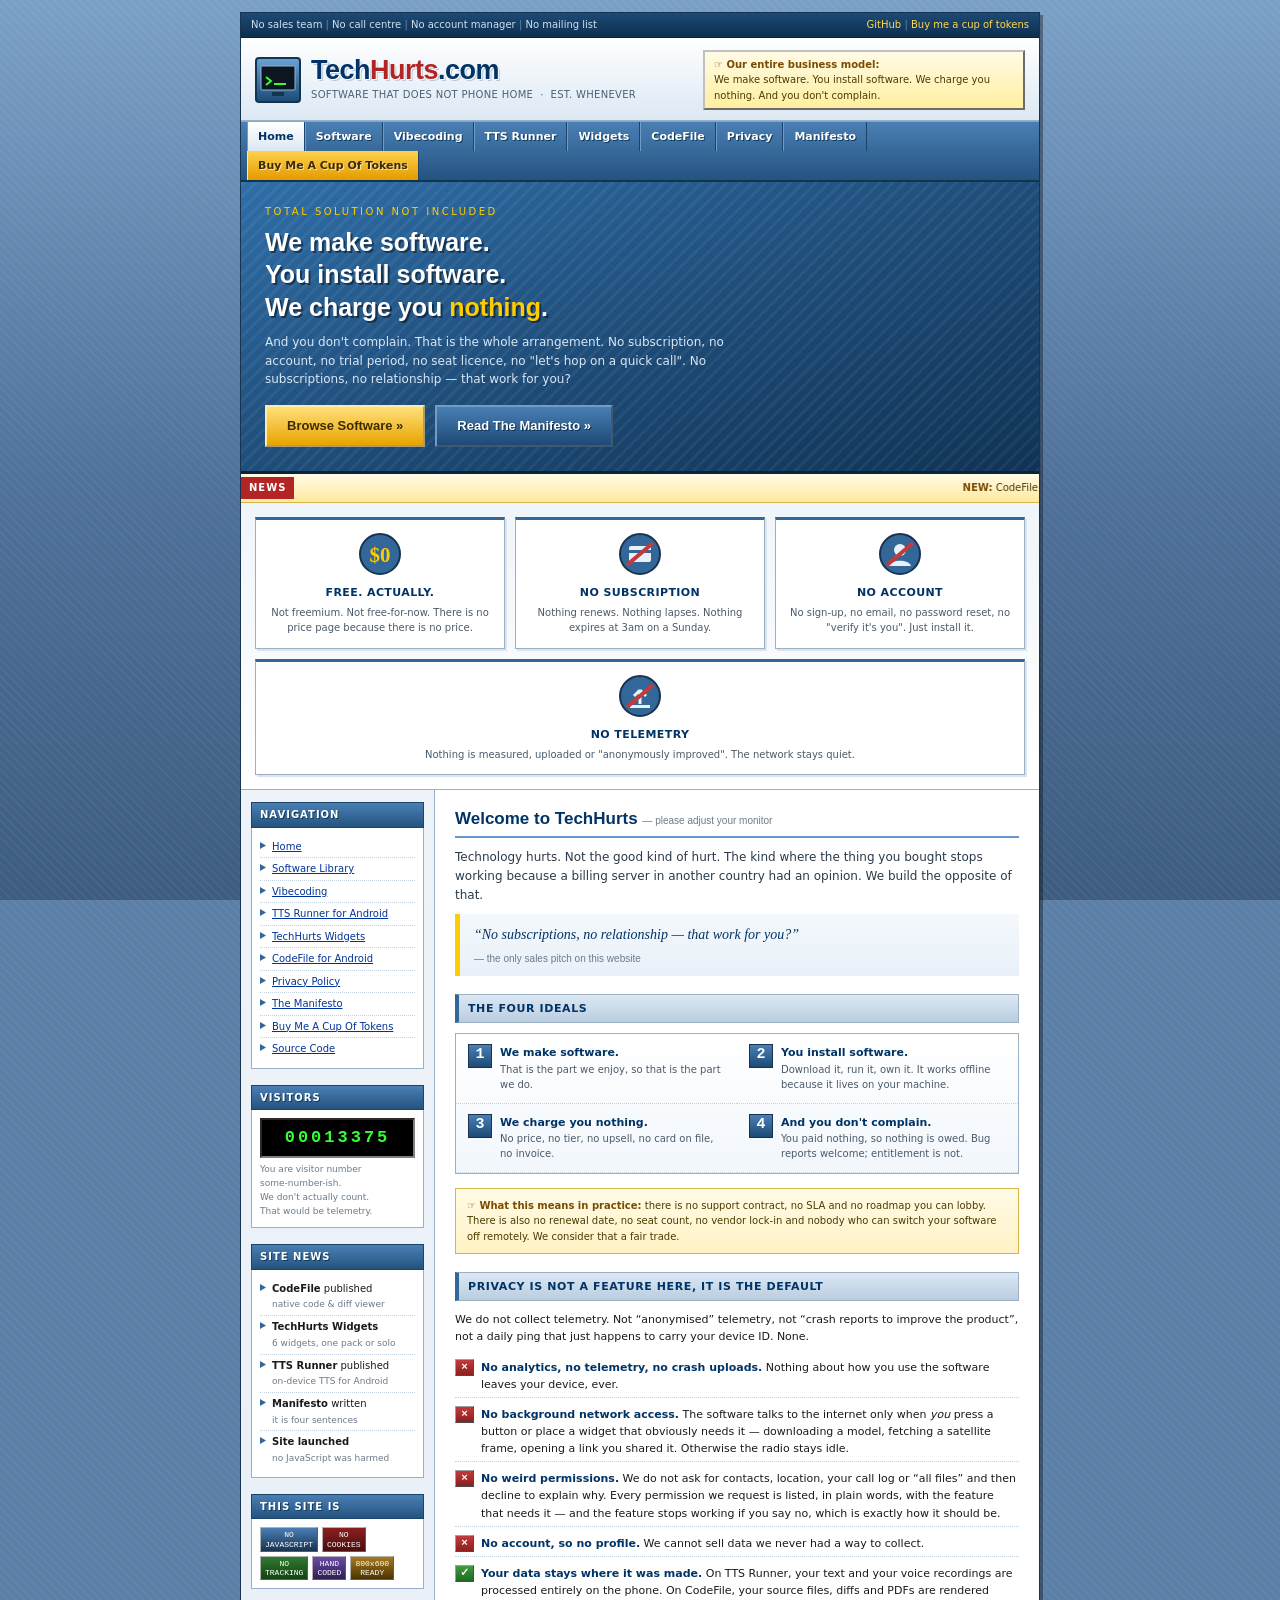
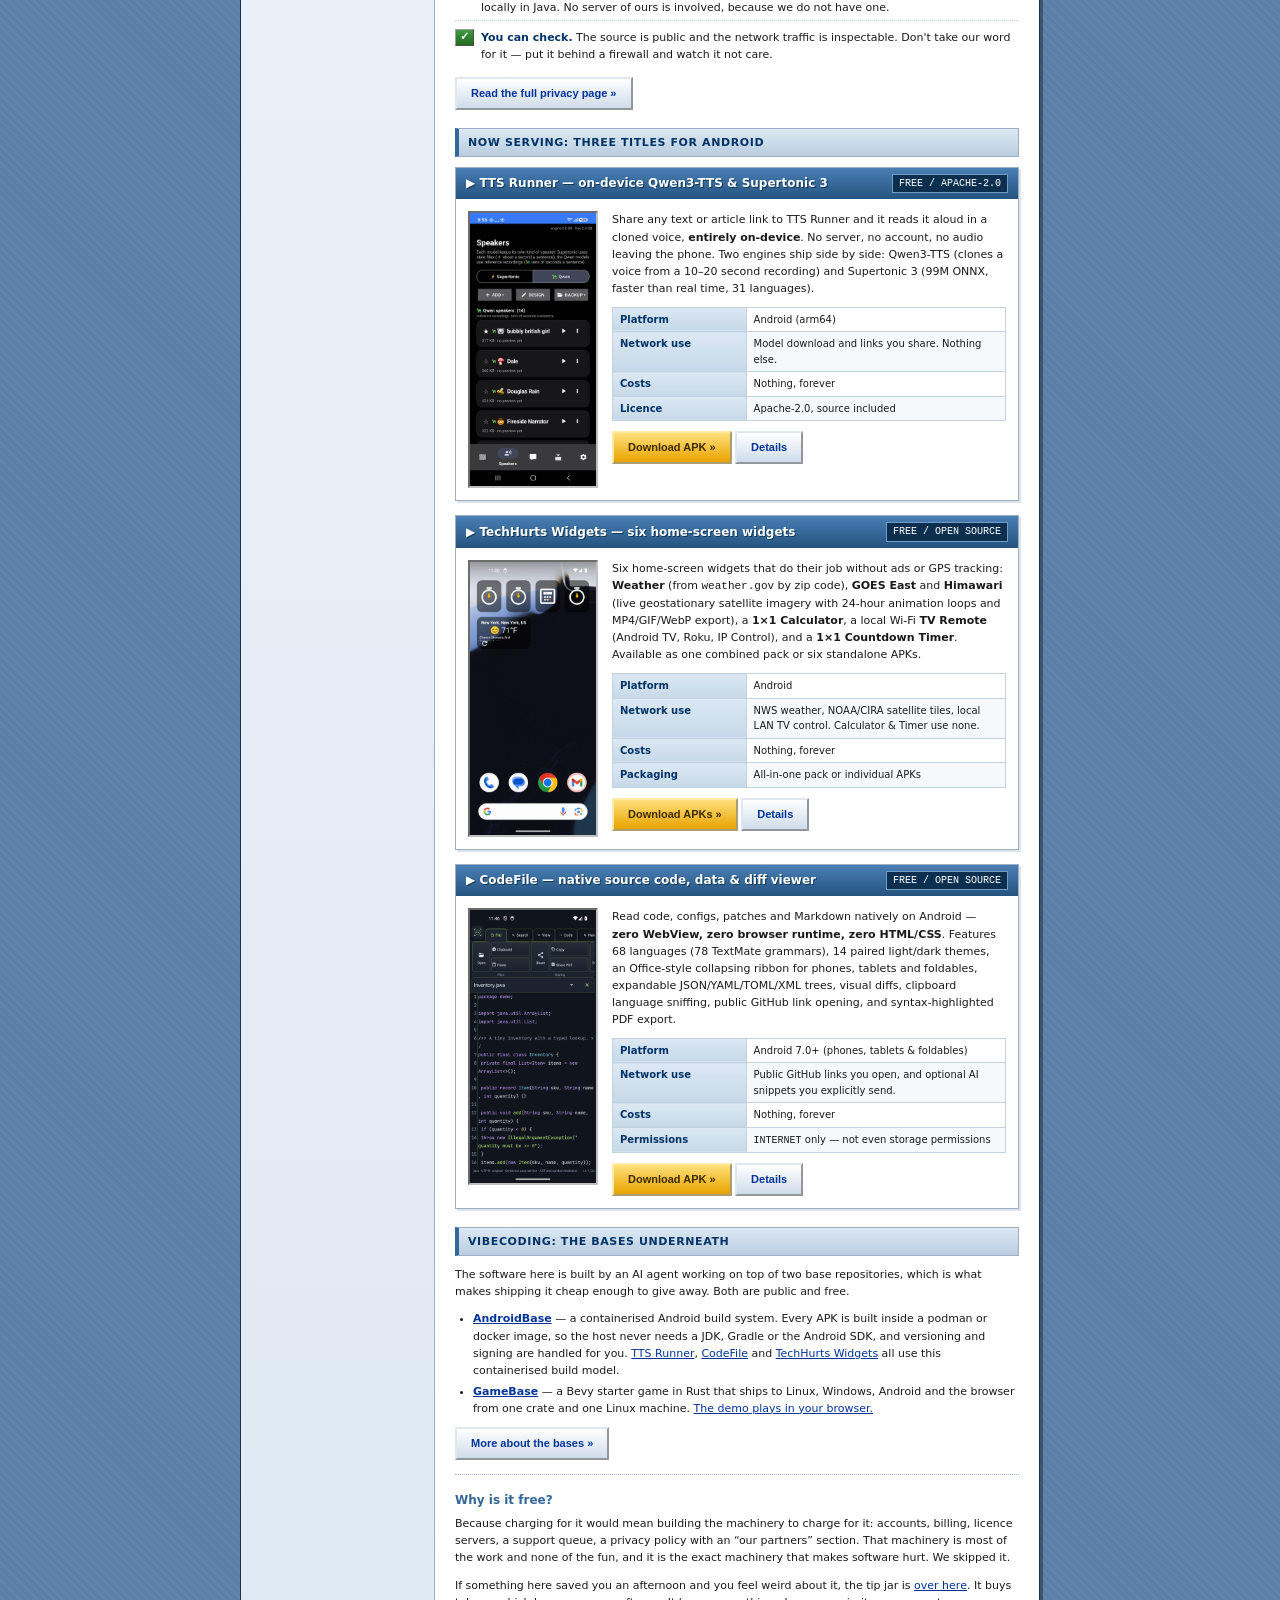
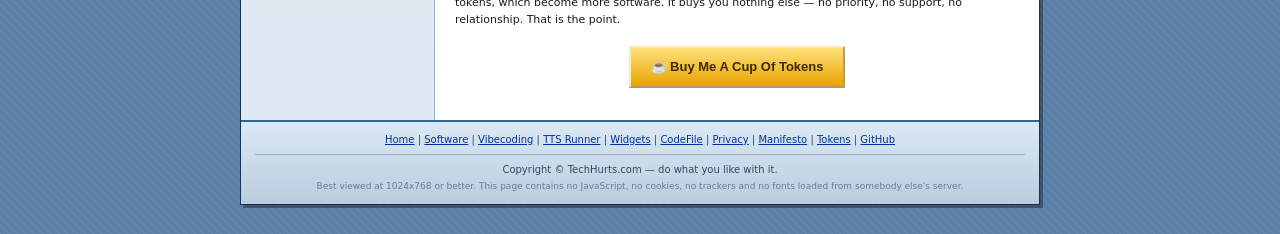
<file: index.html>
<!DOCTYPE html>
<html lang="en">
<head>
<meta charset="utf-8">
<meta name="viewport" content="width=device-width, initial-scale=1">
<title>TechHurts.com &mdash; We make software. You install software.</title>
<meta name="description" content="Free software with no subscription, no account, no telemetry and no relationship. TTS Runner, TechHurts Widgets, and CodeFile for Android.">
<meta name="keywords" content="free software, no subscription, no telemetry, privacy, android, tts, widgets, code viewer, open source">
<meta name="author" content="TechHurts">
<link rel="stylesheet" href="style.css">
<link rel="icon" href="data:image/svg+xml,%3Csvg xmlns='http://www.w3.org/2000/svg' viewBox='0 0 16 16'%3E%3Crect width='16' height='16' fill='%23003366'/%3E%3Ctext x='8' y='12' font-family='Verdana' font-size='10' font-weight='bold' text-anchor='middle' fill='%23ffcc00'%3ET%3C/text%3E%3C/svg%3E">
</head>
<body>
<div class="page">

  <div class="topbar">
    <span>
      No sales team
      <span class="sep">|</span> No call centre
      <span class="sep">|</span> No account manager
      <span class="sep">|</span> No mailing list
    </span>
    <span>
      <a href="https://github.com/maxfridbe">GitHub</a>
      <span class="sep">|</span>
      <a href="tokens.html">Buy me a cup of tokens</a>
    </span>
  </div>

  <div class="masthead">
    <div class="brand">
      <svg width="46" height="46" viewBox="0 0 46 46" role="img" aria-label="TechHurts logo">
        <defs>
          <linearGradient id="lg" x1="0" y1="0" x2="0" y2="1">
            <stop offset="0" stop-color="#6ba3d6"/><stop offset="1" stop-color="#1d4a75"/>
          </linearGradient>
        </defs>
        <rect x="1" y="1" width="44" height="44" rx="3" fill="url(#lg)" stroke="#12354f" stroke-width="2"/>
        <rect x="6" y="9" width="34" height="24" rx="1" fill="#0d1520" stroke="#8fb6d8"/>
        <path d="M11 20l5 4-5 4" fill="none" stroke="#33ff33" stroke-width="2"/>
        <rect x="19" y="26" width="12" height="2" fill="#33ff33"/>
        <rect x="17" y="35" width="12" height="4" fill="#12354f"/>
      </svg>
      <div>
        <div class="wordmark">Tech<span class="hurts">Hurts</span>.com</div>
        <div class="tag">SOFTWARE THAT DOES NOT PHONE HOME &nbsp;&#183;&nbsp; EST. WHENEVER</div>
      </div>
    </div>
    <div class="quotebox">
      <b>&#9758; Our entire business model:</b><br>
      We make software. You install software. We charge you nothing.
      And you don't complain.
    </div>
  </div>

  <div class="nav">
    <a href="index.html" class="here">Home</a>
    <a href="software.html">Software</a>
    <a href="vibecoding.html">Vibecoding</a>
    <a href="ttsrunner.html">TTS Runner</a>
    <a href="widgets.html">Widgets</a>
    <a href="codefile.html">CodeFile</a>
    <a href="privacy.html">Privacy</a>
    <a href="manifesto.html">Manifesto</a>
    <span class="grow"></span>
    <a href="tokens.html" class="cta">Buy Me A Cup Of Tokens</a>
  </div>

  <div class="hero">
    <div class="kicker">Total Solution Not Included</div>
    <h1>We make software.<br>You install software.<br>We charge you <em>nothing</em>.</h1>
    <p class="sub">
      And you don't complain. That is the whole arrangement. No subscription,
      no account, no trial period, no seat licence, no &quot;let's hop on a
      quick call&quot;. No subscriptions, no relationship &mdash; that work for you?
    </p>
    <div class="btnrow">
      <a class="btn gold big" href="software.html">Browse Software &raquo;</a>
      <a class="btn dark big" href="manifesto.html">Read The Manifesto &raquo;</a>
    </div>
  </div>

  <div class="newsbar">
    <span class="label">NEWS</span>
    <marquee scrollamount="3" behavior="scroll">
      <b>NEW:</b> CodeFile for Android &mdash; native code, diff, Markdown &amp; tree viewer with PDF export, zero WebView &nbsp;&#9679;&nbsp;
      <b>NEW:</b> TechHurts Widgets &mdash; six home-screen widgets (NWS Weather, GOES East, Himawari, Calc, TV Remote, Timer) &nbsp;&#9679;&nbsp;
      <b>ALSO SERVING:</b> TTS Runner for Android &mdash; on-device Qwen3-TTS and Supertonic 3, no server, no account &nbsp;&#9679;&nbsp;
      <b>REMINDER:</b> Still free. Still no telemetry. Still not tracking you &nbsp;&#9679;&nbsp;
      This site contains zero JavaScript, zero cookies and zero analytics &nbsp;&#9679;&nbsp;
    </marquee>
  </div>

  <div class="features">
    <div class="feature">
      <svg class="icon" viewBox="0 0 44 44" role="img" aria-label="Free">
        <circle cx="22" cy="22" r="20" fill="#336699" stroke="#17334f" stroke-width="2"/>
        <text x="22" y="30" font-family="Verdana" font-size="21" font-weight="bold" text-anchor="middle" fill="#ffcc00">$0</text>
      </svg>
      <h3>Free. Actually.</h3>
      <p>Not freemium. Not free-for-now. There is no price page because there is no price.</p>
    </div>
    <div class="feature">
      <svg class="icon" viewBox="0 0 44 44" role="img" aria-label="No subscription">
        <circle cx="22" cy="22" r="20" fill="#336699" stroke="#17334f" stroke-width="2"/>
        <rect x="11" y="14" width="22" height="16" rx="2" fill="#e8f0f8"/>
        <rect x="11" y="18" width="22" height="3" fill="#336699"/>
        <path d="M9 33L35 11" stroke="#c23b3b" stroke-width="4"/>
      </svg>
      <h3>No Subscription</h3>
      <p>Nothing renews. Nothing lapses. Nothing expires at 3am on a Sunday.</p>
    </div>
    <div class="feature">
      <svg class="icon" viewBox="0 0 44 44" role="img" aria-label="No account">
        <circle cx="22" cy="22" r="20" fill="#336699" stroke="#17334f" stroke-width="2"/>
        <circle cx="22" cy="18" r="6" fill="#e8f0f8"/>
        <path d="M11 34c2-7 20-7 22 0z" fill="#e8f0f8"/>
        <path d="M9 33L35 11" stroke="#c23b3b" stroke-width="4"/>
      </svg>
      <h3>No Account</h3>
      <p>No sign-up, no email, no password reset, no &quot;verify it's you&quot;. Just install it.</p>
    </div>
    <div class="feature">
      <svg class="icon" viewBox="0 0 44 44" role="img" aria-label="No telemetry">
        <circle cx="22" cy="22" r="20" fill="#336699" stroke="#17334f" stroke-width="2"/>
        <path d="M22 30V16M22 16l-6 6M22 16l6 6" stroke="#e8f0f8" stroke-width="3" fill="none"/>
        <rect x="12" y="31" width="20" height="3" fill="#e8f0f8"/>
        <path d="M9 33L35 11" stroke="#c23b3b" stroke-width="4"/>
      </svg>
      <h3>No Telemetry</h3>
      <p>Nothing is measured, uploaded or &quot;anonymously improved&quot;. The network stays quiet.</p>
    </div>
  </div>

  <div class="body">

    <div class="sidebar">
      <div class="widget">
        <div class="head">Navigation</div>
        <div class="inner">
          <ul>
            <li><a href="index.html">Home</a></li>
            <li><a href="software.html">Software Library</a></li>
            <li><a href="vibecoding.html">Vibecoding</a></li>
            <li><a href="ttsrunner.html">TTS Runner for Android</a></li>
            <li><a href="widgets.html">TechHurts Widgets</a></li>
            <li><a href="codefile.html">CodeFile for Android</a></li>
            <li><a href="privacy.html">Privacy Policy</a></li>
            <li><a href="manifesto.html">The Manifesto</a></li>
            <li><a href="tokens.html">Buy Me A Cup Of Tokens</a></li>
            <li><a href="https://github.com/maxfridbe">Source Code</a></li>
          </ul>
        </div>
      </div>

      <div class="widget">
        <div class="head">Visitors</div>
        <div class="inner">
          <div class="counter">00013375</div>
          <div class="stamp">You are visitor number<br>some-number-ish.<br>
          We don't actually count.<br>That would be telemetry.</div>
        </div>
      </div>

      <div class="widget">
        <div class="head">Site News</div>
        <div class="inner">
          <ul>
            <li><b>CodeFile</b> published<br><span class="stamp">native code &amp; diff viewer</span></li>
            <li><b>TechHurts Widgets</b><br><span class="stamp">6 widgets, one pack or solo</span></li>
            <li><b>TTS Runner</b> published<br><span class="stamp">on-device TTS for Android</span></li>
            <li><b>Manifesto</b> written<br><span class="stamp">it is four sentences</span></li>
            <li><b>Site launched</b><br><span class="stamp">no JavaScript was harmed</span></li>
          </ul>
        </div>
      </div>

      <div class="widget">
        <div class="head">This Site Is</div>
        <div class="inner">
          <div class="badges">
            <span class="badge b1">NO<br>JAVASCRIPT</span>
            <span class="badge b2">NO<br>COOKIES</span>
            <span class="badge b3">NO<br>TRACKING</span>
            <span class="badge b4">HAND<br>CODED</span>
            <span class="badge b5">800x600<br>READY</span>
          </div>
        </div>
      </div>
    </div>

    <div class="content">

      <h2>Welcome to TechHurts <span class="small">&mdash; please adjust your monitor</span></h2>

      <p class="lead">
        Technology hurts. Not the good kind of hurt. The kind where the thing you
        bought stops working because a billing server in another country had an
        opinion. We build the opposite of that.
      </p>

      <blockquote class="slogan">
        &ldquo;No subscriptions, no relationship &mdash; that work for you?&rdquo;
        <cite>&mdash; the only sales pitch on this website</cite>
      </blockquote>

      <div class="barhead">The Four Ideals</div>

      <div class="ideals">
        <div class="ideal">
          <span class="num">1</span>
          <span><b>We make software.</b>
          <span>That is the part we enjoy, so that is the part we do.</span></span>
        </div>
        <div class="ideal">
          <span class="num">2</span>
          <span><b>You install software.</b>
          <span>Download it, run it, own it. It works offline because it lives on your machine.</span></span>
        </div>
        <div class="ideal">
          <span class="num">3</span>
          <span><b>We charge you nothing.</b>
          <span>No price, no tier, no upsell, no card on file, no invoice.</span></span>
        </div>
        <div class="ideal">
          <span class="num">4</span>
          <span><b>And you don't complain.</b>
          <span>You paid nothing, so nothing is owed. Bug reports welcome; entitlement is not.</span></span>
        </div>
      </div>

      <div class="notice">
        <b>&#9758; What this means in practice:</b> there is no support contract,
        no SLA and no roadmap you can lobby. There is also no renewal date, no
        seat count, no vendor lock-in and nobody who can switch your software off
        remotely. We consider that a fair trade.
      </div>

      <div class="barhead">Privacy is not a feature here, it is the default</div>

      <p>
        We do not collect telemetry. Not &ldquo;anonymised&rdquo; telemetry, not
        &ldquo;crash reports to improve the product&rdquo;, not a daily ping that
        just happens to carry your device ID. None.
      </p>

      <ul class="plist">
        <li><span class="mark no">&#215;</span><b>No analytics, no telemetry, no crash uploads.</b>
            Nothing about how you use the software leaves your device, ever.</li>
        <li><span class="mark no">&#215;</span><b>No background network access.</b>
            The software talks to the internet only when <em>you</em> press a
            button or place a widget that obviously needs it &mdash; downloading a
            model, fetching a satellite frame, opening a link you shared it.
            Otherwise the radio stays idle.</li>
        <li><span class="mark no">&#215;</span><b>No weird permissions.</b>
            We do not ask for contacts, location, your call log or
            &ldquo;all files&rdquo; and then decline to explain why. Every
            permission we request is listed, in plain words, with the feature
            that needs it &mdash; and the feature stops working if you say no,
            which is exactly how it should be.</li>
        <li><span class="mark no">&#215;</span><b>No account, so no profile.</b>
            We cannot sell data we never had a way to collect.</li>
        <li><span class="mark yes">&#10003;</span><b>Your data stays where it was made.</b>
            On TTS Runner, your text and your voice recordings are processed
            entirely on the phone. On CodeFile, your source files, diffs and PDFs
            are rendered locally in Java. No server of ours is involved, because
            we do not have one.</li>
        <li><span class="mark yes">&#10003;</span><b>You can check.</b>
            The source is public and the network traffic is inspectable. Don't
            take our word for it &mdash; put it behind a firewall and watch it
            not care.</li>
      </ul>

      <p><a class="btn" href="privacy.html">Read the full privacy page &raquo;</a></p>

      <div class="barhead">Now Serving: Three Titles for Android</div>

      <div class="product">
        <div class="phead">
          <span>&#9654; TTS Runner &mdash; on-device Qwen3-TTS &amp; Supertonic 3</span>
          <span class="ver">FREE / APACHE-2.0</span>
        </div>
        <div class="pbody">
          <div class="shot">
            <img src="img/ttsrunner-speakers.png" width="360" height="780"
                 alt="TTS Runner Speakers tab on an Android phone, listing cloned Qwen voices">
          </div>
          <div class="ptext">
            <p>
              Share any text or article link to TTS Runner and it reads it aloud in a
              cloned voice, <b>entirely on-device</b>. No server, no account, no audio
              leaving the phone. Two engines ship side by side: Qwen3-TTS (clones a
              voice from a 10&ndash;20 second recording) and Supertonic 3 (99M ONNX,
              faster than real time, 31 languages).
            </p>
            <table class="spec">
              <tr><th>Platform</th><td>Android (arm64)</td></tr>
              <tr><th>Network use</th><td>Model download and links you share. Nothing else.</td></tr>
              <tr><th>Costs</th><td>Nothing, forever</td></tr>
              <tr><th>Licence</th><td>Apache-2.0, source included</td></tr>
            </table>
            <a class="btn gold" href="https://github.com/maxfridbe/vibe_android_tts_runner/releases">Download APK &raquo;</a>
            <a class="btn" href="ttsrunner.html">Details</a>
          </div>
        </div>
      </div>

      <div class="product">
        <div class="phead">
          <span>&#9654; TechHurts Widgets &mdash; six home-screen widgets</span>
          <span class="ver">FREE / OPEN SOURCE</span>
        </div>
        <div class="pbody">
          <div class="shot">
            <img src="img/widgets-home.png" width="360" height="780"
                 alt="Weather, calculator and timer widgets on the Android home screen">
          </div>
          <div class="ptext">
            <p>
              Six home-screen widgets that do their job without ads or GPS tracking:
              <b>Weather</b> (from <code>weather.gov</code> by zip code), <b>GOES East</b>
              and <b>Himawari</b> (live geostationary satellite imagery with 24-hour
              animation loops and MP4/GIF/WebP export), a <b>1&times;1 Calculator</b>,
              a local Wi-Fi <b>TV Remote</b> (Android TV, Roku, IP Control), and a
              <b>1&times;1 Countdown Timer</b>. Available as one combined pack or six
              standalone APKs.
            </p>
            <table class="spec">
              <tr><th>Platform</th><td>Android</td></tr>
              <tr><th>Network use</th><td>NWS weather, NOAA/CIRA satellite tiles, local LAN TV control. Calculator &amp; Timer use none.</td></tr>
              <tr><th>Costs</th><td>Nothing, forever</td></tr>
              <tr><th>Packaging</th><td>All-in-one pack or individual APKs</td></tr>
            </table>
            <a class="btn gold" href="https://github.com/maxfridbe/techhurts_widgets/releases">Download APKs &raquo;</a>
            <a class="btn" href="widgets.html">Details</a>
          </div>
        </div>
      </div>

      <div class="product">
        <div class="phead">
          <span>&#9654; CodeFile &mdash; native source code, data &amp; diff viewer</span>
          <span class="ver">FREE / OPEN SOURCE</span>
        </div>
        <div class="pbody">
          <div class="shot">
            <img src="img/codefile-code.png" width="360" height="780"
                 alt="CodeFile showing syntax-highlighted Java source code with the Office-style ribbon">
          </div>
          <div class="ptext">
            <p>
              Read code, configs, patches and Markdown natively on Android &mdash;
              <b>zero WebView, zero browser runtime, zero HTML/CSS</b>. Features 68
              languages (78 TextMate grammars), 14 paired light/dark themes, an
              Office-style collapsing ribbon for phones, tablets and foldables,
              expandable JSON/YAML/TOML/XML trees, visual diffs, clipboard language
              sniffing, public GitHub link opening, and syntax-highlighted PDF export.
            </p>
            <table class="spec">
              <tr><th>Platform</th><td>Android 7.0+ (phones, tablets &amp; foldables)</td></tr>
              <tr><th>Network use</th><td>Public GitHub links you open, and optional AI snippets you explicitly send.</td></tr>
              <tr><th>Costs</th><td>Nothing, forever</td></tr>
              <tr><th>Permissions</th><td><code>INTERNET</code> only &mdash; not even storage permissions</td></tr>
            </table>
            <a class="btn gold" href="https://github.com/maxfridbe/android_codefile/releases">Download APK &raquo;</a>
            <a class="btn" href="codefile.html">Details</a>
          </div>
        </div>
      </div>

      <div class="barhead">Vibecoding: the bases underneath</div>

      <p>
        The software here is built by an AI agent working on top of two base
        repositories, which is what makes shipping it cheap enough to give away.
        Both are public and free.
      </p>

      <ul>
        <li><b><a href="https://github.com/maxfridbe/AndroidBase">AndroidBase</a></b>
        &mdash; a containerised Android build system. Every APK is built inside a
        podman or docker image, so the host never needs a JDK, Gradle or the
        Android SDK, and versioning and signing are handled for you.
        <a href="ttsrunner.html">TTS Runner</a>, <a href="codefile.html">CodeFile</a>
        and <a href="widgets.html">TechHurts Widgets</a> all use this containerised
        build model.</li>
        <li><b><a href="https://github.com/maxfridbe/GameBase">GameBase</a></b>
        &mdash; a Bevy starter game in Rust that ships to Linux, Windows, Android
        and the browser from one crate and one Linux machine.
        <a href="https://maxfridbe.github.io/GameBase/">The demo plays in your browser.</a></li>
      </ul>

      <p><a class="btn" href="vibecoding.html">More about the bases &raquo;</a></p>

      <hr class="dots">

      <h3>Why is it free?</h3>
      <p>
        Because charging for it would mean building the machinery to charge for
        it: accounts, billing, licence servers, a support queue, a privacy policy
        with an &ldquo;our partners&rdquo; section. That machinery is most of the
        work and none of the fun, and it is the exact machinery that makes
        software hurt. We skipped it.
      </p>
      <p>
        If something here saved you an afternoon and you feel weird about it,
        the tip jar is <a href="tokens.html">over here</a>. It buys tokens, which
        become more software. It buys you nothing else &mdash; no priority, no
        support, no relationship. That is the point.
      </p>

      <p style="text-align:center; margin-top:18px;">
        <a class="btn gold big" href="tokens.html">&#9749; Buy Me A Cup Of Tokens</a>
      </p>

    </div>
  </div>

  <div class="footer">
    <a href="index.html">Home</a> |
    <a href="software.html">Software</a> |
    <a href="vibecoding.html">Vibecoding</a> |
    <a href="ttsrunner.html">TTS Runner</a> |
    <a href="widgets.html">Widgets</a> |
    <a href="codefile.html">CodeFile</a> |
    <a href="privacy.html">Privacy</a> |
    <a href="manifesto.html">Manifesto</a> |
    <a href="tokens.html">Tokens</a> |
    <a href="https://github.com/maxfridbe">GitHub</a>
    <div class="rule"></div>
    Copyright &copy; TechHurts.com &mdash; do what you like with it.<br>
    <span class="fine">
      Best viewed at 1024x768 or better. This page contains no JavaScript, no
      cookies, no trackers and no fonts loaded from somebody else's server.
    </span>
  </div>

</div>
</body>
</html>
</file>
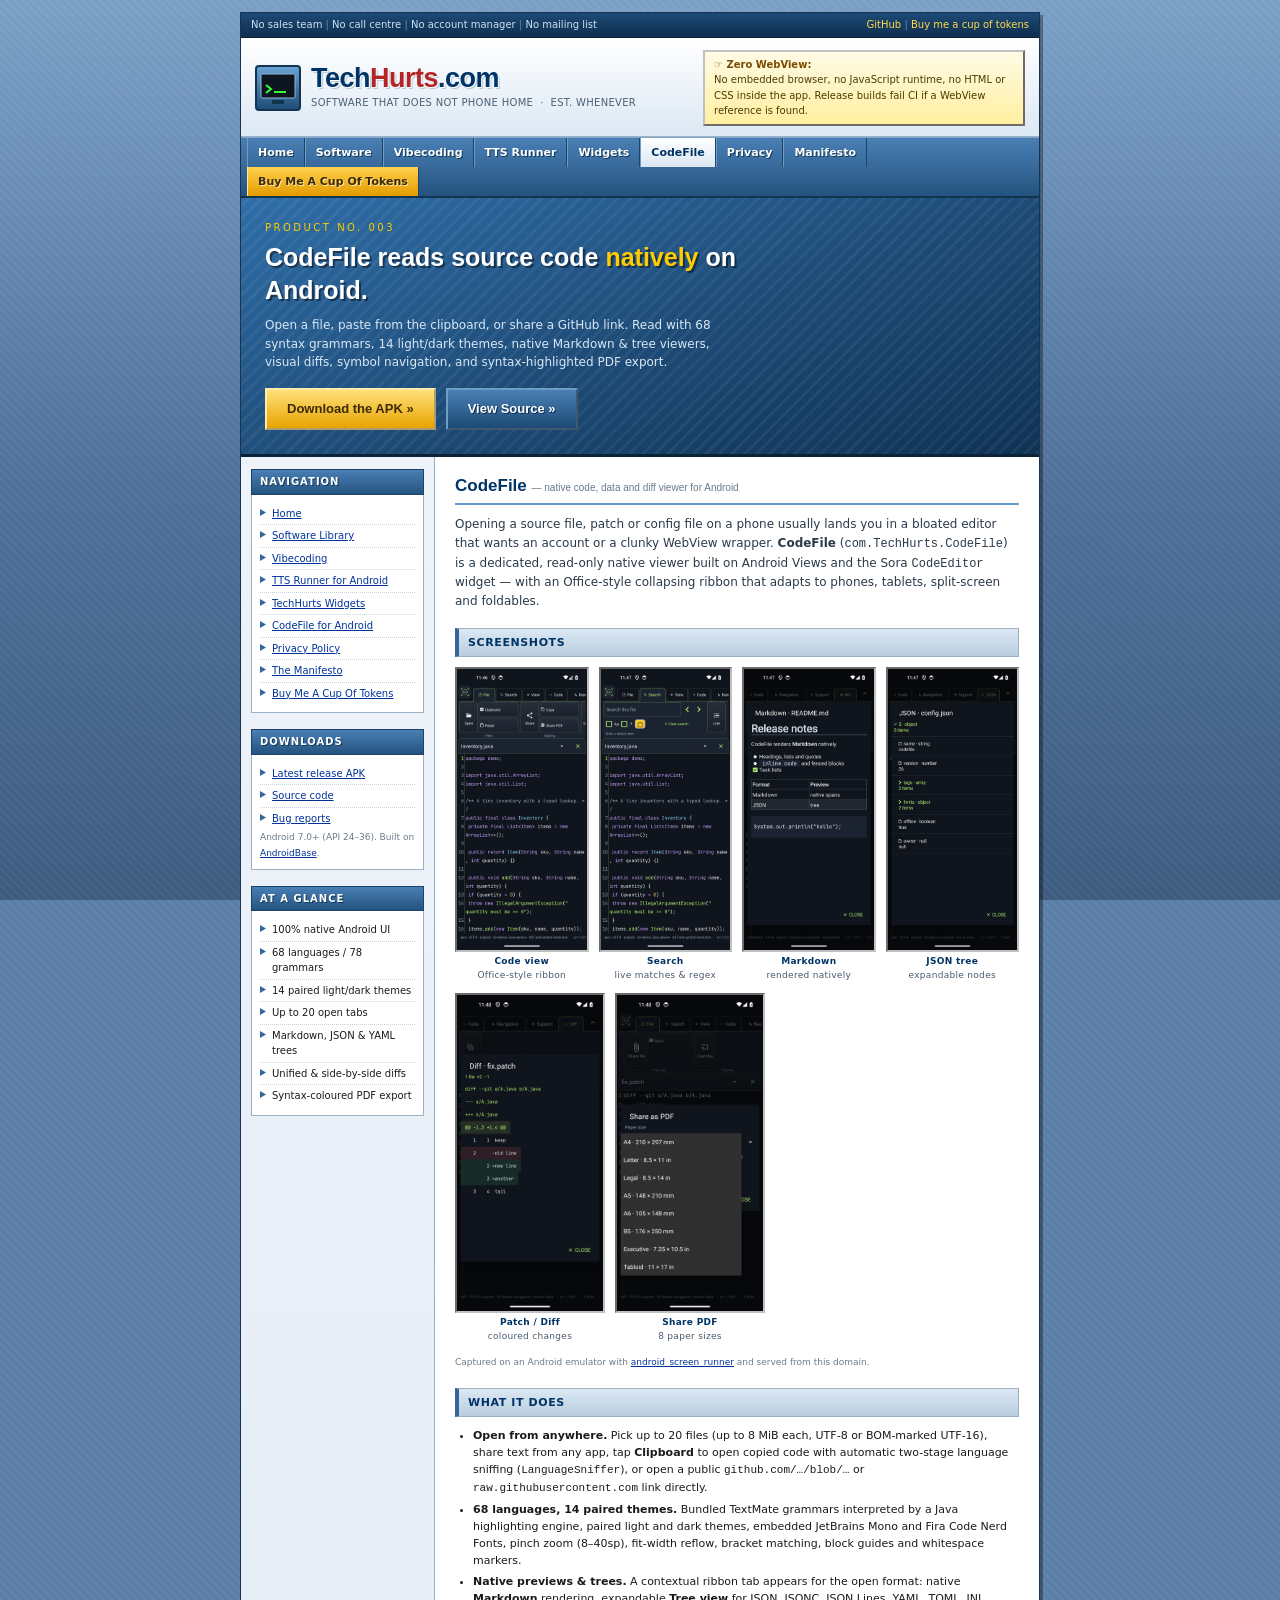
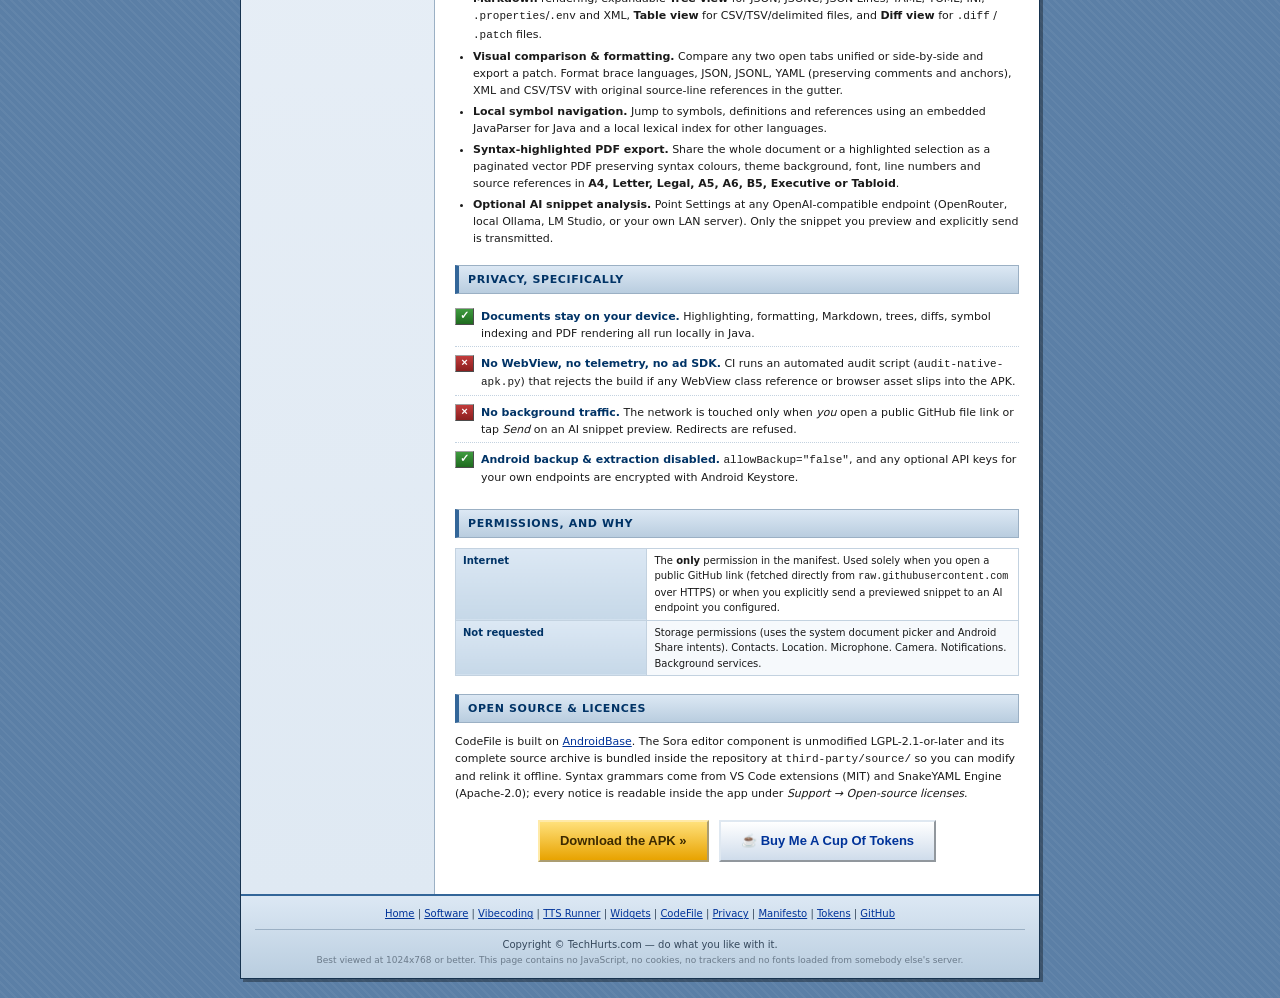
<file: codefile.html>
<!DOCTYPE html>
<html lang="en">
<head>
<meta charset="utf-8">
<meta name="viewport" content="width=device-width, initial-scale=1">
<title>CodeFile for Android &mdash; TechHurts.com</title>
<meta name="description" content="Native Android source code and text viewer. 68 languages, Office-style ribbon, Markdown preview, JSON/YAML/TOML trees, diffs, and syntax-highlighted PDF export. No WebView, no telemetry.">
<link rel="stylesheet" href="style.css">
<link rel="icon" href="data:image/svg+xml,%3Csvg xmlns='http://www.w3.org/2000/svg' viewBox='0 0 16 16'%3E%3Crect width='16' height='16' fill='%23003366'/%3E%3Ctext x='8' y='12' font-family='Verdana' font-size='10' font-weight='bold' text-anchor='middle' fill='%23ffcc00'%3ET%3C/text%3E%3C/svg%3E">
</head>
<body>
<div class="page">

  <div class="topbar">
    <span>
      No sales team
      <span class="sep">|</span> No call centre
      <span class="sep">|</span> No account manager
      <span class="sep">|</span> No mailing list
    </span>
    <span>
      <a href="https://github.com/maxfridbe">GitHub</a>
      <span class="sep">|</span>
      <a href="tokens.html">Buy me a cup of tokens</a>
    </span>
  </div>

  <div class="masthead">
    <div class="brand">
      <svg width="46" height="46" viewBox="0 0 46 46" role="img" aria-label="TechHurts logo">
        <defs><linearGradient id="lg" x1="0" y1="0" x2="0" y2="1">
          <stop offset="0" stop-color="#6ba3d6"/><stop offset="1" stop-color="#1d4a75"/>
        </linearGradient></defs>
        <rect x="1" y="1" width="44" height="44" rx="3" fill="url(#lg)" stroke="#12354f" stroke-width="2"/>
        <rect x="6" y="9" width="34" height="24" rx="1" fill="#0d1520" stroke="#8fb6d8"/>
        <path d="M11 20l5 4-5 4" fill="none" stroke="#33ff33" stroke-width="2"/>
        <rect x="19" y="26" width="12" height="2" fill="#33ff33"/>
        <rect x="17" y="35" width="12" height="4" fill="#12354f"/>
      </svg>
      <div>
        <div class="wordmark">Tech<span class="hurts">Hurts</span>.com</div>
        <div class="tag">SOFTWARE THAT DOES NOT PHONE HOME &nbsp;&#183;&nbsp; EST. WHENEVER</div>
      </div>
    </div>
    <div class="quotebox">
      <b>&#9758; Zero WebView:</b><br>
      No embedded browser, no JavaScript runtime, no HTML or CSS inside the
      app. Release builds fail CI if a WebView reference is found.
    </div>
  </div>

  <div class="nav">
    <a href="index.html">Home</a>
    <a href="software.html">Software</a>
    <a href="vibecoding.html">Vibecoding</a>
    <a href="ttsrunner.html">TTS Runner</a>
    <a href="widgets.html">Widgets</a>
    <a href="codefile.html" class="here">CodeFile</a>
    <a href="privacy.html">Privacy</a>
    <a href="manifesto.html">Manifesto</a>
    <span class="grow"></span>
    <a href="tokens.html" class="cta">Buy Me A Cup Of Tokens</a>
  </div>

  <div class="hero">
    <div class="kicker">Product No. 003</div>
    <h1>CodeFile reads source code <em>natively</em> on Android.</h1>
    <p class="sub">
      Open a file, paste from the clipboard, or share a GitHub link. Read with
      68 syntax grammars, 14 light/dark themes, native Markdown &amp; tree
      viewers, visual diffs, symbol navigation, and syntax-highlighted PDF
      export.
    </p>
    <div class="btnrow">
      <a class="btn gold big" href="https://github.com/maxfridbe/android_codefile/releases">Download the APK &raquo;</a>
      <a class="btn dark big" href="https://github.com/maxfridbe/android_codefile">View Source &raquo;</a>
    </div>
  </div>

  <div class="body">

    <div class="sidebar">
      <div class="widget">
        <div class="head">Navigation</div>
        <div class="inner">
          <ul>
            <li><a href="index.html">Home</a></li>
            <li><a href="software.html">Software Library</a></li>
            <li><a href="vibecoding.html">Vibecoding</a></li>
            <li><a href="ttsrunner.html">TTS Runner for Android</a></li>
            <li><a href="widgets.html">TechHurts Widgets</a></li>
            <li><a href="codefile.html">CodeFile for Android</a></li>
            <li><a href="privacy.html">Privacy Policy</a></li>
            <li><a href="manifesto.html">The Manifesto</a></li>
            <li><a href="tokens.html">Buy Me A Cup Of Tokens</a></li>
          </ul>
        </div>
      </div>
      <div class="widget">
        <div class="head">Downloads</div>
        <div class="inner">
          <ul>
            <li><a href="https://github.com/maxfridbe/android_codefile/releases">Latest release APK</a></li>
            <li><a href="https://github.com/maxfridbe/android_codefile">Source code</a></li>
            <li><a href="https://github.com/maxfridbe/android_codefile/issues">Bug reports</a></li>
          </ul>
          <span class="stamp">Android 7.0+ (API 24&ndash;36). Built on
          <a href="vibecoding.html">AndroidBase</a>.</span>
        </div>
      </div>
      <div class="widget">
        <div class="head">At A Glance</div>
        <div class="inner">
          <ul>
            <li>100% native Android UI</li>
            <li>68 languages / 78 grammars</li>
            <li>14 paired light/dark themes</li>
            <li>Up to 20 open tabs</li>
            <li>Markdown, JSON &amp; YAML trees</li>
            <li>Unified &amp; side-by-side diffs</li>
            <li>Syntax-coloured PDF export</li>
          </ul>
        </div>
      </div>
    </div>

    <div class="content">

      <h2>CodeFile <span class="small">&mdash; native code, data and diff viewer for Android</span></h2>

      <p class="lead">
        Opening a source file, patch or config file on a phone usually lands you
        in a bloated editor that wants an account or a clunky WebView wrapper.
        <b>CodeFile</b> (<code>com.TechHurts.CodeFile</code>) is a dedicated,
        read-only native viewer built on Android Views and the Sora
        <code>CodeEditor</code> widget &mdash; with an Office-style collapsing
        ribbon that adapts to phones, tablets, split-screen and foldables.
      </p>

      <div class="barhead">Screenshots</div>

      <div class="shots">
        <figure>
          <img src="img/codefile-code.png" width="360" height="780"
               alt="CodeFile showing syntax-highlighted Java source code with the File ribbon">
          <figcaption><b>Code view</b><br>Office-style ribbon</figcaption>
        </figure>
        <figure>
          <img src="img/codefile-search.png" width="360" height="780"
               alt="Search ribbon with live match highlighting and regex toggles">
          <figcaption><b>Search</b><br>live matches &amp; regex</figcaption>
        </figure>
        <figure>
          <img src="img/codefile-markdown.png" width="360" height="780"
               alt="Native Markdown preview rendering headings, lists and tables">
          <figcaption><b>Markdown</b><br>rendered natively</figcaption>
        </figure>
        <figure>
          <img src="img/codefile-json.png" width="360" height="780"
               alt="Expandable JSON tree viewer">
          <figcaption><b>JSON tree</b><br>expandable nodes</figcaption>
        </figure>
        <figure>
          <img src="img/codefile-diff.png" width="360" height="780"
               alt="Patch view with line numbers and coloured additions and removals">
          <figcaption><b>Patch / Diff</b><br>coloured changes</figcaption>
        </figure>
        <figure>
          <img src="img/codefile-pdf.png" width="360" height="780"
               alt="Choosing a paper size for syntax-highlighted PDF export">
          <figcaption><b>Share PDF</b><br>8 paper sizes</figcaption>
        </figure>
      </div>

      <p class="capnote">
        Captured on an Android emulator with
        <a href="https://github.com/maxfridbe/android_screen_runner">android_screen_runner</a>
        and served from this domain.
      </p>

      <div class="barhead">What it does</div>

      <ul>
        <li><b>Open from anywhere.</b> Pick up to 20 files (up to 8&nbsp;MiB each,
        UTF-8 or BOM-marked UTF-16), share text from any app, tap
        <b>Clipboard</b> to open copied code with automatic two-stage language
        sniffing (<code>LanguageSniffer</code>), or open a public
        <code>github.com/…/blob/…</code> or <code>raw.githubusercontent.com</code>
        link directly.</li>
        <li><b>68 languages, 14 paired themes.</b> Bundled TextMate grammars
        interpreted by a Java highlighting engine, paired light and dark themes,
        embedded JetBrains Mono and Fira Code Nerd Fonts, pinch zoom (8&ndash;40sp),
        fit-width reflow, bracket matching, block guides and whitespace markers.</li>
        <li><b>Native previews &amp; trees.</b> A contextual ribbon tab appears
        for the open format: native <b>Markdown</b> rendering, expandable
        <b>Tree view</b> for JSON, JSONC, JSON Lines, YAML, TOML, INI,
        <code>.properties</code>/<code>.env</code> and XML, <b>Table view</b> for
        CSV/TSV/delimited files, and <b>Diff view</b> for <code>.diff</code> /
        <code>.patch</code> files.</li>
        <li><b>Visual comparison &amp; formatting.</b> Compare any two open tabs
        unified or side-by-side and export a patch. Format brace languages, JSON,
        JSONL, YAML (preserving comments and anchors), XML and CSV/TSV with
        original source-line references in the gutter.</li>
        <li><b>Local symbol navigation.</b> Jump to symbols, definitions and
        references using an embedded JavaParser for Java and a local lexical
        index for other languages.</li>
        <li><b>Syntax-highlighted PDF export.</b> Share the whole document or a
        highlighted selection as a paginated vector PDF preserving syntax colours,
        theme background, font, line numbers and source references in <b>A4,
        Letter, Legal, A5, A6, B5, Executive or Tabloid</b>.</li>
        <li><b>Optional AI snippet analysis.</b> Point Settings at any
        OpenAI-compatible endpoint (OpenRouter, local Ollama, LM Studio, or your
        own LAN server). Only the snippet you preview and explicitly send is
        transmitted.</li>
      </ul>

      <div class="barhead">Privacy, specifically</div>

      <ul class="plist">
        <li><span class="mark yes">&#10003;</span><b>Documents stay on your device.</b>
            Highlighting, formatting, Markdown, trees, diffs, symbol indexing and PDF
            rendering all run locally in Java.</li>
        <li><span class="mark no">&#215;</span><b>No WebView, no telemetry, no ad SDK.</b>
            CI runs an automated audit script (<code>audit-native-apk.py</code>) that
            rejects the build if any WebView class reference or browser asset slips into
            the APK.</li>
        <li><span class="mark no">&#215;</span><b>No background traffic.</b>
            The network is touched only when <em>you</em> open a public GitHub file link
            or tap <em>Send</em> on an AI snippet preview. Redirects are refused.</li>
        <li><span class="mark yes">&#10003;</span><b>Android backup &amp; extraction disabled.</b>
            <code>allowBackup="false"</code>, and any optional API keys for your own
            endpoints are encrypted with Android Keystore.</li>
      </ul>

      <div class="barhead">Permissions, and why</div>

      <table class="spec">
        <tr><th>Internet</th>
            <td>The <b>only</b> permission in the manifest. Used solely when you open a
            public GitHub link (fetched directly from <code>raw.githubusercontent.com</code>
            over HTTPS) or when you explicitly send a previewed snippet to an AI endpoint
            you configured.</td></tr>
        <tr><th>Not requested</th>
            <td>Storage permissions (uses the system document picker and Android Share
            intents). Contacts. Location. Microphone. Camera. Notifications. Background
            services.</td></tr>
      </table>

      <div class="barhead">Open source &amp; licences</div>

      <p>
        CodeFile is built on <a href="vibecoding.html">AndroidBase</a>. The Sora
        editor component is unmodified LGPL-2.1-or-later and its complete source
        archive is bundled inside the repository at
        <code>third-party/source/</code> so you can modify and relink it offline.
        Syntax grammars come from VS Code extensions (MIT) and SnakeYAML Engine
        (Apache-2.0); every notice is readable inside the app under
        <em>Support &rarr; Open-source licenses</em>.
      </p>

      <p style="text-align:center; margin-top:18px;">
        <a class="btn gold big" href="https://github.com/maxfridbe/android_codefile/releases">Download the APK &raquo;</a>
        &nbsp;
        <a class="btn big" href="tokens.html">&#9749; Buy Me A Cup Of Tokens</a>
      </p>

    </div>
  </div>

  <div class="footer">
    <a href="index.html">Home</a> |
    <a href="software.html">Software</a> |
    <a href="vibecoding.html">Vibecoding</a> |
    <a href="ttsrunner.html">TTS Runner</a> |
    <a href="widgets.html">Widgets</a> |
    <a href="codefile.html">CodeFile</a> |
    <a href="privacy.html">Privacy</a> |
    <a href="manifesto.html">Manifesto</a> |
    <a href="tokens.html">Tokens</a> |
    <a href="https://github.com/maxfridbe">GitHub</a>
    <div class="rule"></div>
    Copyright &copy; TechHurts.com &mdash; do what you like with it.<br>
    <span class="fine">
      Best viewed at 1024x768 or better. This page contains no JavaScript, no
      cookies, no trackers and no fonts loaded from somebody else's server.
    </span>
  </div>

</div>
</body>
</html>
</file>
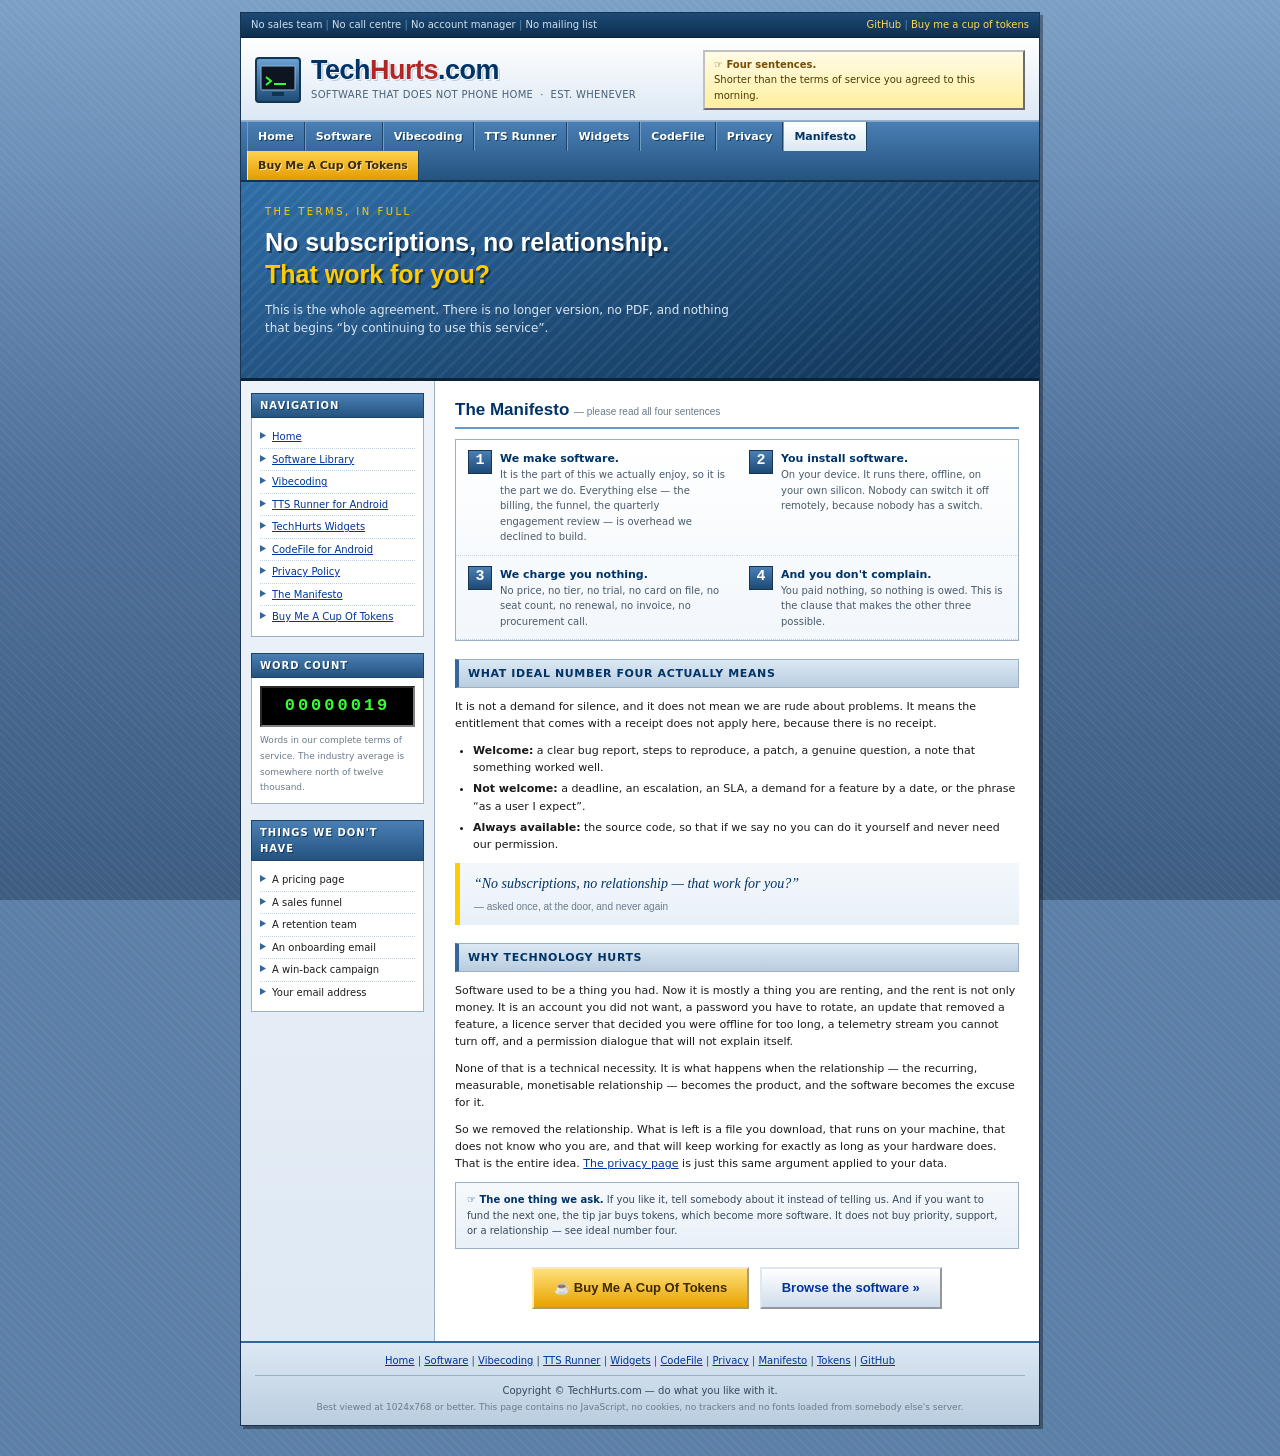
<file: manifesto.html>
<!DOCTYPE html>
<html lang="en">
<head>
<meta charset="utf-8">
<meta name="viewport" content="width=device-width, initial-scale=1">
<title>The Manifesto &mdash; TechHurts.com</title>
<meta name="description" content="We make software. You install software. We charge you nothing. And you don't complain.">
<link rel="stylesheet" href="style.css">
<link rel="icon" href="data:image/svg+xml,%3Csvg xmlns='http://www.w3.org/2000/svg' viewBox='0 0 16 16'%3E%3Crect width='16' height='16' fill='%23003366'/%3E%3Ctext x='8' y='12' font-family='Verdana' font-size='10' font-weight='bold' text-anchor='middle' fill='%23ffcc00'%3ET%3C/text%3E%3C/svg%3E">
</head>
<body>
<div class="page">

  <div class="topbar">
    <span>
      No sales team
      <span class="sep">|</span> No call centre
      <span class="sep">|</span> No account manager
      <span class="sep">|</span> No mailing list
    </span>
    <span>
      <a href="https://github.com/maxfridbe">GitHub</a>
      <span class="sep">|</span>
      <a href="tokens.html">Buy me a cup of tokens</a>
    </span>
  </div>

  <div class="masthead">
    <div class="brand">
      <svg width="46" height="46" viewBox="0 0 46 46" role="img" aria-label="TechHurts logo">
        <defs><linearGradient id="lg" x1="0" y1="0" x2="0" y2="1">
          <stop offset="0" stop-color="#6ba3d6"/><stop offset="1" stop-color="#1d4a75"/>
        </linearGradient></defs>
        <rect x="1" y="1" width="44" height="44" rx="3" fill="url(#lg)" stroke="#12354f" stroke-width="2"/>
        <rect x="6" y="9" width="34" height="24" rx="1" fill="#0d1520" stroke="#8fb6d8"/>
        <path d="M11 20l5 4-5 4" fill="none" stroke="#33ff33" stroke-width="2"/>
        <rect x="19" y="26" width="12" height="2" fill="#33ff33"/>
        <rect x="17" y="35" width="12" height="4" fill="#12354f"/>
      </svg>
      <div>
        <div class="wordmark">Tech<span class="hurts">Hurts</span>.com</div>
        <div class="tag">SOFTWARE THAT DOES NOT PHONE HOME &nbsp;&#183;&nbsp; EST. WHENEVER</div>
      </div>
    </div>
    <div class="quotebox">
      <b>&#9758; Four sentences.</b><br>
      Shorter than the terms of service you agreed to this morning.
    </div>
  </div>

  <div class="nav">
    <a href="index.html">Home</a>
    <a href="software.html">Software</a>
    <a href="vibecoding.html">Vibecoding</a>
    <a href="ttsrunner.html">TTS Runner</a>
    <a href="widgets.html">Widgets</a>
    <a href="codefile.html">CodeFile</a>
    <a href="privacy.html">Privacy</a>
    <a href="manifesto.html" class="here">Manifesto</a>
    <span class="grow"></span>
    <a href="tokens.html" class="cta">Buy Me A Cup Of Tokens</a>
  </div>

  <div class="hero">
    <div class="kicker">The Terms, In Full</div>
    <h1>No subscriptions, no relationship.<br><em>That work for you?</em></h1>
    <p class="sub">
      This is the whole agreement. There is no longer version, no PDF, and nothing
      that begins &ldquo;by continuing to use this service&rdquo;.
    </p>
  </div>

  <div class="body">

    <div class="sidebar">
      <div class="widget">
        <div class="head">Navigation</div>
        <div class="inner">
          <ul>
            <li><a href="index.html">Home</a></li>
            <li><a href="software.html">Software Library</a></li>
            <li><a href="vibecoding.html">Vibecoding</a></li>
            <li><a href="ttsrunner.html">TTS Runner for Android</a></li>
            <li><a href="widgets.html">TechHurts Widgets</a></li>
            <li><a href="codefile.html">CodeFile for Android</a></li>
            <li><a href="privacy.html">Privacy Policy</a></li>
            <li><a href="manifesto.html">The Manifesto</a></li>
            <li><a href="tokens.html">Buy Me A Cup Of Tokens</a></li>
          </ul>
        </div>
      </div>
      <div class="widget">
        <div class="head">Word Count</div>
        <div class="inner">
          <div class="counter">00000019</div>
          <span class="stamp">Words in our complete terms of service.
          The industry average is somewhere north of twelve thousand.</span>
        </div>
      </div>
      <div class="widget">
        <div class="head">Things We Don't Have</div>
        <div class="inner">
          <ul>
            <li>A pricing page</li>
            <li>A sales funnel</li>
            <li>A retention team</li>
            <li>An onboarding email</li>
            <li>A win-back campaign</li>
            <li>Your email address</li>
          </ul>
        </div>
      </div>
    </div>

    <div class="content">

      <h2>The Manifesto <span class="small">&mdash; please read all four sentences</span></h2>

      <div class="ideals">
        <div class="ideal">
          <span class="num">1</span>
          <span><b>We make software.</b>
          <span>It is the part of this we actually enjoy, so it is the part we do.
          Everything else &mdash; the billing, the funnel, the quarterly
          engagement review &mdash; is overhead we declined to build.</span></span>
        </div>
        <div class="ideal">
          <span class="num">2</span>
          <span><b>You install software.</b>
          <span>On your device. It runs there, offline, on your own silicon.
          Nobody can switch it off remotely, because nobody has a switch.</span></span>
        </div>
        <div class="ideal">
          <span class="num">3</span>
          <span><b>We charge you nothing.</b>
          <span>No price, no tier, no trial, no card on file, no seat count,
          no renewal, no invoice, no procurement call.</span></span>
        </div>
        <div class="ideal">
          <span class="num">4</span>
          <span><b>And you don't complain.</b>
          <span>You paid nothing, so nothing is owed. This is the clause that
          makes the other three possible.</span></span>
        </div>
      </div>

      <div class="barhead">What ideal number four actually means</div>

      <p>
        It is not a demand for silence, and it does not mean we are rude about
        problems. It means the entitlement that comes with a receipt does not
        apply here, because there is no receipt.
      </p>

      <ul>
        <li><b>Welcome:</b> a clear bug report, steps to reproduce, a patch, a
        genuine question, a note that something worked well.</li>
        <li><b>Not welcome:</b> a deadline, an escalation, an SLA, a demand for a
        feature by a date, or the phrase &ldquo;as a user I expect&rdquo;.</li>
        <li><b>Always available:</b> the source code, so that if we say no you can
        do it yourself and never need our permission.</li>
      </ul>

      <blockquote class="slogan">
        &ldquo;No subscriptions, no relationship &mdash; that work for you?&rdquo;
        <cite>&mdash; asked once, at the door, and never again</cite>
      </blockquote>

      <div class="barhead">Why technology hurts</div>

      <p>
        Software used to be a thing you had. Now it is mostly a thing you are
        renting, and the rent is not only money. It is an account you did not want,
        a password you have to rotate, an update that removed a feature, a licence
        server that decided you were offline for too long, a telemetry stream you
        cannot turn off, and a permission dialogue that will not explain itself.
      </p>
      <p>
        None of that is a technical necessity. It is what happens when the
        relationship &mdash; the recurring, measurable, monetisable relationship
        &mdash; becomes the product, and the software becomes the excuse for it.
      </p>
      <p>
        So we removed the relationship. What is left is a file you download, that
        runs on your machine, that does not know who you are, and that will keep
        working for exactly as long as your hardware does. That is the entire
        idea. <a href="privacy.html">The privacy page</a> is just this same
        argument applied to your data.
      </p>

      <div class="notice grey">
        <b>&#9758; The one thing we ask.</b> If you like it, tell somebody about it
        instead of telling us. And if you want to fund the next one, the tip jar
        buys tokens, which become more software. It does not buy priority, support,
        or a relationship &mdash; see ideal number four.
      </div>

      <p style="text-align:center; margin-top:18px;">
        <a class="btn gold big" href="tokens.html">&#9749; Buy Me A Cup Of Tokens</a>
        &nbsp;
        <a class="btn big" href="software.html">Browse the software &raquo;</a>
      </p>

    </div>
  </div>

  <div class="footer">
    <a href="index.html">Home</a> |
    <a href="software.html">Software</a> |
    <a href="vibecoding.html">Vibecoding</a> |
    <a href="ttsrunner.html">TTS Runner</a> |
    <a href="widgets.html">Widgets</a> |
    <a href="codefile.html">CodeFile</a> |
    <a href="privacy.html">Privacy</a> |
    <a href="manifesto.html">Manifesto</a> |
    <a href="tokens.html">Tokens</a> |
    <a href="https://github.com/maxfridbe">GitHub</a>
    <div class="rule"></div>
    Copyright &copy; TechHurts.com &mdash; do what you like with it.<br>
    <span class="fine">
      Best viewed at 1024x768 or better. This page contains no JavaScript, no
      cookies, no trackers and no fonts loaded from somebody else's server.
    </span>
  </div>

</div>
</body>
</html>
</file>
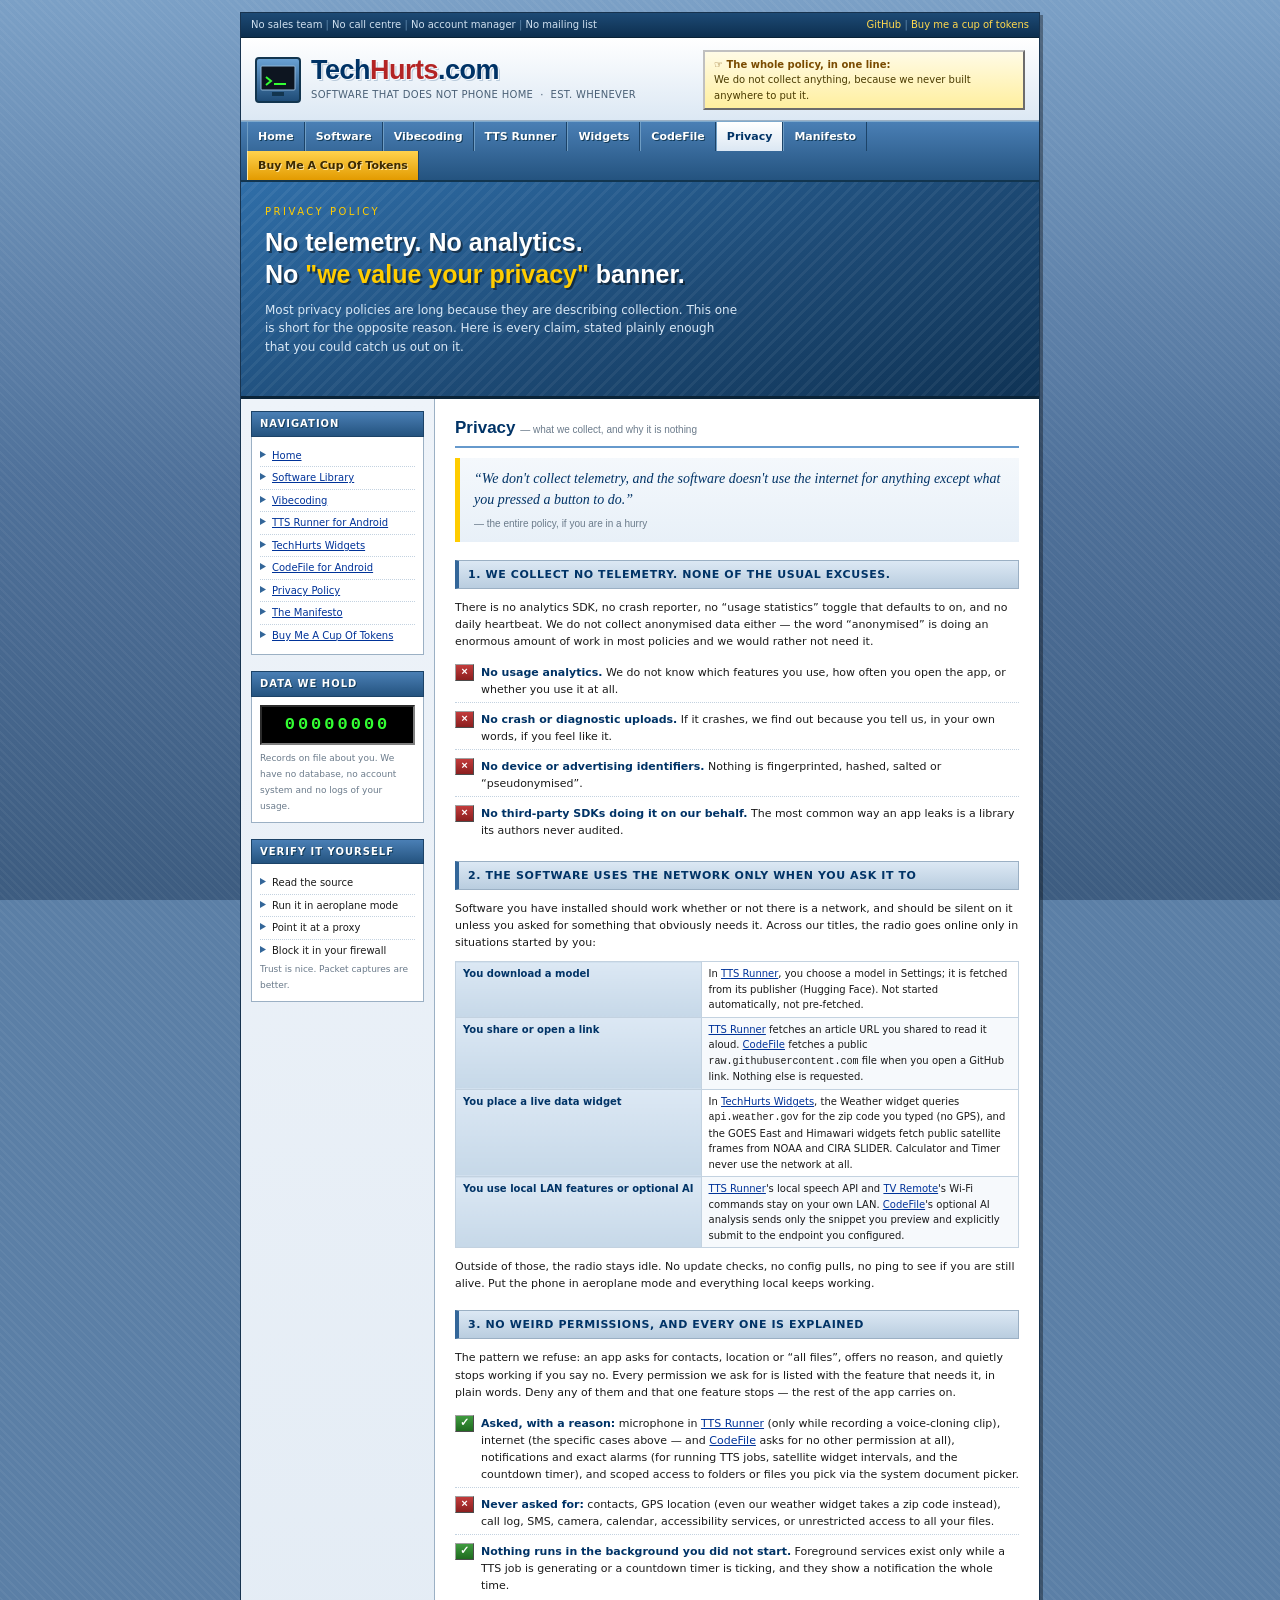
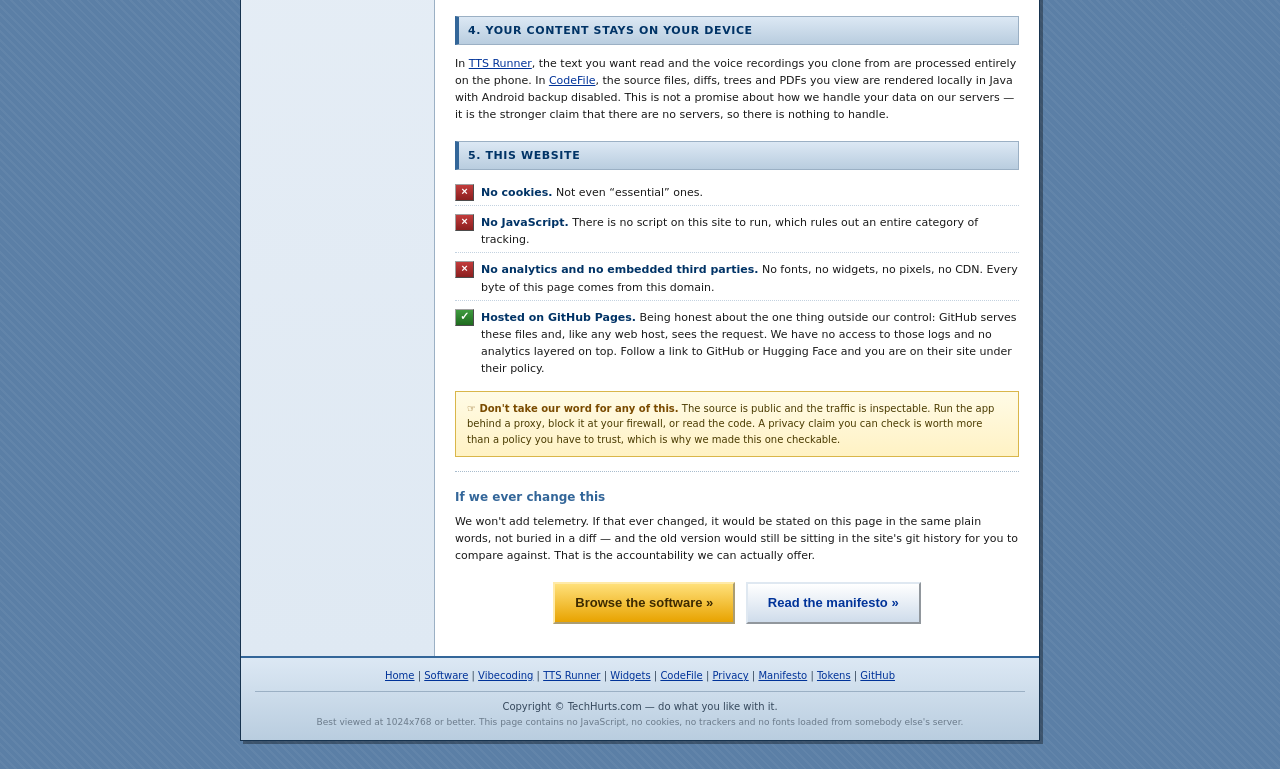
<file: privacy.html>
<!DOCTYPE html>
<html lang="en">
<head>
<meta charset="utf-8">
<meta name="viewport" content="width=device-width, initial-scale=1">
<title>Privacy &mdash; TechHurts.com</title>
<meta name="description" content="No telemetry, no analytics, no account, no background network access, and no unexplained permissions.">
<link rel="stylesheet" href="style.css">
<link rel="icon" href="data:image/svg+xml,%3Csvg xmlns='http://www.w3.org/2000/svg' viewBox='0 0 16 16'%3E%3Crect width='16' height='16' fill='%23003366'/%3E%3Ctext x='8' y='12' font-family='Verdana' font-size='10' font-weight='bold' text-anchor='middle' fill='%23ffcc00'%3ET%3C/text%3E%3C/svg%3E">
</head>
<body>
<div class="page">

  <div class="topbar">
    <span>
      No sales team
      <span class="sep">|</span> No call centre
      <span class="sep">|</span> No account manager
      <span class="sep">|</span> No mailing list
    </span>
    <span>
      <a href="https://github.com/maxfridbe">GitHub</a>
      <span class="sep">|</span>
      <a href="tokens.html">Buy me a cup of tokens</a>
    </span>
  </div>

  <div class="masthead">
    <div class="brand">
      <svg width="46" height="46" viewBox="0 0 46 46" role="img" aria-label="TechHurts logo">
        <defs><linearGradient id="lg" x1="0" y1="0" x2="0" y2="1">
          <stop offset="0" stop-color="#6ba3d6"/><stop offset="1" stop-color="#1d4a75"/>
        </linearGradient></defs>
        <rect x="1" y="1" width="44" height="44" rx="3" fill="url(#lg)" stroke="#12354f" stroke-width="2"/>
        <rect x="6" y="9" width="34" height="24" rx="1" fill="#0d1520" stroke="#8fb6d8"/>
        <path d="M11 20l5 4-5 4" fill="none" stroke="#33ff33" stroke-width="2"/>
        <rect x="19" y="26" width="12" height="2" fill="#33ff33"/>
        <rect x="17" y="35" width="12" height="4" fill="#12354f"/>
      </svg>
      <div>
        <div class="wordmark">Tech<span class="hurts">Hurts</span>.com</div>
        <div class="tag">SOFTWARE THAT DOES NOT PHONE HOME &nbsp;&#183;&nbsp; EST. WHENEVER</div>
      </div>
    </div>
    <div class="quotebox">
      <b>&#9758; The whole policy, in one line:</b><br>
      We do not collect anything, because we never built anywhere to put it.
    </div>
  </div>

  <div class="nav">
    <a href="index.html">Home</a>
    <a href="software.html">Software</a>
    <a href="vibecoding.html">Vibecoding</a>
    <a href="ttsrunner.html">TTS Runner</a>
    <a href="widgets.html">Widgets</a>
    <a href="codefile.html">CodeFile</a>
    <a href="privacy.html" class="here">Privacy</a>
    <a href="manifesto.html">Manifesto</a>
    <span class="grow"></span>
    <a href="tokens.html" class="cta">Buy Me A Cup Of Tokens</a>
  </div>

  <div class="hero">
    <div class="kicker">Privacy Policy</div>
    <h1>No telemetry. No analytics.<br>No <em>&quot;we value your privacy&quot;</em> banner.</h1>
    <p class="sub">
      Most privacy policies are long because they are describing collection. This
      one is short for the opposite reason. Here is every claim, stated plainly
      enough that you could catch us out on it.
    </p>
  </div>

  <div class="body">

    <div class="sidebar">
      <div class="widget">
        <div class="head">Navigation</div>
        <div class="inner">
          <ul>
            <li><a href="index.html">Home</a></li>
            <li><a href="software.html">Software Library</a></li>
            <li><a href="vibecoding.html">Vibecoding</a></li>
            <li><a href="ttsrunner.html">TTS Runner for Android</a></li>
            <li><a href="widgets.html">TechHurts Widgets</a></li>
            <li><a href="codefile.html">CodeFile for Android</a></li>
            <li><a href="privacy.html">Privacy Policy</a></li>
            <li><a href="manifesto.html">The Manifesto</a></li>
            <li><a href="tokens.html">Buy Me A Cup Of Tokens</a></li>
          </ul>
        </div>
      </div>
      <div class="widget">
        <div class="head">Data We Hold</div>
        <div class="inner">
          <div class="counter">00000000</div>
          <span class="stamp">Records on file about you. We have no database,
          no account system and no logs of your usage.</span>
        </div>
      </div>
      <div class="widget">
        <div class="head">Verify It Yourself</div>
        <div class="inner">
          <ul>
            <li>Read the source</li>
            <li>Run it in aeroplane mode</li>
            <li>Point it at a proxy</li>
            <li>Block it in your firewall</li>
          </ul>
          <span class="stamp">Trust is nice. Packet captures are better.</span>
        </div>
      </div>
    </div>

    <div class="content">

      <h2>Privacy <span class="small">&mdash; what we collect, and why it is nothing</span></h2>

      <blockquote class="slogan">
        &ldquo;We don't collect telemetry, and the software doesn't use the
        internet for anything except what you pressed a button to do.&rdquo;
        <cite>&mdash; the entire policy, if you are in a hurry</cite>
      </blockquote>

      <div class="barhead">1. We collect no telemetry. None of the usual excuses.</div>

      <p>
        There is no analytics SDK, no crash reporter, no &ldquo;usage statistics&rdquo;
        toggle that defaults to on, and no daily heartbeat. We do not collect
        anonymised data either &mdash; the word &ldquo;anonymised&rdquo; is doing an
        enormous amount of work in most policies and we would rather not need it.
      </p>

      <ul class="plist">
        <li><span class="mark no">&#215;</span><b>No usage analytics.</b> We do not know which
            features you use, how often you open the app, or whether you use it at all.</li>
        <li><span class="mark no">&#215;</span><b>No crash or diagnostic uploads.</b> If it
            crashes, we find out because you tell us, in your own words, if you feel like it.</li>
        <li><span class="mark no">&#215;</span><b>No device or advertising identifiers.</b>
            Nothing is fingerprinted, hashed, salted or &ldquo;pseudonymised&rdquo;.</li>
        <li><span class="mark no">&#215;</span><b>No third-party SDKs doing it on our behalf.</b>
            The most common way an app leaks is a library its authors never audited.</li>
      </ul>

      <div class="barhead">2. The software uses the network only when you ask it to</div>

      <p>
        Software you have installed should work whether or not there is a network,
        and should be silent on it unless you asked for something that obviously
        needs it. Across our titles, the radio goes online only in situations started
        by you:
      </p>

      <table class="spec">
        <tr><th>You download a model</th>
            <td>In <a href="ttsrunner.html">TTS Runner</a>, you choose a model in Settings;
            it is fetched from its publisher (Hugging Face). Not started automatically,
            not pre-fetched.</td></tr>
        <tr><th>You share or open a link</th>
            <td><a href="ttsrunner.html">TTS Runner</a> fetches an article URL you shared to
            read it aloud. <a href="codefile.html">CodeFile</a> fetches a public
            <code>raw.githubusercontent.com</code> file when you open a GitHub link. Nothing
            else is requested.</td></tr>
        <tr><th>You place a live data widget</th>
            <td>In <a href="widgets.html">TechHurts Widgets</a>, the Weather widget queries
            <code>api.weather.gov</code> for the zip code you typed (no GPS), and the GOES East
            and Himawari widgets fetch public satellite frames from NOAA and CIRA SLIDER.
            Calculator and Timer never use the network at all.</td></tr>
        <tr><th>You use local LAN features or optional AI</th>
            <td><a href="ttsrunner.html">TTS Runner</a>'s local speech API and
            <a href="widgets.html">TV Remote</a>'s Wi-Fi commands stay on your own LAN.
            <a href="codefile.html">CodeFile</a>'s optional AI analysis sends only the snippet
            you preview and explicitly submit to the endpoint you configured.</td></tr>
      </table>

      <p>
        Outside of those, the radio stays idle. No update checks, no config pulls,
        no ping to see if you are still alive. Put the phone in aeroplane mode and
        everything local keeps working.
      </p>

      <div class="barhead">3. No weird permissions, and every one is explained</div>

      <p>
        The pattern we refuse: an app asks for contacts, location or
        &ldquo;all files&rdquo;, offers no reason, and quietly stops working if you
        say no. Every permission we ask for is listed with the feature that needs
        it, in plain words. Deny any of them and that one feature stops &mdash; the
        rest of the app carries on.
      </p>

      <ul class="plist">
        <li><span class="mark yes">&#10003;</span><b>Asked, with a reason:</b> microphone
            in <a href="ttsrunner.html">TTS Runner</a> (only while recording a voice-cloning
            clip), internet (the specific cases above &mdash; and <a href="codefile.html">CodeFile</a>
            asks for no other permission at all), notifications and exact alarms (for running
            TTS jobs, satellite widget intervals, and the countdown timer), and scoped access
            to folders or files you pick via the system document picker.</li>
        <li><span class="mark no">&#215;</span><b>Never asked for:</b> contacts, GPS location
            (even our weather widget takes a zip code instead), call log, SMS, camera,
            calendar, accessibility services, or unrestricted access to all your files.</li>
        <li><span class="mark yes">&#10003;</span><b>Nothing runs in the background you did not start.</b>
            Foreground services exist only while a TTS job is generating or a countdown timer
            is ticking, and they show a notification the whole time.</li>
      </ul>

      <div class="barhead">4. Your content stays on your device</div>

      <p>
        In <a href="ttsrunner.html">TTS Runner</a>, the text you want read and the voice
        recordings you clone from are processed entirely on the phone. In
        <a href="codefile.html">CodeFile</a>, the source files, diffs, trees and PDFs you
        view are rendered locally in Java with Android backup disabled. This is not a
        promise about how we handle your data on our servers &mdash; it is the stronger
        claim that there are no servers, so there is nothing to handle.
      </p>

      <div class="barhead">5. This website</div>

      <ul class="plist">
        <li><span class="mark no">&#215;</span><b>No cookies.</b> Not even &ldquo;essential&rdquo; ones.</li>
        <li><span class="mark no">&#215;</span><b>No JavaScript.</b> There is no script on this
            site to run, which rules out an entire category of tracking.</li>
        <li><span class="mark no">&#215;</span><b>No analytics and no embedded third parties.</b>
            No fonts, no widgets, no pixels, no CDN. Every byte of this page comes
            from this domain.</li>
        <li><span class="mark yes">&#10003;</span><b>Hosted on GitHub Pages.</b> Being honest about
            the one thing outside our control: GitHub serves these files and, like any
            web host, sees the request. We have no access to those logs and no analytics
            layered on top. Follow a link to GitHub or Hugging Face and you are on their
            site under their policy.</li>
      </ul>

      <div class="notice">
        <b>&#9758; Don't take our word for any of this.</b> The source is public and
        the traffic is inspectable. Run the app behind a proxy, block it at your
        firewall, or read the code. A privacy claim you can check is worth more than
        a policy you have to trust, which is why we made this one checkable.
      </div>

      <hr class="dots">

      <h3>If we ever change this</h3>
      <p>
        We won't add telemetry. If that ever changed, it would be stated on this
        page in the same plain words, not buried in a diff &mdash; and the old
        version would still be sitting in the site's git history for you to compare
        against. That is the accountability we can actually offer.
      </p>

      <p style="text-align:center; margin-top:18px;">
        <a class="btn gold big" href="software.html">Browse the software &raquo;</a>
        &nbsp;
        <a class="btn big" href="manifesto.html">Read the manifesto &raquo;</a>
      </p>

    </div>
  </div>

  <div class="footer">
    <a href="index.html">Home</a> |
    <a href="software.html">Software</a> |
    <a href="vibecoding.html">Vibecoding</a> |
    <a href="ttsrunner.html">TTS Runner</a> |
    <a href="widgets.html">Widgets</a> |
    <a href="codefile.html">CodeFile</a> |
    <a href="privacy.html">Privacy</a> |
    <a href="manifesto.html">Manifesto</a> |
    <a href="tokens.html">Tokens</a> |
    <a href="https://github.com/maxfridbe">GitHub</a>
    <div class="rule"></div>
    Copyright &copy; TechHurts.com &mdash; do what you like with it.<br>
    <span class="fine">
      Best viewed at 1024x768 or better. This page contains no JavaScript, no
      cookies, no trackers and no fonts loaded from somebody else's server.
    </span>
  </div>

</div>
</body>
</html>
</file>
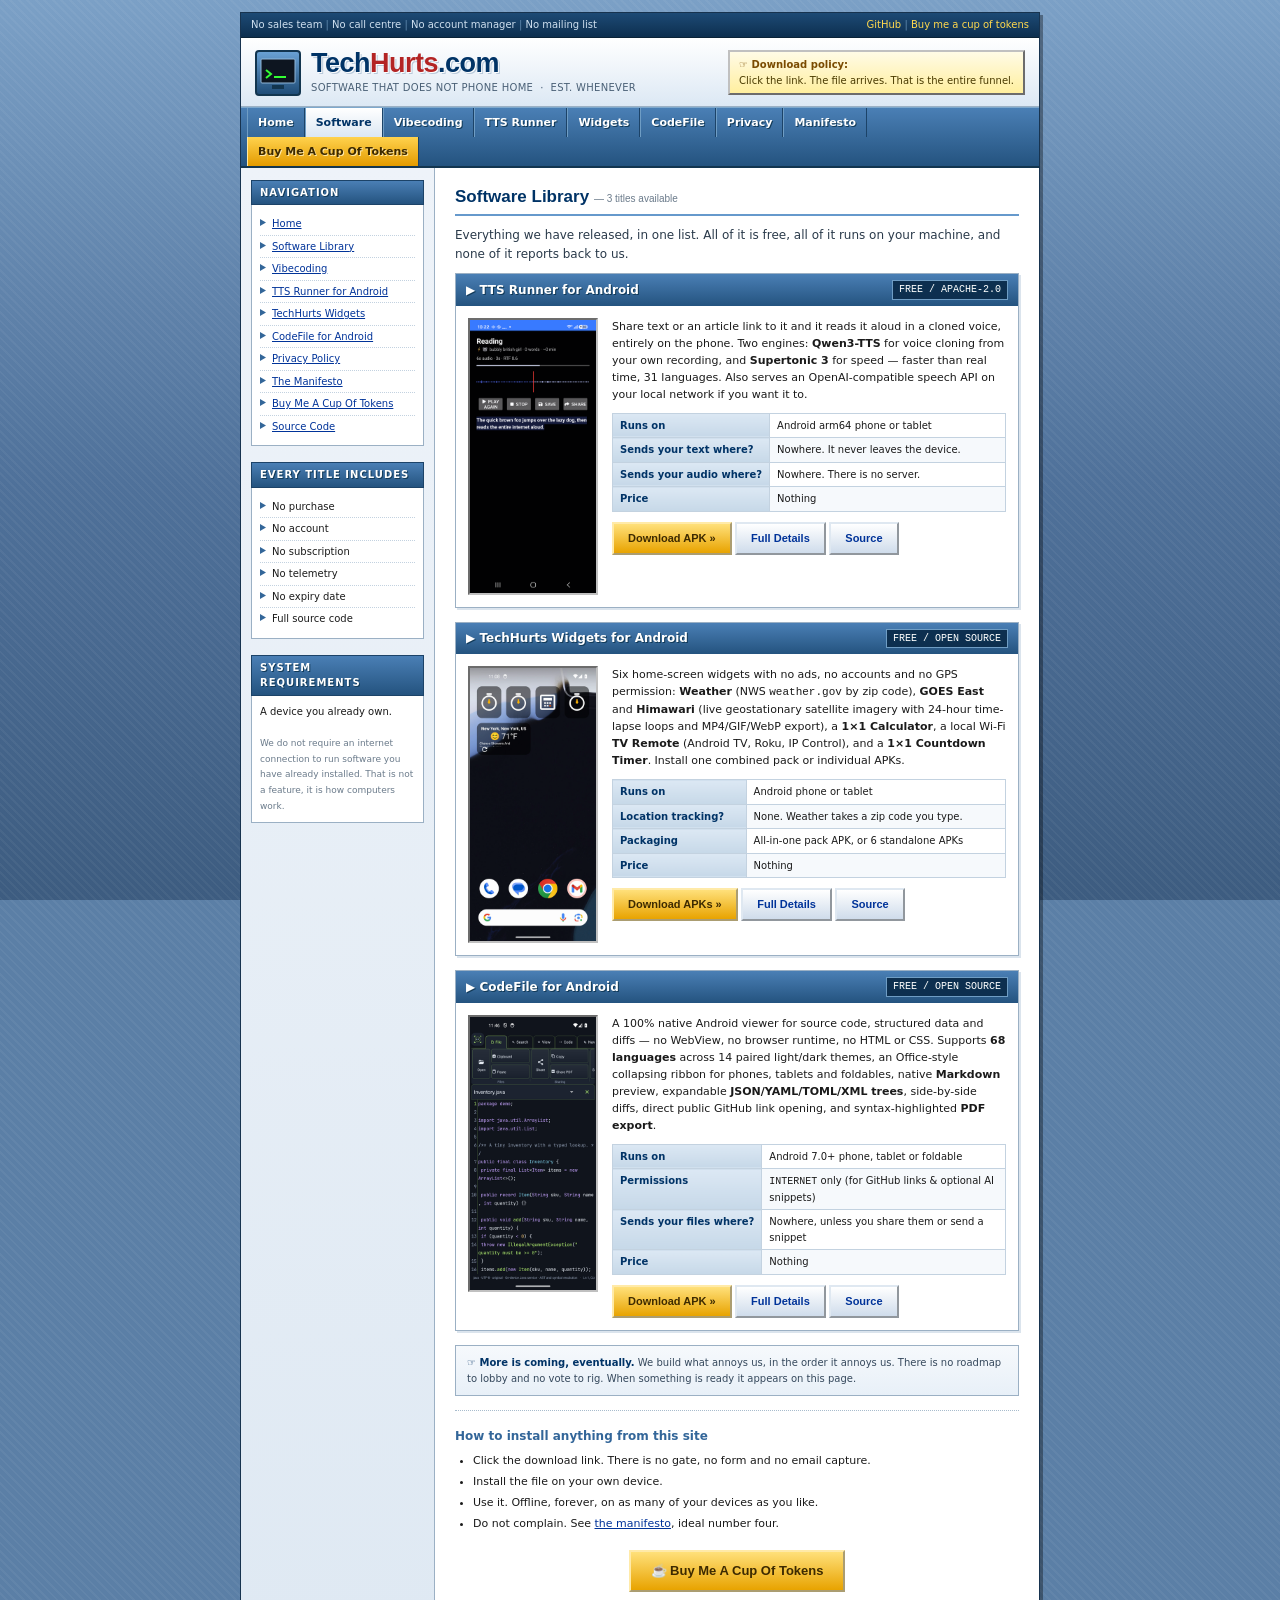
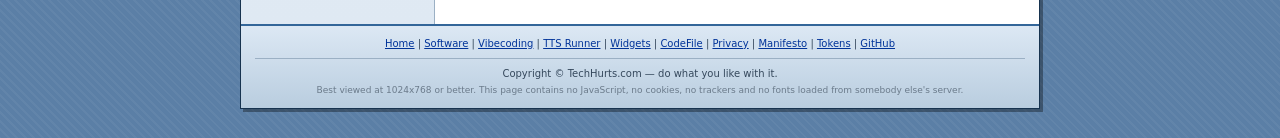
<file: software.html>
<!DOCTYPE html>
<html lang="en">
<head>
<meta charset="utf-8">
<meta name="viewport" content="width=device-width, initial-scale=1">
<title>Software Library &mdash; TechHurts.com</title>
<meta name="description" content="Everything TechHurts has released. Free, no account, no subscription, no telemetry.">
<link rel="stylesheet" href="style.css">
<link rel="icon" href="data:image/svg+xml,%3Csvg xmlns='http://www.w3.org/2000/svg' viewBox='0 0 16 16'%3E%3Crect width='16' height='16' fill='%23003366'/%3E%3Ctext x='8' y='12' font-family='Verdana' font-size='10' font-weight='bold' text-anchor='middle' fill='%23ffcc00'%3ET%3C/text%3E%3C/svg%3E">
</head>
<body>
<div class="page">

  <div class="topbar">
    <span>
      No sales team
      <span class="sep">|</span> No call centre
      <span class="sep">|</span> No account manager
      <span class="sep">|</span> No mailing list
    </span>
    <span>
      <a href="https://github.com/maxfridbe">GitHub</a>
      <span class="sep">|</span>
      <a href="tokens.html">Buy me a cup of tokens</a>
    </span>
  </div>

  <div class="masthead">
    <div class="brand">
      <svg width="46" height="46" viewBox="0 0 46 46" role="img" aria-label="TechHurts logo">
        <defs><linearGradient id="lg" x1="0" y1="0" x2="0" y2="1">
          <stop offset="0" stop-color="#6ba3d6"/><stop offset="1" stop-color="#1d4a75"/>
        </linearGradient></defs>
        <rect x="1" y="1" width="44" height="44" rx="3" fill="url(#lg)" stroke="#12354f" stroke-width="2"/>
        <rect x="6" y="9" width="34" height="24" rx="1" fill="#0d1520" stroke="#8fb6d8"/>
        <path d="M11 20l5 4-5 4" fill="none" stroke="#33ff33" stroke-width="2"/>
        <rect x="19" y="26" width="12" height="2" fill="#33ff33"/>
        <rect x="17" y="35" width="12" height="4" fill="#12354f"/>
      </svg>
      <div>
        <div class="wordmark">Tech<span class="hurts">Hurts</span>.com</div>
        <div class="tag">SOFTWARE THAT DOES NOT PHONE HOME &nbsp;&#183;&nbsp; EST. WHENEVER</div>
      </div>
    </div>
    <div class="quotebox">
      <b>&#9758; Download policy:</b><br>
      Click the link. The file arrives. That is the entire funnel.
    </div>
  </div>

  <div class="nav">
    <a href="index.html">Home</a>
    <a href="software.html" class="here">Software</a>
    <a href="vibecoding.html">Vibecoding</a>
    <a href="ttsrunner.html">TTS Runner</a>
    <a href="widgets.html">Widgets</a>
    <a href="codefile.html">CodeFile</a>
    <a href="privacy.html">Privacy</a>
    <a href="manifesto.html">Manifesto</a>
    <span class="grow"></span>
    <a href="tokens.html" class="cta">Buy Me A Cup Of Tokens</a>
  </div>

  <div class="body">

    <div class="sidebar">
      <div class="widget">
        <div class="head">Navigation</div>
        <div class="inner">
          <ul>
            <li><a href="index.html">Home</a></li>
            <li><a href="software.html">Software Library</a></li>
            <li><a href="vibecoding.html">Vibecoding</a></li>
            <li><a href="ttsrunner.html">TTS Runner for Android</a></li>
            <li><a href="widgets.html">TechHurts Widgets</a></li>
            <li><a href="codefile.html">CodeFile for Android</a></li>
            <li><a href="privacy.html">Privacy Policy</a></li>
            <li><a href="manifesto.html">The Manifesto</a></li>
            <li><a href="tokens.html">Buy Me A Cup Of Tokens</a></li>
            <li><a href="https://github.com/maxfridbe">Source Code</a></li>
          </ul>
        </div>
      </div>
      <div class="widget">
        <div class="head">Every Title Includes</div>
        <div class="inner">
          <ul>
            <li>No purchase</li>
            <li>No account</li>
            <li>No subscription</li>
            <li>No telemetry</li>
            <li>No expiry date</li>
            <li>Full source code</li>
          </ul>
        </div>
      </div>
      <div class="widget">
        <div class="head">System Requirements</div>
        <div class="inner">
          A device you already own.<br><br>
          <span class="stamp">We do not require an internet connection to run
          software you have already installed. That is not a feature, it is how
          computers work.</span>
        </div>
      </div>
    </div>

    <div class="content">

      <h2>Software Library <span class="small">&mdash; 3 titles available</span></h2>

      <p class="lead">
        Everything we have released, in one list. All of it is free, all of it
        runs on your machine, and none of it reports back to us.
      </p>

      <div class="product">
        <div class="phead">
          <span>&#9654; TTS Runner for Android</span>
          <span class="ver">FREE / APACHE-2.0</span>
        </div>
        <div class="pbody">
          <div class="shot">
            <img src="img/ttsrunner-player.png" width="360" height="780"
                 alt="TTS Runner player showing a live waveform while reading an article">
          </div>
          <div class="ptext">
            <p>
              Share text or an article link to it and it reads it aloud in a cloned
              voice, entirely on the phone. Two engines: <b>Qwen3-TTS</b> for voice
              cloning from your own recording, and <b>Supertonic 3</b> for speed
              &mdash; faster than real time, 31 languages. Also serves an
              OpenAI-compatible speech API on your local network if you want it to.
            </p>
            <table class="spec">
              <tr><th>Runs on</th><td>Android arm64 phone or tablet</td></tr>
              <tr><th>Sends your text where?</th><td>Nowhere. It never leaves the device.</td></tr>
              <tr><th>Sends your audio where?</th><td>Nowhere. There is no server.</td></tr>
              <tr><th>Price</th><td>Nothing</td></tr>
            </table>
            <a class="btn gold" href="https://github.com/maxfridbe/vibe_android_tts_runner/releases">Download APK &raquo;</a>
            <a class="btn" href="ttsrunner.html">Full Details</a>
            <a class="btn" href="https://github.com/maxfridbe/vibe_android_tts_runner">Source</a>
          </div>
        </div>
      </div>

      <div class="product">
        <div class="phead">
          <span>&#9654; TechHurts Widgets for Android</span>
          <span class="ver">FREE / OPEN SOURCE</span>
        </div>
        <div class="pbody">
          <div class="shot">
            <img src="img/widgets-home.png" width="360" height="780"
                 alt="Weather, calculator and timer widgets on the Android home screen">
          </div>
          <div class="ptext">
            <p>
              Six home-screen widgets with no ads, no accounts and no GPS permission:
              <b>Weather</b> (NWS <code>weather.gov</code> by zip code), <b>GOES East</b>
              and <b>Himawari</b> (live geostationary satellite imagery with 24-hour
              time-lapse loops and MP4/GIF/WebP export), a <b>1&times;1 Calculator</b>,
              a local Wi-Fi <b>TV Remote</b> (Android TV, Roku, IP Control), and a
              <b>1&times;1 Countdown Timer</b>. Install one combined pack or individual APKs.
            </p>
            <table class="spec">
              <tr><th>Runs on</th><td>Android phone or tablet</td></tr>
              <tr><th>Location tracking?</th><td>None. Weather takes a zip code you type.</td></tr>
              <tr><th>Packaging</th><td>All-in-one pack APK, or 6 standalone APKs</td></tr>
              <tr><th>Price</th><td>Nothing</td></tr>
            </table>
            <a class="btn gold" href="https://github.com/maxfridbe/techhurts_widgets/releases">Download APKs &raquo;</a>
            <a class="btn" href="widgets.html">Full Details</a>
            <a class="btn" href="https://github.com/maxfridbe/techhurts_widgets">Source</a>
          </div>
        </div>
      </div>

      <div class="product">
        <div class="phead">
          <span>&#9654; CodeFile for Android</span>
          <span class="ver">FREE / OPEN SOURCE</span>
        </div>
        <div class="pbody">
          <div class="shot">
            <img src="img/codefile-code.png" width="360" height="780"
                 alt="CodeFile showing syntax-highlighted Java source code with the Office-style ribbon">
          </div>
          <div class="ptext">
            <p>
              A 100% native Android viewer for source code, structured data and diffs
              &mdash; no WebView, no browser runtime, no HTML or CSS. Supports <b>68
              languages</b> across 14 paired light/dark themes, an Office-style collapsing
              ribbon for phones, tablets and foldables, native <b>Markdown</b> preview,
              expandable <b>JSON/YAML/TOML/XML trees</b>, side-by-side diffs, direct
              public GitHub link opening, and syntax-highlighted <b>PDF export</b>.
            </p>
            <table class="spec">
              <tr><th>Runs on</th><td>Android 7.0+ phone, tablet or foldable</td></tr>
              <tr><th>Permissions</th><td><code>INTERNET</code> only (for GitHub links &amp; optional AI snippets)</td></tr>
              <tr><th>Sends your files where?</th><td>Nowhere, unless you share them or send a snippet</td></tr>
              <tr><th>Price</th><td>Nothing</td></tr>
            </table>
            <a class="btn gold" href="https://github.com/maxfridbe/android_codefile/releases">Download APK &raquo;</a>
            <a class="btn" href="codefile.html">Full Details</a>
            <a class="btn" href="https://github.com/maxfridbe/android_codefile">Source</a>
          </div>
        </div>
      </div>

      <div class="notice grey">
        <b>&#9758; More is coming, eventually.</b> We build what annoys us, in the
        order it annoys us. There is no roadmap to lobby and no vote to rig. When
        something is ready it appears on this page.
      </div>

      <hr class="dots">

      <h3>How to install anything from this site</h3>
      <ul>
        <li>Click the download link. There is no gate, no form and no email capture.</li>
        <li>Install the file on your own device.</li>
        <li>Use it. Offline, forever, on as many of your devices as you like.</li>
        <li>Do not complain. See <a href="manifesto.html">the manifesto</a>, ideal number four.</li>
      </ul>

      <p style="text-align:center; margin-top:18px;">
        <a class="btn gold big" href="tokens.html">&#9749; Buy Me A Cup Of Tokens</a>
      </p>

    </div>
  </div>

  <div class="footer">
    <a href="index.html">Home</a> |
    <a href="software.html">Software</a> |
    <a href="vibecoding.html">Vibecoding</a> |
    <a href="ttsrunner.html">TTS Runner</a> |
    <a href="widgets.html">Widgets</a> |
    <a href="codefile.html">CodeFile</a> |
    <a href="privacy.html">Privacy</a> |
    <a href="manifesto.html">Manifesto</a> |
    <a href="tokens.html">Tokens</a> |
    <a href="https://github.com/maxfridbe">GitHub</a>
    <div class="rule"></div>
    Copyright &copy; TechHurts.com &mdash; do what you like with it.<br>
    <span class="fine">
      Best viewed at 1024x768 or better. This page contains no JavaScript, no
      cookies, no trackers and no fonts loaded from somebody else's server.
    </span>
  </div>

</div>
</body>
</html>
</file>
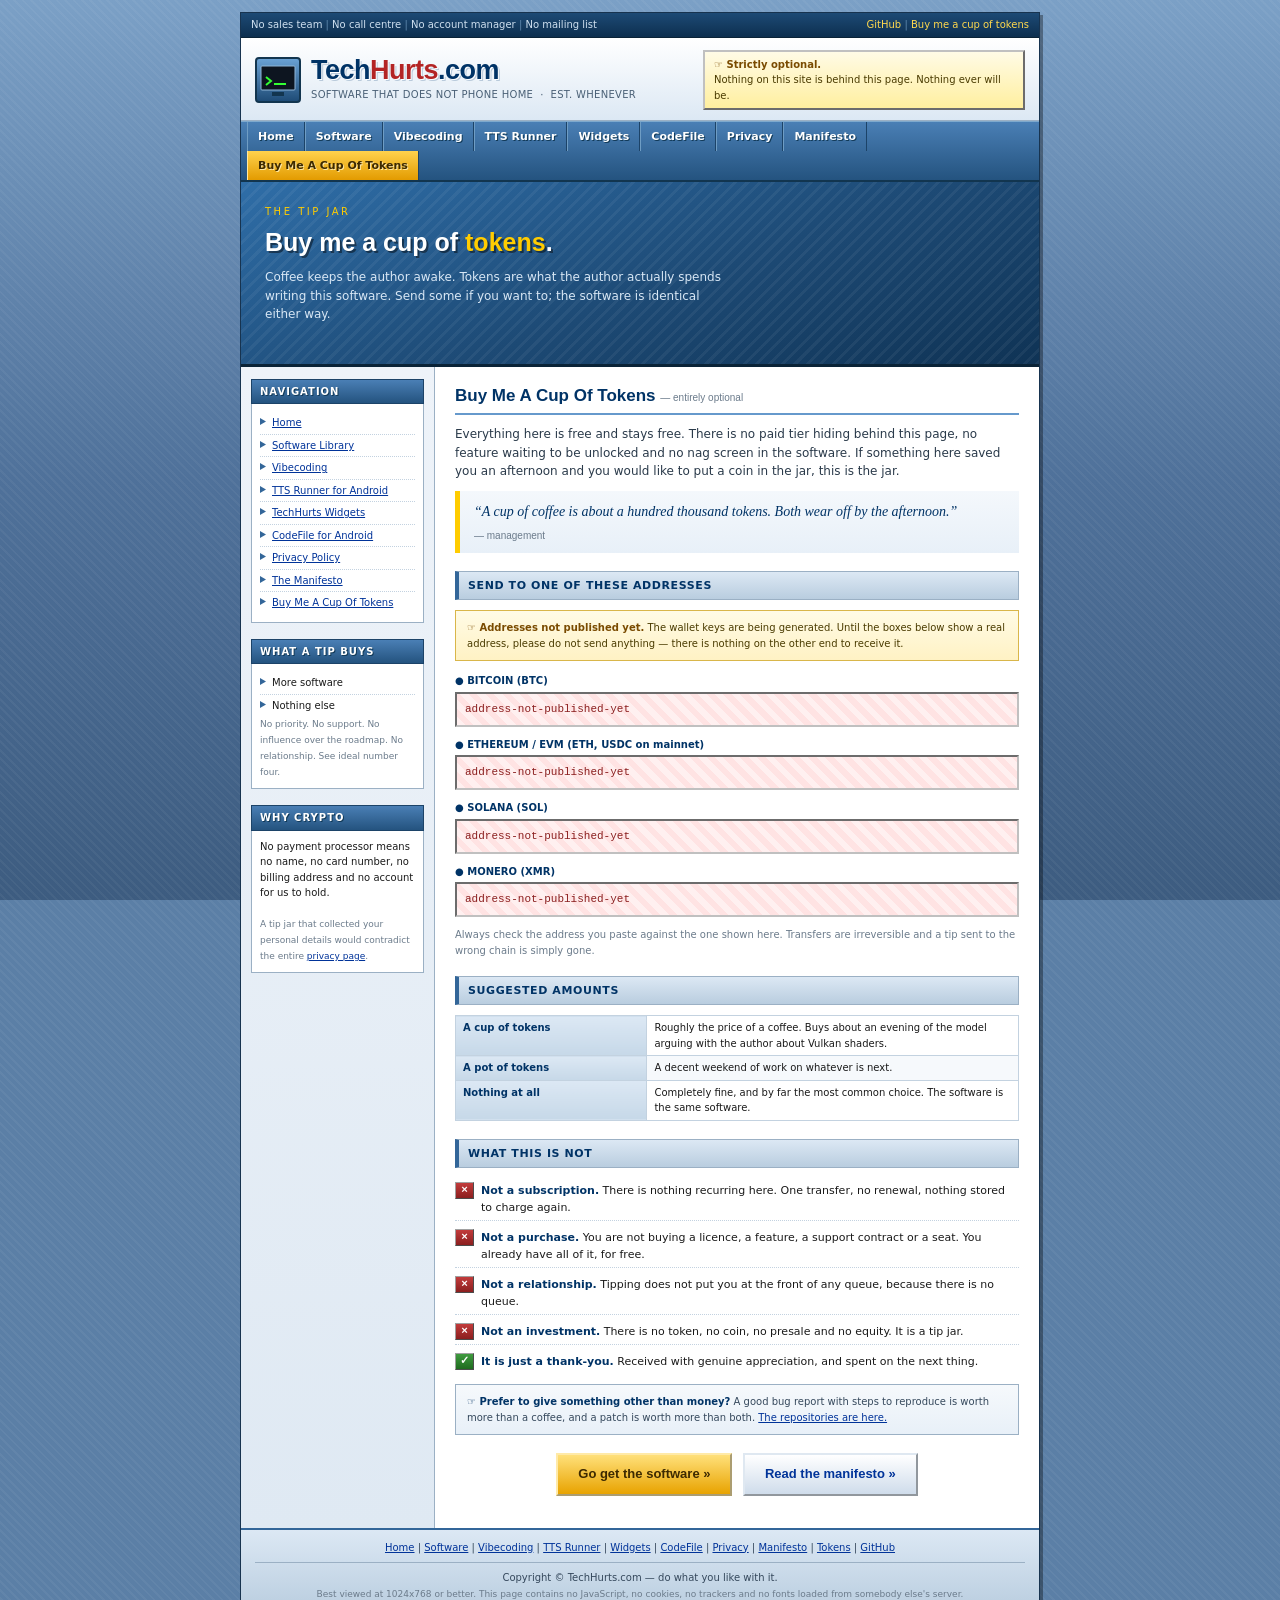
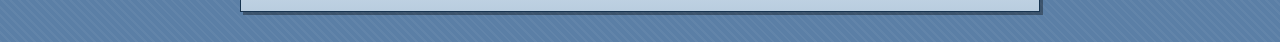
<file: tokens.html>
<!DOCTYPE html>
<html lang="en">
<head>
<meta charset="utf-8">
<meta name="viewport" content="width=device-width, initial-scale=1">
<title>Buy Me A Cup Of Tokens &mdash; TechHurts.com</title>
<meta name="description" content="Optional tip jar. It buys tokens, which become more software. It buys nothing else.">
<link rel="stylesheet" href="style.css">
<link rel="icon" href="data:image/svg+xml,%3Csvg xmlns='http://www.w3.org/2000/svg' viewBox='0 0 16 16'%3E%3Crect width='16' height='16' fill='%23003366'/%3E%3Ctext x='8' y='12' font-family='Verdana' font-size='10' font-weight='bold' text-anchor='middle' fill='%23ffcc00'%3ET%3C/text%3E%3C/svg%3E">
</head>
<body>
<div class="page">

  <div class="topbar">
    <span>
      No sales team
      <span class="sep">|</span> No call centre
      <span class="sep">|</span> No account manager
      <span class="sep">|</span> No mailing list
    </span>
    <span>
      <a href="https://github.com/maxfridbe">GitHub</a>
      <span class="sep">|</span>
      <a href="tokens.html">Buy me a cup of tokens</a>
    </span>
  </div>

  <div class="masthead">
    <div class="brand">
      <svg width="46" height="46" viewBox="0 0 46 46" role="img" aria-label="TechHurts logo">
        <defs><linearGradient id="lg" x1="0" y1="0" x2="0" y2="1">
          <stop offset="0" stop-color="#6ba3d6"/><stop offset="1" stop-color="#1d4a75"/>
        </linearGradient></defs>
        <rect x="1" y="1" width="44" height="44" rx="3" fill="url(#lg)" stroke="#12354f" stroke-width="2"/>
        <rect x="6" y="9" width="34" height="24" rx="1" fill="#0d1520" stroke="#8fb6d8"/>
        <path d="M11 20l5 4-5 4" fill="none" stroke="#33ff33" stroke-width="2"/>
        <rect x="19" y="26" width="12" height="2" fill="#33ff33"/>
        <rect x="17" y="35" width="12" height="4" fill="#12354f"/>
      </svg>
      <div>
        <div class="wordmark">Tech<span class="hurts">Hurts</span>.com</div>
        <div class="tag">SOFTWARE THAT DOES NOT PHONE HOME &nbsp;&#183;&nbsp; EST. WHENEVER</div>
      </div>
    </div>
    <div class="quotebox">
      <b>&#9758; Strictly optional.</b><br>
      Nothing on this site is behind this page. Nothing ever will be.
    </div>
  </div>

  <div class="nav">
    <a href="index.html">Home</a>
    <a href="software.html">Software</a>
    <a href="vibecoding.html">Vibecoding</a>
    <a href="ttsrunner.html">TTS Runner</a>
    <a href="widgets.html">Widgets</a>
    <a href="codefile.html">CodeFile</a>
    <a href="privacy.html">Privacy</a>
    <a href="manifesto.html">Manifesto</a>
    <span class="grow"></span>
    <a href="tokens.html" class="cta here">Buy Me A Cup Of Tokens</a>
  </div>

  <div class="hero">
    <div class="kicker">The Tip Jar</div>
    <h1>Buy me a cup of <em>tokens</em>.</h1>
    <p class="sub">
      Coffee keeps the author awake. Tokens are what the author actually spends
      writing this software. Send some if you want to; the software is identical
      either way.
    </p>
  </div>

  <div class="body">

    <div class="sidebar">
      <div class="widget">
        <div class="head">Navigation</div>
        <div class="inner">
          <ul>
            <li><a href="index.html">Home</a></li>
            <li><a href="software.html">Software Library</a></li>
            <li><a href="vibecoding.html">Vibecoding</a></li>
            <li><a href="ttsrunner.html">TTS Runner for Android</a></li>
            <li><a href="widgets.html">TechHurts Widgets</a></li>
            <li><a href="codefile.html">CodeFile for Android</a></li>
            <li><a href="privacy.html">Privacy Policy</a></li>
            <li><a href="manifesto.html">The Manifesto</a></li>
            <li><a href="tokens.html">Buy Me A Cup Of Tokens</a></li>
          </ul>
        </div>
      </div>
      <div class="widget">
        <div class="head">What A Tip Buys</div>
        <div class="inner">
          <ul>
            <li>More software</li>
            <li>Nothing else</li>
          </ul>
          <span class="stamp">No priority. No support. No influence over the
          roadmap. No relationship. See ideal number four.</span>
        </div>
      </div>
      <div class="widget">
        <div class="head">Why Crypto</div>
        <div class="inner">
          No payment processor means no name, no card number, no billing address
          and no account for us to hold.<br><br>
          <span class="stamp">A tip jar that collected your personal details
          would contradict the entire <a href="privacy.html">privacy page</a>.</span>
        </div>
      </div>
    </div>

    <div class="content">

      <h2>Buy Me A Cup Of Tokens <span class="small">&mdash; entirely optional</span></h2>

      <p class="lead">
        Everything here is free and stays free. There is no paid tier hiding behind
        this page, no feature waiting to be unlocked and no nag screen in the
        software. If something here saved you an afternoon and you would like to
        put a coin in the jar, this is the jar.
      </p>

      <blockquote class="slogan">
        &ldquo;A cup of coffee is about a hundred thousand tokens. Both wear off
        by the afternoon.&rdquo;
        <cite>&mdash; management</cite>
      </blockquote>

      <div class="barhead">Send to one of these addresses</div>

      <!-- =====================================================================
           TIP ADDRESSES
           To go live: replace the placeholder text inside each .addr block with
           your real address, and delete the class="pending" from that block.
           Delete any coin rows you do not want to accept.
           ===================================================================== -->

      <div class="notice">
        <b>&#9758; Addresses not published yet.</b> The wallet keys are being
        generated. Until the boxes below show a real address, please do not send
        anything &mdash; there is nothing on the other end to receive it.
      </div>

      <span class="addrlabel">&#9679; BITCOIN (BTC)</span>
      <div class="addr pending">address-not-published-yet</div>

      <span class="addrlabel">&#9679; ETHEREUM / EVM (ETH, USDC on mainnet)</span>
      <div class="addr pending">address-not-published-yet</div>

      <span class="addrlabel">&#9679; SOLANA (SOL)</span>
      <div class="addr pending">address-not-published-yet</div>

      <span class="addrlabel">&#9679; MONERO (XMR)</span>
      <div class="addr pending">address-not-published-yet</div>

      <p class="stamp" style="font-size:10px; color:#6b7b8b; margin-top:10px;">
        Always check the address you paste against the one shown here. Transfers
        are irreversible and a tip sent to the wrong chain is simply gone.
      </p>

      <div class="barhead">Suggested amounts</div>

      <table class="spec">
        <tr><th>A cup of tokens</th>
            <td>Roughly the price of a coffee. Buys about an evening of the model
            arguing with the author about Vulkan shaders.</td></tr>
        <tr><th>A pot of tokens</th>
            <td>A decent weekend of work on whatever is next.</td></tr>
        <tr><th>Nothing at all</th>
            <td>Completely fine, and by far the most common choice. The software
            is the same software.</td></tr>
      </table>

      <div class="barhead">What this is not</div>

      <ul class="plist">
        <li><span class="mark no">&#215;</span><b>Not a subscription.</b> There is nothing
            recurring here. One transfer, no renewal, nothing stored to charge again.</li>
        <li><span class="mark no">&#215;</span><b>Not a purchase.</b> You are not buying a
            licence, a feature, a support contract or a seat. You already have all of it,
            for free.</li>
        <li><span class="mark no">&#215;</span><b>Not a relationship.</b> Tipping does not put
            you at the front of any queue, because there is no queue.</li>
        <li><span class="mark no">&#215;</span><b>Not an investment.</b> There is no token, no
            coin, no presale and no equity. It is a tip jar.</li>
        <li><span class="mark yes">&#10003;</span><b>It is just a thank-you.</b> Received with
            genuine appreciation, and spent on the next thing.</li>
      </ul>

      <div class="notice grey">
        <b>&#9758; Prefer to give something other than money?</b> A good bug report
        with steps to reproduce is worth more than a coffee, and a patch is worth
        more than both. <a href="https://github.com/maxfridbe">The repositories are here.</a>
      </div>

      <p style="text-align:center; margin-top:18px;">
        <a class="btn gold big" href="software.html">Go get the software &raquo;</a>
        &nbsp;
        <a class="btn big" href="manifesto.html">Read the manifesto &raquo;</a>
      </p>

    </div>
  </div>

  <div class="footer">
    <a href="index.html">Home</a> |
    <a href="software.html">Software</a> |
    <a href="vibecoding.html">Vibecoding</a> |
    <a href="ttsrunner.html">TTS Runner</a> |
    <a href="widgets.html">Widgets</a> |
    <a href="codefile.html">CodeFile</a> |
    <a href="privacy.html">Privacy</a> |
    <a href="manifesto.html">Manifesto</a> |
    <a href="tokens.html">Tokens</a> |
    <a href="https://github.com/maxfridbe">GitHub</a>
    <div class="rule"></div>
    Copyright &copy; TechHurts.com &mdash; do what you like with it.<br>
    <span class="fine">
      Best viewed at 1024x768 or better. This page contains no JavaScript, no
      cookies, no trackers and no fonts loaded from somebody else's server.
    </span>
  </div>

</div>
</body>
</html>
</file>
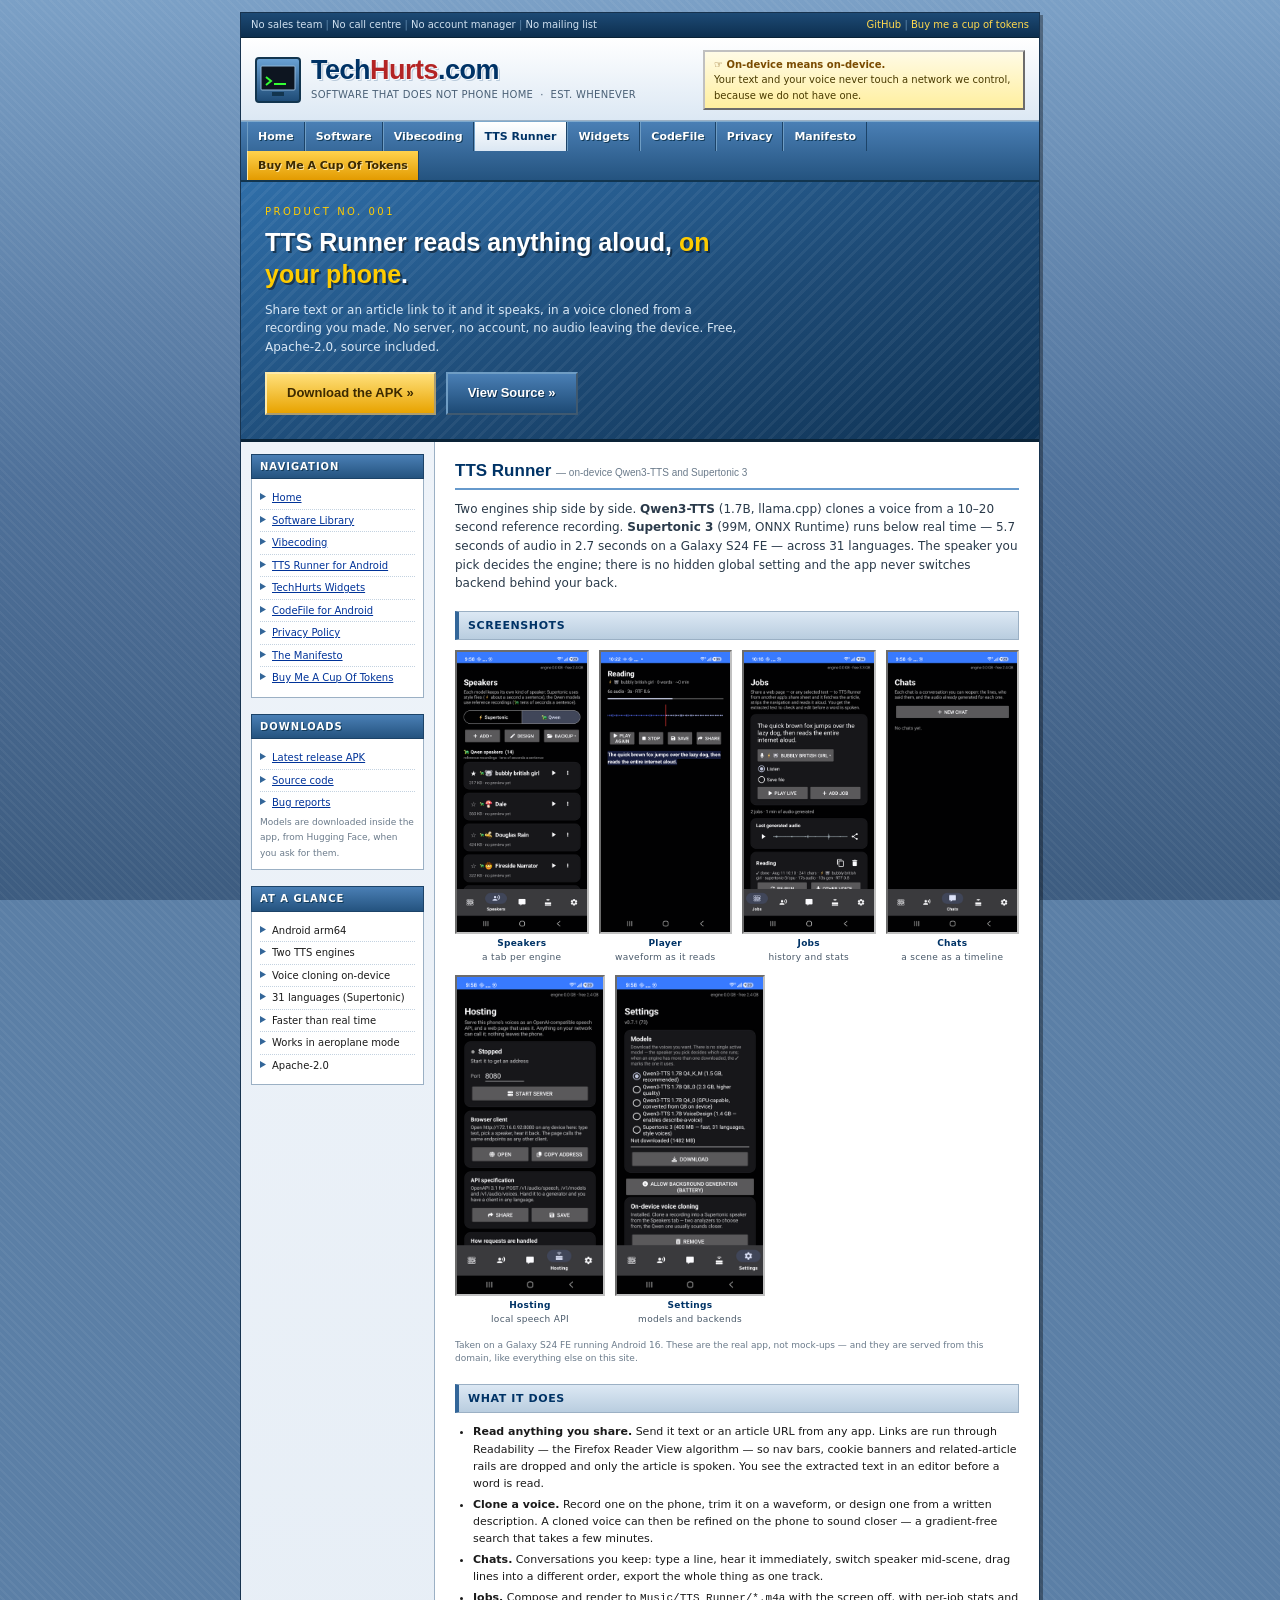
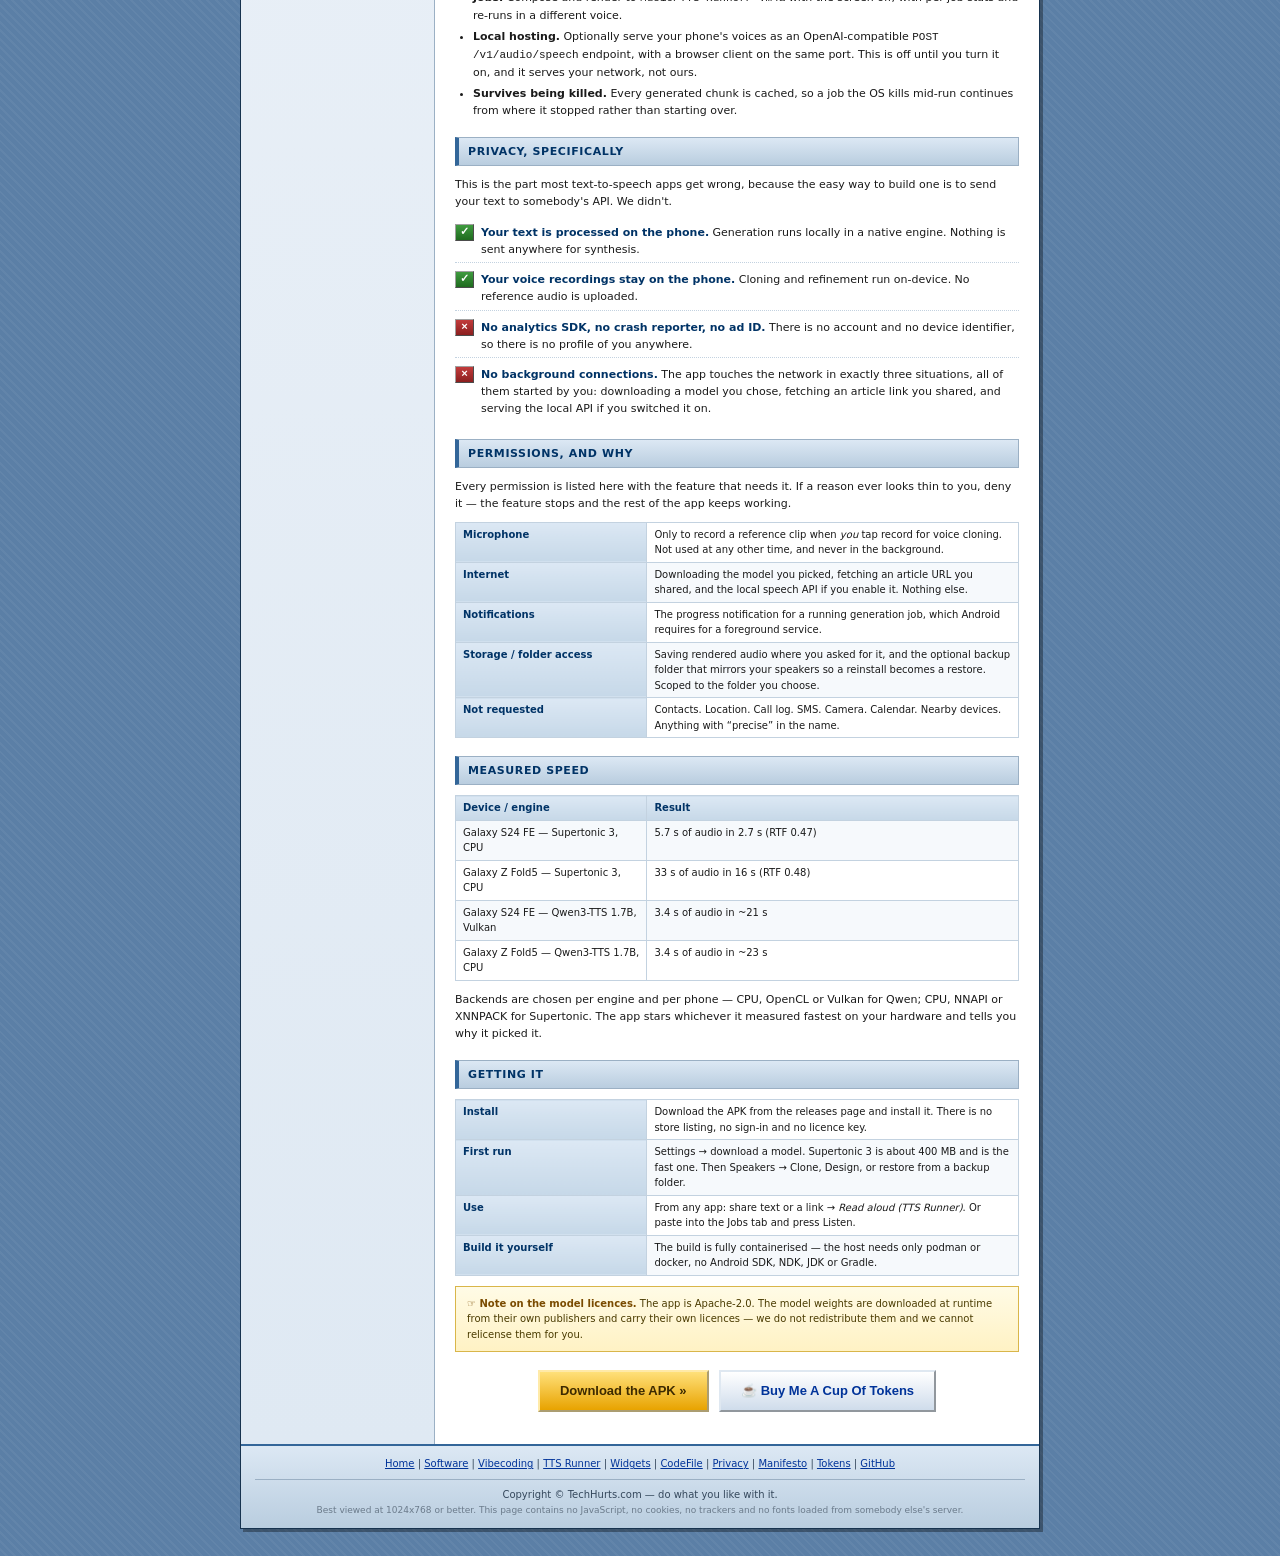
<file: ttsrunner.html>
<!DOCTYPE html>
<html lang="en">
<head>
<meta charset="utf-8">
<meta name="viewport" content="width=device-width, initial-scale=1">
<title>TTS Runner for Android &mdash; TechHurts.com</title>
<meta name="description" content="On-device text to speech for Android. Qwen3-TTS voice cloning and Supertonic 3. No server, no account, no audio leaves your phone.">
<link rel="stylesheet" href="style.css">
<link rel="icon" href="data:image/svg+xml,%3Csvg xmlns='http://www.w3.org/2000/svg' viewBox='0 0 16 16'%3E%3Crect width='16' height='16' fill='%23003366'/%3E%3Ctext x='8' y='12' font-family='Verdana' font-size='10' font-weight='bold' text-anchor='middle' fill='%23ffcc00'%3ET%3C/text%3E%3C/svg%3E">
</head>
<body>
<div class="page">

  <div class="topbar">
    <span>
      No sales team
      <span class="sep">|</span> No call centre
      <span class="sep">|</span> No account manager
      <span class="sep">|</span> No mailing list
    </span>
    <span>
      <a href="https://github.com/maxfridbe">GitHub</a>
      <span class="sep">|</span>
      <a href="tokens.html">Buy me a cup of tokens</a>
    </span>
  </div>

  <div class="masthead">
    <div class="brand">
      <svg width="46" height="46" viewBox="0 0 46 46" role="img" aria-label="TechHurts logo">
        <defs><linearGradient id="lg" x1="0" y1="0" x2="0" y2="1">
          <stop offset="0" stop-color="#6ba3d6"/><stop offset="1" stop-color="#1d4a75"/>
        </linearGradient></defs>
        <rect x="1" y="1" width="44" height="44" rx="3" fill="url(#lg)" stroke="#12354f" stroke-width="2"/>
        <rect x="6" y="9" width="34" height="24" rx="1" fill="#0d1520" stroke="#8fb6d8"/>
        <path d="M11 20l5 4-5 4" fill="none" stroke="#33ff33" stroke-width="2"/>
        <rect x="19" y="26" width="12" height="2" fill="#33ff33"/>
        <rect x="17" y="35" width="12" height="4" fill="#12354f"/>
      </svg>
      <div>
        <div class="wordmark">Tech<span class="hurts">Hurts</span>.com</div>
        <div class="tag">SOFTWARE THAT DOES NOT PHONE HOME &nbsp;&#183;&nbsp; EST. WHENEVER</div>
      </div>
    </div>
    <div class="quotebox">
      <b>&#9758; On-device means on-device.</b><br>
      Your text and your voice never touch a network we control, because we
      do not have one.
    </div>
  </div>

  <div class="nav">
    <a href="index.html">Home</a>
    <a href="software.html">Software</a>
    <a href="vibecoding.html">Vibecoding</a>
    <a href="ttsrunner.html" class="here">TTS Runner</a>
    <a href="widgets.html">Widgets</a>
    <a href="codefile.html">CodeFile</a>
    <a href="privacy.html">Privacy</a>
    <a href="manifesto.html">Manifesto</a>
    <span class="grow"></span>
    <a href="tokens.html" class="cta">Buy Me A Cup Of Tokens</a>
  </div>

  <div class="hero">
    <div class="kicker">Product No. 001</div>
    <h1>TTS&nbsp;Runner reads anything aloud, <em>on your phone</em>.</h1>
    <p class="sub">
      Share text or an article link to it and it speaks, in a voice cloned from a
      recording you made. No server, no account, no audio leaving the device.
      Free, Apache-2.0, source included.
    </p>
    <div class="btnrow">
      <a class="btn gold big" href="https://github.com/maxfridbe/vibe_android_tts_runner/releases">Download the APK &raquo;</a>
      <a class="btn dark big" href="https://github.com/maxfridbe/vibe_android_tts_runner">View Source &raquo;</a>
    </div>
  </div>

  <div class="body">

    <div class="sidebar">
      <div class="widget">
        <div class="head">Navigation</div>
        <div class="inner">
          <ul>
            <li><a href="index.html">Home</a></li>
            <li><a href="software.html">Software Library</a></li>
            <li><a href="vibecoding.html">Vibecoding</a></li>
            <li><a href="ttsrunner.html">TTS Runner for Android</a></li>
            <li><a href="widgets.html">TechHurts Widgets</a></li>
            <li><a href="codefile.html">CodeFile for Android</a></li>
            <li><a href="privacy.html">Privacy Policy</a></li>
            <li><a href="manifesto.html">The Manifesto</a></li>
            <li><a href="tokens.html">Buy Me A Cup Of Tokens</a></li>
          </ul>
        </div>
      </div>
      <div class="widget">
        <div class="head">Downloads</div>
        <div class="inner">
          <ul>
            <li><a href="https://github.com/maxfridbe/vibe_android_tts_runner/releases">Latest release APK</a></li>
            <li><a href="https://github.com/maxfridbe/vibe_android_tts_runner">Source code</a></li>
            <li><a href="https://github.com/maxfridbe/vibe_android_tts_runner/issues">Bug reports</a></li>
          </ul>
          <span class="stamp">Models are downloaded inside the app, from
          Hugging Face, when you ask for them.</span>
        </div>
      </div>
      <div class="widget">
        <div class="head">At A Glance</div>
        <div class="inner">
          <ul>
            <li>Android arm64</li>
            <li>Two TTS engines</li>
            <li>Voice cloning on-device</li>
            <li>31 languages (Supertonic)</li>
            <li>Faster than real time</li>
            <li>Works in aeroplane mode</li>
            <li>Apache-2.0</li>
          </ul>
        </div>
      </div>
    </div>

    <div class="content">

      <h2>TTS Runner <span class="small">&mdash; on-device Qwen3-TTS and Supertonic 3</span></h2>

      <p class="lead">
        Two engines ship side by side. <b>Qwen3-TTS</b> (1.7B, llama.cpp) clones a
        voice from a 10&ndash;20 second reference recording. <b>Supertonic 3</b>
        (99M, ONNX Runtime) runs below real time &mdash; 5.7 seconds of audio in
        2.7 seconds on a Galaxy S24 FE &mdash; across 31 languages. The speaker you
        pick decides the engine; there is no hidden global setting and the app never
        switches backend behind your back.
      </p>

      <div class="barhead">Screenshots</div>

      <div class="shots">
        <figure>
          <img src="img/ttsrunner-speakers.png" width="360" height="780"
               alt="Speakers tab listing cloned Qwen voices, each with a star for the per-engine default">
          <figcaption><b>Speakers</b><br>a tab per engine</figcaption>
        </figure>
        <figure>
          <img src="img/ttsrunner-player.png" width="360" height="780"
               alt="Player showing a waveform that grows as each chunk is generated">
          <figcaption><b>Player</b><br>waveform as it reads</figcaption>
        </figure>
        <figure>
          <img src="img/ttsrunner-jobs.png" width="360" height="780"
               alt="Jobs tab with generation history and per-job statistics">
          <figcaption><b>Jobs</b><br>history and stats</figcaption>
        </figure>
        <figure>
          <img src="img/ttsrunner-chats.png" width="360" height="780"
               alt="Chats tab showing a conversation timeline with lines you can reorder">
          <figcaption><b>Chats</b><br>a scene as a timeline</figcaption>
        </figure>
        <figure>
          <img src="img/ttsrunner-hosting.png" width="360" height="780"
               alt="Hosting tab serving an OpenAI-compatible speech API on the local network">
          <figcaption><b>Hosting</b><br>local speech API</figcaption>
        </figure>
        <figure>
          <img src="img/ttsrunner-settings.png" width="360" height="780"
               alt="Settings tab with model downloads and backend selection">
          <figcaption><b>Settings</b><br>models and backends</figcaption>
        </figure>
      </div>

      <p class="capnote">
        Taken on a Galaxy S24 FE running Android 16. These are the real app, not
        mock-ups &mdash; and they are served from this domain, like everything
        else on this site.
      </p>

      <div class="barhead">What it does</div>

      <ul>
        <li><b>Read anything you share.</b> Send it text or an article URL from any
        app. Links are run through Readability &mdash; the Firefox Reader View
        algorithm &mdash; so nav bars, cookie banners and related-article rails are
        dropped and only the article is spoken. You see the extracted text in an
        editor before a word is read.</li>
        <li><b>Clone a voice.</b> Record one on the phone, trim it on a waveform,
        or design one from a written description. A cloned voice can then be
        refined on the phone to sound closer &mdash; a gradient-free search that
        takes a few minutes.</li>
        <li><b>Chats.</b> Conversations you keep: type a line, hear it immediately,
        switch speaker mid-scene, drag lines into a different order, export the
        whole thing as one track.</li>
        <li><b>Jobs.</b> Compose and render to <code>Music/TTS Runner/*.m4a</code>
        with the screen off, with per-job stats and re-runs in a different voice.</li>
        <li><b>Local hosting.</b> Optionally serve your phone's voices as an
        OpenAI-compatible <code>POST /v1/audio/speech</code> endpoint, with a
        browser client on the same port. This is off until you turn it on, and it
        serves your network, not ours.</li>
        <li><b>Survives being killed.</b> Every generated chunk is cached, so a job
        the OS kills mid-run continues from where it stopped rather than starting
        over.</li>
      </ul>

      <div class="barhead">Privacy, specifically</div>

      <p>
        This is the part most text-to-speech apps get wrong, because the easy way
        to build one is to send your text to somebody's API. We didn't.
      </p>

      <ul class="plist">
        <li><span class="mark yes">&#10003;</span><b>Your text is processed on the phone.</b>
            Generation runs locally in a native engine. Nothing is sent anywhere for
            synthesis.</li>
        <li><span class="mark yes">&#10003;</span><b>Your voice recordings stay on the phone.</b>
            Cloning and refinement run on-device. No reference audio is uploaded.</li>
        <li><span class="mark no">&#215;</span><b>No analytics SDK, no crash reporter, no ad ID.</b>
            There is no account and no device identifier, so there is no profile of
            you anywhere.</li>
        <li><span class="mark no">&#215;</span><b>No background connections.</b>
            The app touches the network in exactly three situations, all of them
            started by you: downloading a model you chose, fetching an article link
            you shared, and serving the local API if you switched it on.</li>
      </ul>

      <div class="barhead">Permissions, and why</div>

      <p>
        Every permission is listed here with the feature that needs it. If a
        reason ever looks thin to you, deny it &mdash; the feature stops and the
        rest of the app keeps working.
      </p>

      <table class="spec">
        <tr><th>Microphone</th>
            <td>Only to record a reference clip when <em>you</em> tap record for
            voice cloning. Not used at any other time, and never in the
            background.</td></tr>
        <tr><th>Internet</th>
            <td>Downloading the model you picked, fetching an article URL you
            shared, and the local speech API if you enable it. Nothing else.</td></tr>
        <tr><th>Notifications</th>
            <td>The progress notification for a running generation job, which
            Android requires for a foreground service.</td></tr>
        <tr><th>Storage / folder access</th>
            <td>Saving rendered audio where you asked for it, and the optional
            backup folder that mirrors your speakers so a reinstall becomes a
            restore. Scoped to the folder you choose.</td></tr>
        <tr><th>Not requested</th>
            <td>Contacts. Location. Call log. SMS. Camera. Calendar. Nearby
            devices. Anything with &ldquo;precise&rdquo; in the name.</td></tr>
      </table>

      <div class="barhead">Measured speed</div>

      <table class="spec">
        <tr><th>Device / engine</th><th style="width:auto">Result</th></tr>
        <tr><td>Galaxy S24 FE &mdash; Supertonic 3, CPU</td><td>5.7 s of audio in 2.7 s (RTF 0.47)</td></tr>
        <tr><td>Galaxy Z Fold5 &mdash; Supertonic 3, CPU</td><td>33 s of audio in 16 s (RTF 0.48)</td></tr>
        <tr><td>Galaxy S24 FE &mdash; Qwen3-TTS 1.7B, Vulkan</td><td>3.4 s of audio in ~21 s</td></tr>
        <tr><td>Galaxy Z Fold5 &mdash; Qwen3-TTS 1.7B, CPU</td><td>3.4 s of audio in ~23 s</td></tr>
      </table>

      <p>
        Backends are chosen per engine and per phone &mdash; CPU, OpenCL or Vulkan
        for Qwen; CPU, NNAPI or XNNPACK for Supertonic. The app stars whichever it
        measured fastest on your hardware and tells you why it picked it.
      </p>

      <div class="barhead">Getting it</div>

      <table class="spec">
        <tr><th>Install</th><td>Download the APK from the releases page and install it. There is no store listing, no sign-in and no licence key.</td></tr>
        <tr><th>First run</th><td>Settings &rarr; download a model. Supertonic 3 is about 400&nbsp;MB and is the fast one. Then Speakers &rarr; Clone, Design, or restore from a backup folder.</td></tr>
        <tr><th>Use</th><td>From any app: share text or a link &rarr; <em>Read aloud (TTS Runner)</em>. Or paste into the Jobs tab and press Listen.</td></tr>
        <tr><th>Build it yourself</th><td>The build is fully containerised &mdash; the host needs only podman or docker, no Android SDK, NDK, JDK or Gradle.</td></tr>
      </table>

      <div class="notice">
        <b>&#9758; Note on the model licences.</b> The app is Apache-2.0. The model
        weights are downloaded at runtime from their own publishers and carry their
        own licences &mdash; we do not redistribute them and we cannot relicense
        them for you.
      </div>

      <p style="text-align:center; margin-top:18px;">
        <a class="btn gold big" href="https://github.com/maxfridbe/vibe_android_tts_runner/releases">Download the APK &raquo;</a>
        &nbsp;
        <a class="btn big" href="tokens.html">&#9749; Buy Me A Cup Of Tokens</a>
      </p>

    </div>
  </div>

  <div class="footer">
    <a href="index.html">Home</a> |
    <a href="software.html">Software</a> |
    <a href="vibecoding.html">Vibecoding</a> |
    <a href="ttsrunner.html">TTS Runner</a> |
    <a href="widgets.html">Widgets</a> |
    <a href="codefile.html">CodeFile</a> |
    <a href="privacy.html">Privacy</a> |
    <a href="manifesto.html">Manifesto</a> |
    <a href="tokens.html">Tokens</a> |
    <a href="https://github.com/maxfridbe">GitHub</a>
    <div class="rule"></div>
    Copyright &copy; TechHurts.com &mdash; do what you like with it.<br>
    <span class="fine">
      Best viewed at 1024x768 or better. This page contains no JavaScript, no
      cookies, no trackers and no fonts loaded from somebody else's server.
    </span>
  </div>

</div>
</body>
</html>
</file>
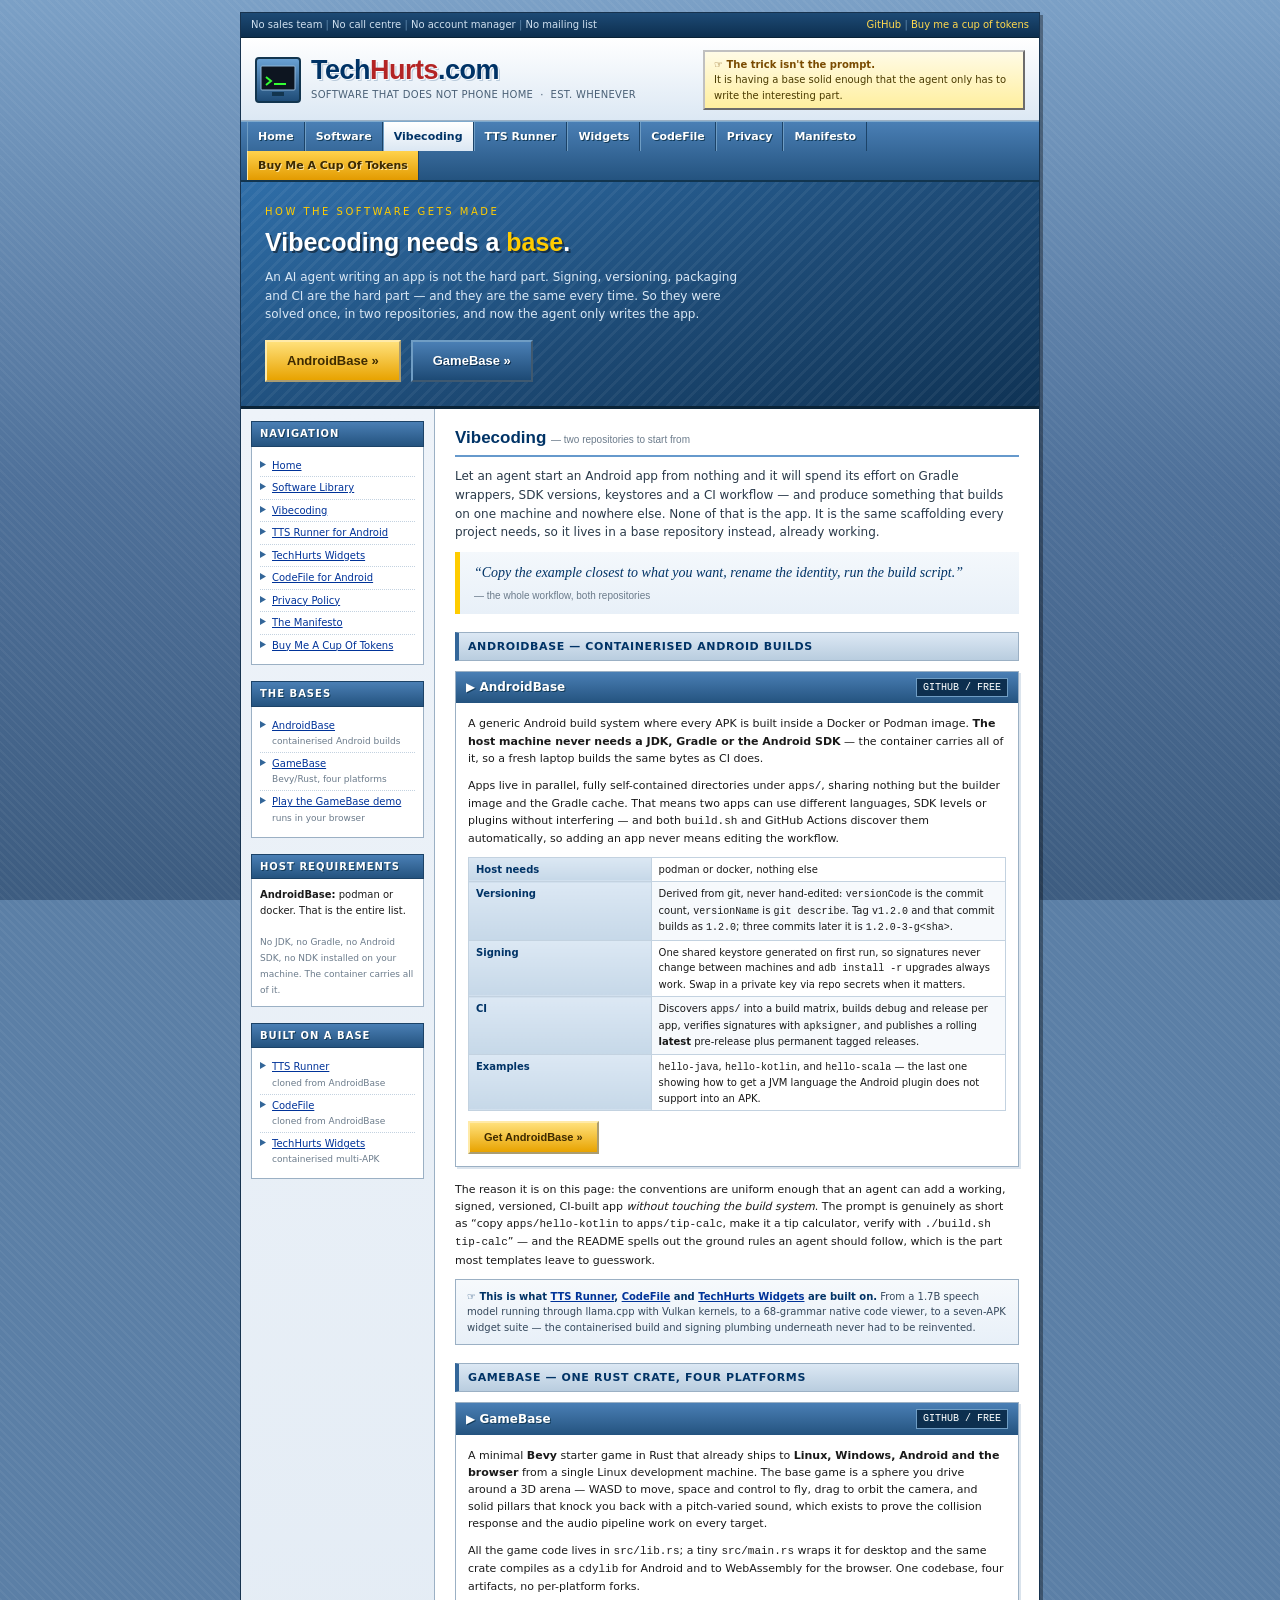
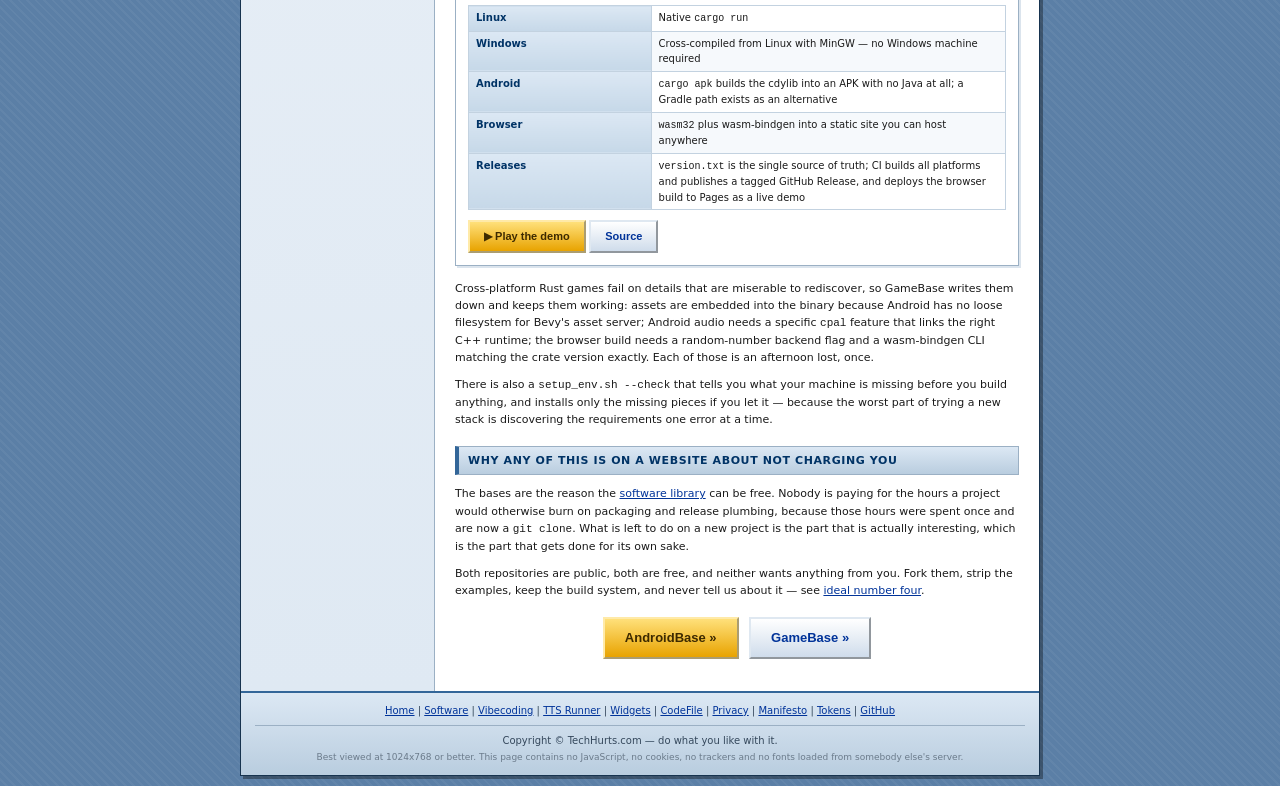
<file: vibecoding.html>
<!DOCTYPE html>
<html lang="en">
<head>
<meta charset="utf-8">
<meta name="viewport" content="width=device-width, initial-scale=1">
<title>Vibecoding &mdash; TechHurts.com</title>
<meta name="description" content="AndroidBase and GameBase: build systems designed to be driven by an AI coding agent. Containerised Android builds, and one Rust crate that ships to four platforms.">
<link rel="stylesheet" href="style.css">
<link rel="icon" href="data:image/svg+xml,%3Csvg xmlns='http://www.w3.org/2000/svg' viewBox='0 0 16 16'%3E%3Crect width='16' height='16' fill='%23003366'/%3E%3Ctext x='8' y='12' font-family='Verdana' font-size='10' font-weight='bold' text-anchor='middle' fill='%23ffcc00'%3ET%3C/text%3E%3C/svg%3E">
</head>
<body>
<div class="page">

  <div class="topbar">
    <span>
      No sales team
      <span class="sep">|</span> No call centre
      <span class="sep">|</span> No account manager
      <span class="sep">|</span> No mailing list
    </span>
    <span>
      <a href="https://github.com/maxfridbe">GitHub</a>
      <span class="sep">|</span>
      <a href="tokens.html">Buy me a cup of tokens</a>
    </span>
  </div>

  <div class="masthead">
    <div class="brand">
      <svg width="46" height="46" viewBox="0 0 46 46" role="img" aria-label="TechHurts logo">
        <defs><linearGradient id="lg" x1="0" y1="0" x2="0" y2="1">
          <stop offset="0" stop-color="#6ba3d6"/><stop offset="1" stop-color="#1d4a75"/>
        </linearGradient></defs>
        <rect x="1" y="1" width="44" height="44" rx="3" fill="url(#lg)" stroke="#12354f" stroke-width="2"/>
        <rect x="6" y="9" width="34" height="24" rx="1" fill="#0d1520" stroke="#8fb6d8"/>
        <path d="M11 20l5 4-5 4" fill="none" stroke="#33ff33" stroke-width="2"/>
        <rect x="19" y="26" width="12" height="2" fill="#33ff33"/>
        <rect x="17" y="35" width="12" height="4" fill="#12354f"/>
      </svg>
      <div>
        <div class="wordmark">Tech<span class="hurts">Hurts</span>.com</div>
        <div class="tag">SOFTWARE THAT DOES NOT PHONE HOME &nbsp;&#183;&nbsp; EST. WHENEVER</div>
      </div>
    </div>
    <div class="quotebox">
      <b>&#9758; The trick isn't the prompt.</b><br>
      It is having a base solid enough that the agent only has to write the
      interesting part.
    </div>
  </div>

  <div class="nav">
    <a href="index.html">Home</a>
    <a href="software.html">Software</a>
    <a href="vibecoding.html" class="here">Vibecoding</a>
    <a href="ttsrunner.html">TTS Runner</a>
    <a href="widgets.html">Widgets</a>
    <a href="codefile.html">CodeFile</a>
    <a href="privacy.html">Privacy</a>
    <a href="manifesto.html">Manifesto</a>
    <span class="grow"></span>
    <a href="tokens.html" class="cta">Buy Me A Cup Of Tokens</a>
  </div>

  <div class="hero">
    <div class="kicker">How The Software Gets Made</div>
    <h1>Vibecoding needs a <em>base</em>.</h1>
    <p class="sub">
      An AI agent writing an app is not the hard part. Signing, versioning,
      packaging and CI are the hard part &mdash; and they are the same every
      time. So they were solved once, in two repositories, and now the agent
      only writes the app.
    </p>
    <div class="btnrow">
      <a class="btn gold big" href="https://github.com/maxfridbe/AndroidBase">AndroidBase &raquo;</a>
      <a class="btn dark big" href="https://github.com/maxfridbe/GameBase">GameBase &raquo;</a>
    </div>
  </div>

  <div class="body">

    <div class="sidebar">
      <div class="widget">
        <div class="head">Navigation</div>
        <div class="inner">
          <ul>
            <li><a href="index.html">Home</a></li>
            <li><a href="software.html">Software Library</a></li>
            <li><a href="vibecoding.html">Vibecoding</a></li>
            <li><a href="ttsrunner.html">TTS Runner for Android</a></li>
            <li><a href="widgets.html">TechHurts Widgets</a></li>
            <li><a href="codefile.html">CodeFile for Android</a></li>
            <li><a href="privacy.html">Privacy Policy</a></li>
            <li><a href="manifesto.html">The Manifesto</a></li>
            <li><a href="tokens.html">Buy Me A Cup Of Tokens</a></li>
          </ul>
        </div>
      </div>

      <div class="widget">
        <div class="head">The Bases</div>
        <div class="inner">
          <ul>
            <li><a href="https://github.com/maxfridbe/AndroidBase">AndroidBase</a><br>
                <span class="stamp">containerised Android builds</span></li>
            <li><a href="https://github.com/maxfridbe/GameBase">GameBase</a><br>
                <span class="stamp">Bevy/Rust, four platforms</span></li>
            <li><a href="https://maxfridbe.github.io/GameBase/">Play the GameBase demo</a><br>
                <span class="stamp">runs in your browser</span></li>
          </ul>
        </div>
      </div>

      <div class="widget">
        <div class="head">Host Requirements</div>
        <div class="inner">
          <b>AndroidBase:</b> podman or docker. That is the entire list.<br><br>
          <span class="stamp">No JDK, no Gradle, no Android SDK, no NDK
          installed on your machine. The container carries all of it.</span>
        </div>
      </div>

      <div class="widget">
        <div class="head">Built On A Base</div>
        <div class="inner">
          <ul>
            <li><a href="ttsrunner.html">TTS Runner</a><br>
                <span class="stamp">cloned from AndroidBase</span></li>
            <li><a href="codefile.html">CodeFile</a><br>
                <span class="stamp">cloned from AndroidBase</span></li>
            <li><a href="widgets.html">TechHurts Widgets</a><br>
                <span class="stamp">containerised multi-APK</span></li>
          </ul>
        </div>
      </div>
    </div>

    <div class="content">

      <h2>Vibecoding <span class="small">&mdash; two repositories to start from</span></h2>

      <p class="lead">
        Let an agent start an Android app from nothing and it will spend its
        effort on Gradle wrappers, SDK versions, keystores and a CI workflow
        &mdash; and produce something that builds on one machine and nowhere
        else. None of that is the app. It is the same scaffolding every project
        needs, so it lives in a base repository instead, already working.
      </p>

      <blockquote class="slogan">
        &ldquo;Copy the example closest to what you want, rename the identity,
        run the build script.&rdquo;
        <cite>&mdash; the whole workflow, both repositories</cite>
      </blockquote>

      <div class="barhead">AndroidBase &mdash; containerised Android builds</div>

      <div class="product">
        <div class="phead">
          <span>&#9654; AndroidBase</span>
          <span class="ver">GITHUB / FREE</span>
        </div>
        <div class="pbody">
          <div class="ptext">
            <p>
              A generic Android build system where every APK is built inside a
              Docker or Podman image. <b>The host machine never needs a JDK,
              Gradle or the Android SDK</b> &mdash; the container carries all of
              it, so a fresh laptop builds the same bytes as CI does.
            </p>
            <p>
              Apps live in parallel, fully self-contained directories under
              <code>apps/</code>, sharing nothing but the builder image and the
              Gradle cache. That means two apps can use different languages, SDK
              levels or plugins without interfering &mdash; and both
              <code>build.sh</code> and GitHub Actions discover them
              automatically, so adding an app never means editing the workflow.
            </p>
            <table class="spec">
              <tr><th>Host needs</th><td>podman or docker, nothing else</td></tr>
              <tr><th>Versioning</th><td>Derived from git, never hand-edited: <code>versionCode</code> is the commit count, <code>versionName</code> is <code>git describe</code>. Tag <code>v1.2.0</code> and that commit builds as <code>1.2.0</code>; three commits later it is <code>1.2.0-3-g&lt;sha&gt;</code>.</td></tr>
              <tr><th>Signing</th><td>One shared keystore generated on first run, so signatures never change between machines and <code>adb install -r</code> upgrades always work. Swap in a private key via repo secrets when it matters.</td></tr>
              <tr><th>CI</th><td>Discovers <code>apps/</code> into a build matrix, builds debug and release per app, verifies signatures with <code>apksigner</code>, and publishes a rolling <b>latest</b> pre-release plus permanent tagged releases.</td></tr>
              <tr><th>Examples</th><td><code>hello-java</code>, <code>hello-kotlin</code>, and <code>hello-scala</code> &mdash; the last one showing how to get a JVM language the Android plugin does not support into an APK.</td></tr>
            </table>
            <a class="btn gold" href="https://github.com/maxfridbe/AndroidBase">Get AndroidBase &raquo;</a>
          </div>
        </div>
      </div>

      <p>
        The reason it is on this page: the conventions are uniform enough that an
        agent can add a working, signed, versioned, CI-built app <em>without
        touching the build system</em>. The prompt is genuinely as short as
        &ldquo;copy <code>apps/hello-kotlin</code> to <code>apps/tip-calc</code>,
        make it a tip calculator, verify with <code>./build.sh tip-calc</code>&rdquo;
        &mdash; and the README spells out the ground rules an agent should follow,
        which is the part most templates leave to guesswork.
      </p>

      <div class="notice grey">
        <b>&#9758; This is what <a href="ttsrunner.html">TTS Runner</a>,
        <a href="codefile.html">CodeFile</a> and <a href="widgets.html">TechHurts Widgets</a>
        are built on.</b>
        From a 1.7B speech model running through llama.cpp with Vulkan kernels, to
        a 68-grammar native code viewer, to a seven-APK widget suite &mdash; the
        containerised build and signing plumbing underneath never had to be reinvented.
      </div>

      <div class="barhead">GameBase &mdash; one Rust crate, four platforms</div>

      <div class="product">
        <div class="phead">
          <span>&#9654; GameBase</span>
          <span class="ver">GITHUB / FREE</span>
        </div>
        <div class="pbody">
          <div class="ptext">
            <p>
              A minimal <b>Bevy</b> starter game in Rust that already ships to
              <b>Linux, Windows, Android and the browser</b> from a single Linux
              development machine. The base game is a sphere you drive around a
              3D arena &mdash; WASD to move, space and control to fly, drag to
              orbit the camera, and solid pillars that knock you back with a
              pitch-varied sound, which exists to prove the collision response
              and the audio pipeline work on every target.
            </p>
            <p>
              All the game code lives in <code>src/lib.rs</code>; a tiny
              <code>src/main.rs</code> wraps it for desktop and the same crate
              compiles as a <code>cdylib</code> for Android and to WebAssembly
              for the browser. One codebase, four artifacts, no per-platform
              forks.
            </p>
            <table class="spec">
              <tr><th>Linux</th><td>Native <code>cargo run</code></td></tr>
              <tr><th>Windows</th><td>Cross-compiled from Linux with MinGW &mdash; no Windows machine required</td></tr>
              <tr><th>Android</th><td><code>cargo apk</code> builds the cdylib into an APK with no Java at all; a Gradle path exists as an alternative</td></tr>
              <tr><th>Browser</th><td><code>wasm32</code> plus wasm-bindgen into a static site you can host anywhere</td></tr>
              <tr><th>Releases</th><td><code>version.txt</code> is the single source of truth; CI builds all platforms and publishes a tagged GitHub Release, and deploys the browser build to Pages as a live demo</td></tr>
            </table>
            <a class="btn gold" href="https://maxfridbe.github.io/GameBase/">&#9654; Play the demo</a>
            <a class="btn" href="https://github.com/maxfridbe/GameBase">Source</a>
          </div>
        </div>
      </div>

      <p>
        Cross-platform Rust games fail on details that are miserable to
        rediscover, so GameBase writes them down and keeps them working: assets
        are embedded into the binary because Android has no loose filesystem for
        Bevy's asset server; Android audio needs a specific <code>cpal</code>
        feature that links the right C++ runtime; the browser build needs a
        random-number backend flag and a wasm-bindgen CLI matching the crate
        version exactly. Each of those is an afternoon lost, once.
      </p>
      <p>
        There is also a <code>setup_env.sh --check</code> that tells you what
        your machine is missing before you build anything, and installs only the
        missing pieces if you let it &mdash; because the worst part of trying a
        new stack is discovering the requirements one error at a time.
      </p>

      <div class="barhead">Why any of this is on a website about not charging you</div>

      <p>
        The bases are the reason the <a href="software.html">software library</a>
        can be free. Nobody is paying for the hours a project would otherwise
        burn on packaging and release plumbing, because those hours were spent
        once and are now a <code>git clone</code>. What is left to do on a new
        project is the part that is actually interesting, which is the part that
        gets done for its own sake.
      </p>
      <p>
        Both repositories are public, both are free, and neither wants anything
        from you. Fork them, strip the examples, keep the build system, and never
        tell us about it &mdash; see <a href="manifesto.html">ideal number
        four</a>.
      </p>

      <p style="text-align:center; margin-top:18px;">
        <a class="btn gold big" href="https://github.com/maxfridbe/AndroidBase">AndroidBase &raquo;</a>
        &nbsp;
        <a class="btn big" href="https://github.com/maxfridbe/GameBase">GameBase &raquo;</a>
      </p>

    </div>
  </div>

  <div class="footer">
    <a href="index.html">Home</a> |
    <a href="software.html">Software</a> |
    <a href="vibecoding.html">Vibecoding</a> |
    <a href="ttsrunner.html">TTS Runner</a> |
    <a href="widgets.html">Widgets</a> |
    <a href="codefile.html">CodeFile</a> |
    <a href="privacy.html">Privacy</a> |
    <a href="manifesto.html">Manifesto</a> |
    <a href="tokens.html">Tokens</a> |
    <a href="https://github.com/maxfridbe">GitHub</a>
    <div class="rule"></div>
    Copyright &copy; TechHurts.com &mdash; do what you like with it.<br>
    <span class="fine">
      Best viewed at 1024x768 or better. This page contains no JavaScript, no
      cookies, no trackers and no fonts loaded from somebody else's server.
    </span>
  </div>

</div>
</body>
</html>
</file>
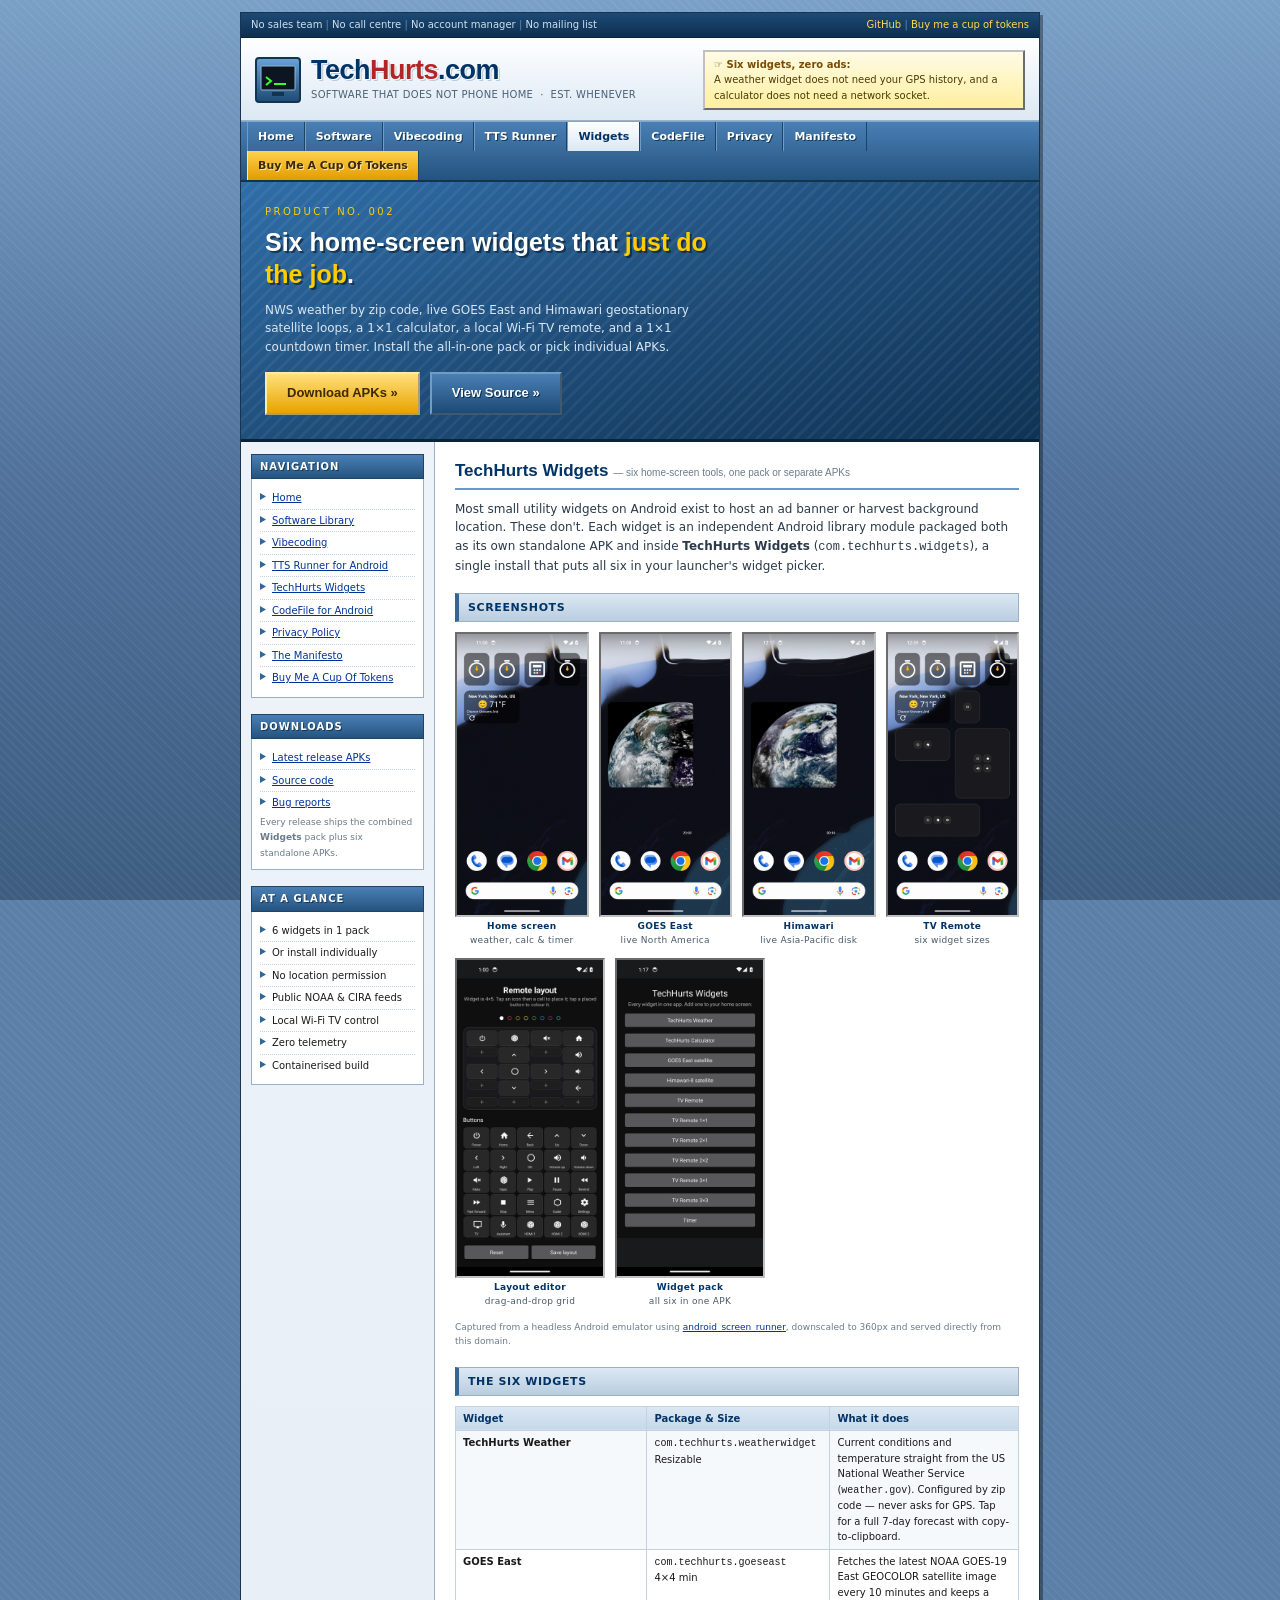
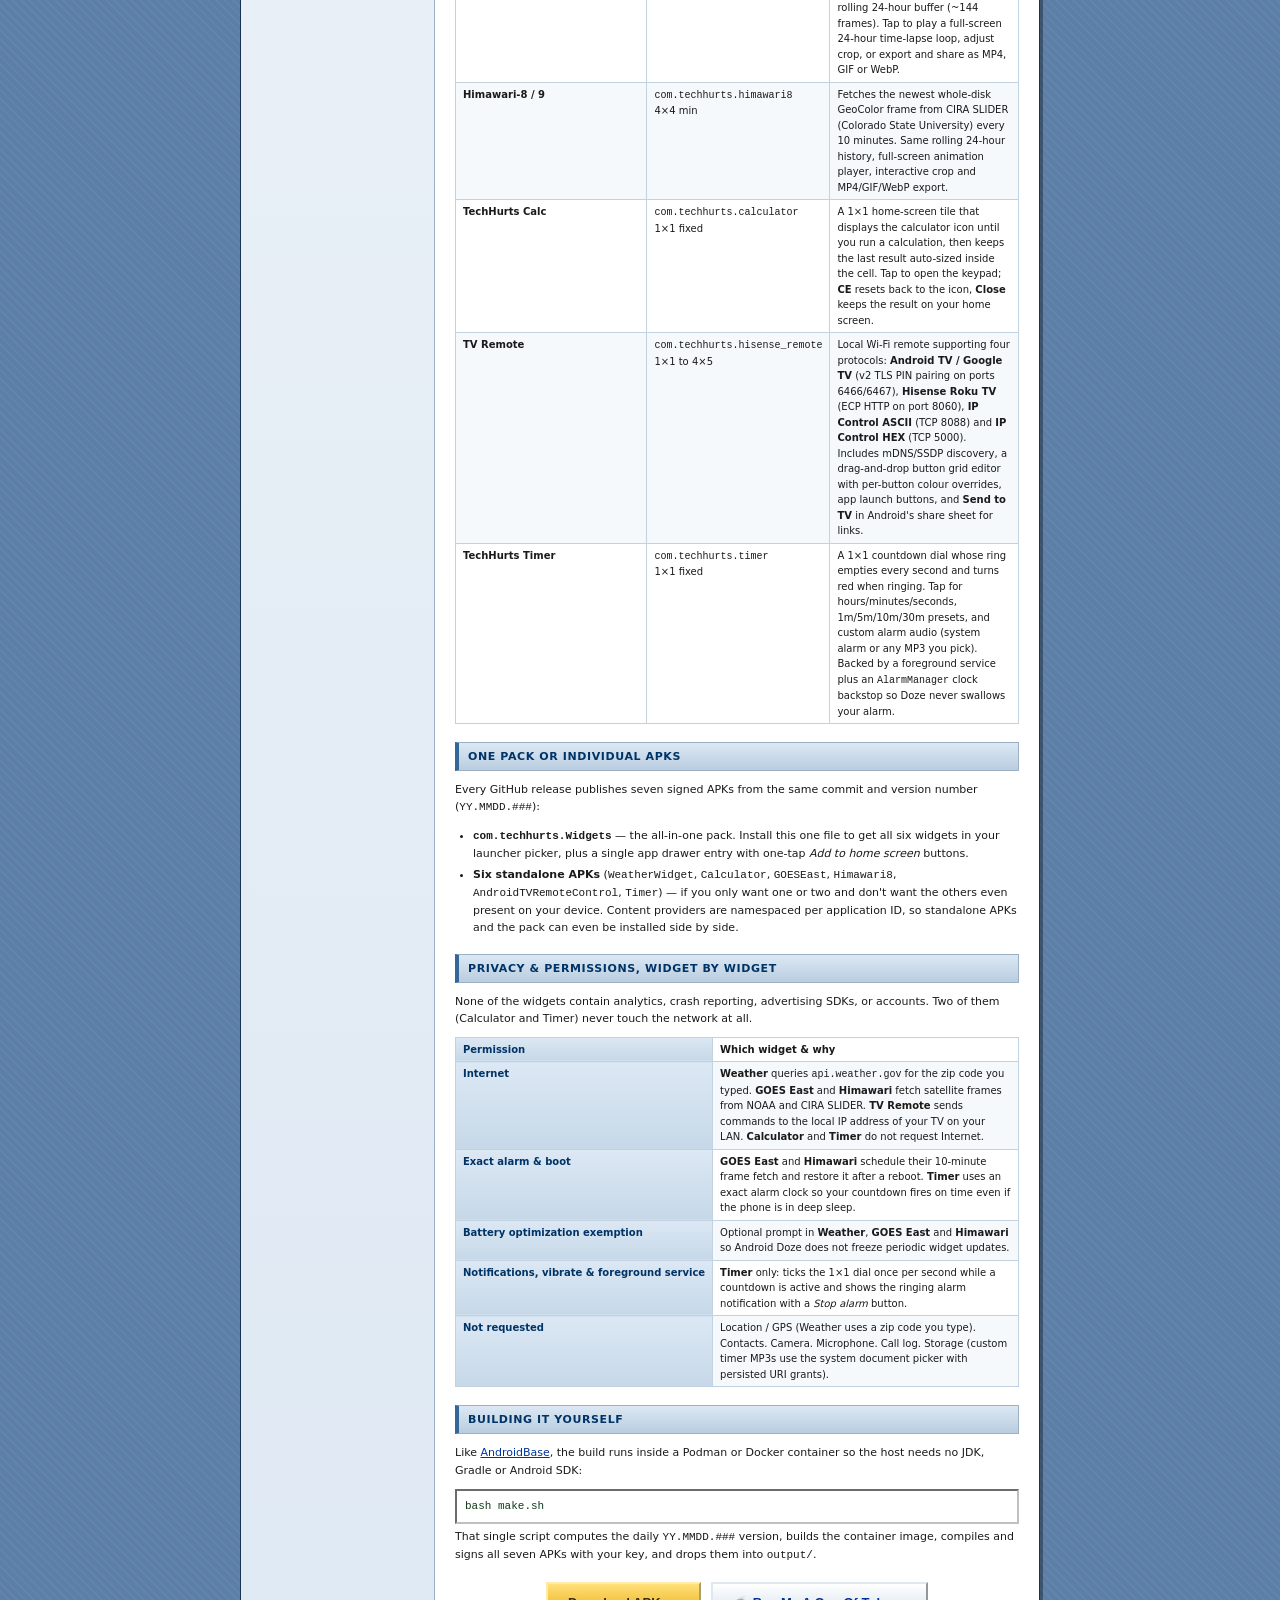
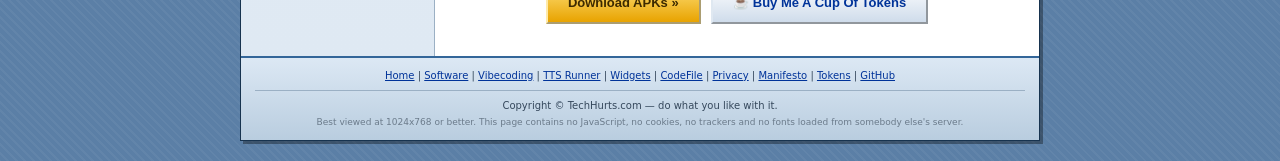
<file: widgets.html>
<!DOCTYPE html>
<html lang="en">
<head>
<meta charset="utf-8">
<meta name="viewport" content="width=device-width, initial-scale=1">
<title>TechHurts Widgets for Android &mdash; TechHurts.com</title>
<meta name="description" content="Six home-screen Android widgets: NWS Weather, GOES East &amp; Himawari-8 live satellite imagery, 1x1 Calculator, Wi-Fi TV Remote and 1x1 Countdown Timer. Free, no ads, no telemetry.">
<link rel="stylesheet" href="style.css">
<link rel="icon" href="data:image/svg+xml,%3Csvg xmlns='http://www.w3.org/2000/svg' viewBox='0 0 16 16'%3E%3Crect width='16' height='16' fill='%23003366'/%3E%3Ctext x='8' y='12' font-family='Verdana' font-size='10' font-weight='bold' text-anchor='middle' fill='%23ffcc00'%3ET%3C/text%3E%3C/svg%3E">
</head>
<body>
<div class="page">

  <div class="topbar">
    <span>
      No sales team
      <span class="sep">|</span> No call centre
      <span class="sep">|</span> No account manager
      <span class="sep">|</span> No mailing list
    </span>
    <span>
      <a href="https://github.com/maxfridbe">GitHub</a>
      <span class="sep">|</span>
      <a href="tokens.html">Buy me a cup of tokens</a>
    </span>
  </div>

  <div class="masthead">
    <div class="brand">
      <svg width="46" height="46" viewBox="0 0 46 46" role="img" aria-label="TechHurts logo">
        <defs><linearGradient id="lg" x1="0" y1="0" x2="0" y2="1">
          <stop offset="0" stop-color="#6ba3d6"/><stop offset="1" stop-color="#1d4a75"/>
        </linearGradient></defs>
        <rect x="1" y="1" width="44" height="44" rx="3" fill="url(#lg)" stroke="#12354f" stroke-width="2"/>
        <rect x="6" y="9" width="34" height="24" rx="1" fill="#0d1520" stroke="#8fb6d8"/>
        <path d="M11 20l5 4-5 4" fill="none" stroke="#33ff33" stroke-width="2"/>
        <rect x="19" y="26" width="12" height="2" fill="#33ff33"/>
        <rect x="17" y="35" width="12" height="4" fill="#12354f"/>
      </svg>
      <div>
        <div class="wordmark">Tech<span class="hurts">Hurts</span>.com</div>
        <div class="tag">SOFTWARE THAT DOES NOT PHONE HOME &nbsp;&#183;&nbsp; EST. WHENEVER</div>
      </div>
    </div>
    <div class="quotebox">
      <b>&#9758; Six widgets, zero ads:</b><br>
      A weather widget does not need your GPS history, and a calculator does
      not need a network socket.
    </div>
  </div>

  <div class="nav">
    <a href="index.html">Home</a>
    <a href="software.html">Software</a>
    <a href="vibecoding.html">Vibecoding</a>
    <a href="ttsrunner.html">TTS Runner</a>
    <a href="widgets.html" class="here">Widgets</a>
    <a href="codefile.html">CodeFile</a>
    <a href="privacy.html">Privacy</a>
    <a href="manifesto.html">Manifesto</a>
    <span class="grow"></span>
    <a href="tokens.html" class="cta">Buy Me A Cup Of Tokens</a>
  </div>

  <div class="hero">
    <div class="kicker">Product No. 002</div>
    <h1>Six home-screen widgets that <em>just do the job</em>.</h1>
    <p class="sub">
      NWS weather by zip code, live GOES&nbsp;East and Himawari geostationary
      satellite loops, a 1&times;1 calculator, a local Wi-Fi TV remote, and a
      1&times;1 countdown timer. Install the all-in-one pack or pick individual
      APKs.
    </p>
    <div class="btnrow">
      <a class="btn gold big" href="https://github.com/maxfridbe/techhurts_widgets/releases">Download APKs &raquo;</a>
      <a class="btn dark big" href="https://github.com/maxfridbe/techhurts_widgets">View Source &raquo;</a>
    </div>
  </div>

  <div class="body">

    <div class="sidebar">
      <div class="widget">
        <div class="head">Navigation</div>
        <div class="inner">
          <ul>
            <li><a href="index.html">Home</a></li>
            <li><a href="software.html">Software Library</a></li>
            <li><a href="vibecoding.html">Vibecoding</a></li>
            <li><a href="ttsrunner.html">TTS Runner for Android</a></li>
            <li><a href="widgets.html">TechHurts Widgets</a></li>
            <li><a href="codefile.html">CodeFile for Android</a></li>
            <li><a href="privacy.html">Privacy Policy</a></li>
            <li><a href="manifesto.html">The Manifesto</a></li>
            <li><a href="tokens.html">Buy Me A Cup Of Tokens</a></li>
          </ul>
        </div>
      </div>
      <div class="widget">
        <div class="head">Downloads</div>
        <div class="inner">
          <ul>
            <li><a href="https://github.com/maxfridbe/techhurts_widgets/releases">Latest release APKs</a></li>
            <li><a href="https://github.com/maxfridbe/techhurts_widgets">Source code</a></li>
            <li><a href="https://github.com/maxfridbe/techhurts_widgets/issues">Bug reports</a></li>
          </ul>
          <span class="stamp">Every release ships the combined
          <b>Widgets</b> pack plus six standalone APKs.</span>
        </div>
      </div>
      <div class="widget">
        <div class="head">At A Glance</div>
        <div class="inner">
          <ul>
            <li>6 widgets in 1 pack</li>
            <li>Or install individually</li>
            <li>No location permission</li>
            <li>Public NOAA &amp; CIRA feeds</li>
            <li>Local Wi-Fi TV control</li>
            <li>Zero telemetry</li>
            <li>Containerised build</li>
          </ul>
        </div>
      </div>
    </div>

    <div class="content">

      <h2>TechHurts Widgets <span class="small">&mdash; six home-screen tools, one pack or separate APKs</span></h2>

      <p class="lead">
        Most small utility widgets on Android exist to host an ad banner or
        harvest background location. These don't. Each widget is an independent
        Android library module packaged both as its own standalone APK and inside
        <b>TechHurts Widgets</b> (<code>com.techhurts.widgets</code>), a single
        install that puts all six in your launcher's widget picker.
      </p>

      <div class="barhead">Screenshots</div>

      <div class="shots">
        <figure>
          <img src="img/widgets-home.png" width="360" height="780"
               alt="Weather, calculator and timer widgets on the Android home screen">
          <figcaption><b>Home screen</b><br>weather, calc &amp; timer</figcaption>
        </figure>
        <figure>
          <img src="img/widgets-goeseast.png" width="360" height="780"
               alt="GOES East live satellite widget on the home screen">
          <figcaption><b>GOES East</b><br>live North America</figcaption>
        </figure>
        <figure>
          <img src="img/widgets-himawari.png" width="360" height="780"
               alt="Himawari-8/9 live full-disk satellite widget on the home screen">
          <figcaption><b>Himawari</b><br>live Asia-Pacific disk</figcaption>
        </figure>
        <figure>
          <img src="img/widgets-remote-sizes.png" width="360" height="780"
               alt="1x1, 2x1, 2x2 and 3x1 TV remote widgets on the home screen">
          <figcaption><b>TV Remote</b><br>six widget sizes</figcaption>
        </figure>
        <figure>
          <img src="img/widgets-remote-editor.png" width="360" height="780"
               alt="Drag-and-drop remote layout editor with colour swatches">
          <figcaption><b>Layout editor</b><br>drag-and-drop grid</figcaption>
        </figure>
        <figure>
          <img src="img/widgets-pack.png" width="360" height="780"
               alt="TechHurts Widgets pack listing every widget with Add to home screen buttons">
          <figcaption><b>Widget pack</b><br>all six in one APK</figcaption>
        </figure>
      </div>

      <p class="capnote">
        Captured from a headless Android emulator using
        <a href="https://github.com/maxfridbe/android_screen_runner">android_screen_runner</a>,
        downscaled to 360px and served directly from this domain.
      </p>

      <div class="barhead">The Six Widgets</div>

      <table class="spec">
        <tr><th>Widget</th><th style="width:auto">Package &amp; Size</th><th style="width:auto">What it does</th></tr>
        <tr>
          <td><b>TechHurts Weather</b></td>
          <td><code>com.techhurts.weatherwidget</code><br>Resizable</td>
          <td>Current conditions and temperature straight from the US National Weather Service (<code>weather.gov</code>). Configured by zip code &mdash; never asks for GPS. Tap for a full 7-day forecast with copy-to-clipboard.</td>
        </tr>
        <tr>
          <td><b>GOES East</b></td>
          <td><code>com.techhurts.goeseast</code><br>4&times;4 min</td>
          <td>Fetches the latest NOAA GOES-19 East GEOCOLOR satellite image every 10 minutes and keeps a rolling 24-hour buffer (~144 frames). Tap to play a full-screen 24-hour time-lapse loop, adjust crop, or export and share as MP4, GIF or WebP.</td>
        </tr>
        <tr>
          <td><b>Himawari-8 / 9</b></td>
          <td><code>com.techhurts.himawari8</code><br>4&times;4 min</td>
          <td>Fetches the newest whole-disk GeoColor frame from CIRA SLIDER (Colorado State University) every 10 minutes. Same rolling 24-hour history, full-screen animation player, interactive crop and MP4/GIF/WebP export.</td>
        </tr>
        <tr>
          <td><b>TechHurts Calc</b></td>
          <td><code>com.techhurts.calculator</code><br>1&times;1 fixed</td>
          <td>A 1&times;1 home-screen tile that displays the calculator icon until you run a calculation, then keeps the last result auto-sized inside the cell. Tap to open the keypad; <b>CE</b> resets back to the icon, <b>Close</b> keeps the result on your home screen.</td>
        </tr>
        <tr>
          <td><b>TV Remote</b></td>
          <td><code>com.techhurts.hisense_remote</code><br>1&times;1 to 4&times;5</td>
          <td>Local Wi-Fi remote supporting four protocols: <b>Android TV / Google TV</b> (v2 TLS PIN pairing on ports 6466/6467), <b>Hisense Roku TV</b> (ECP HTTP on port 8060), <b>IP Control ASCII</b> (TCP 8088) and <b>IP Control HEX</b> (TCP 5000). Includes mDNS/SSDP discovery, a drag-and-drop button grid editor with per-button colour overrides, app launch buttons, and <b>Send to TV</b> in Android's share sheet for links.</td>
        </tr>
        <tr>
          <td><b>TechHurts Timer</b></td>
          <td><code>com.techhurts.timer</code><br>1&times;1 fixed</td>
          <td>A 1&times;1 countdown dial whose ring empties every second and turns red when ringing. Tap for hours/minutes/seconds, 1m/5m/10m/30m presets, and custom alarm audio (system alarm or any MP3 you pick). Backed by a foreground service plus an <code>AlarmManager</code> clock backstop so Doze never swallows your alarm.</td>
        </tr>
      </table>

      <div class="barhead">One pack or individual APKs</div>

      <p>
        Every GitHub release publishes seven signed APKs from the same commit and
        version number (<code>YY.MMDD.###</code>):
      </p>

      <ul>
        <li><b><code>com.techhurts.Widgets</code></b> &mdash; the all-in-one pack.
        Install this one file to get all six widgets in your launcher picker, plus
        a single app drawer entry with one-tap <em>Add to home screen</em> buttons.</li>
        <li><b>Six standalone APKs</b> (<code>WeatherWidget</code>,
        <code>Calculator</code>, <code>GOESEast</code>, <code>Himawari8</code>,
        <code>AndroidTVRemoteControl</code>, <code>Timer</code>) &mdash; if you only
        want one or two and don't want the others even present on your device.
        Content providers are namespaced per application ID, so standalone APKs and
        the pack can even be installed side by side.</li>
      </ul>

      <div class="barhead">Privacy &amp; permissions, widget by widget</div>

      <p>
        None of the widgets contain analytics, crash reporting, advertising SDKs,
        or accounts. Two of them (Calculator and Timer) never touch the network at
        all.
      </p>

      <table class="spec">
        <tr><th>Permission</th><td><b>Which widget &amp; why</b></td></tr>
        <tr><th>Internet</th>
            <td><b>Weather</b> queries <code>api.weather.gov</code> for the zip code you typed.
            <b>GOES East</b> and <b>Himawari</b> fetch satellite frames from NOAA and CIRA SLIDER.
            <b>TV Remote</b> sends commands to the local IP address of your TV on your LAN.
            <b>Calculator</b> and <b>Timer</b> do not request Internet.</td></tr>
        <tr><th>Exact alarm &amp; boot</th>
            <td><b>GOES East</b> and <b>Himawari</b> schedule their 10-minute frame fetch and restore it after a reboot.
            <b>Timer</b> uses an exact alarm clock so your countdown fires on time even if the phone is in deep sleep.</td></tr>
        <tr><th>Battery optimization exemption</th>
            <td>Optional prompt in <b>Weather</b>, <b>GOES East</b> and <b>Himawari</b> so Android Doze does not freeze periodic widget updates.</td></tr>
        <tr><th>Notifications, vibrate &amp; foreground service</th>
            <td><b>Timer</b> only: ticks the 1&times;1 dial once per second while a countdown is active and shows the ringing alarm notification with a <em>Stop alarm</em> button.</td></tr>
        <tr><th>Not requested</th>
            <td>Location / GPS (Weather uses a zip code you type). Contacts. Camera. Microphone. Call log. Storage (custom timer MP3s use the system document picker with persisted URI grants).</td></tr>
      </table>

      <div class="barhead">Building it yourself</div>

      <p>
        Like <a href="vibecoding.html">AndroidBase</a>, the build runs inside a
        Podman or Docker container so the host needs no JDK, Gradle or Android SDK:
      </p>

      <div class="addr">bash make.sh</div>

      <p>
        That single script computes the daily <code>YY.MMDD.###</code> version,
        builds the container image, compiles and signs all seven APKs with your
        key, and drops them into <code>output/</code>.
      </p>

      <p style="text-align:center; margin-top:18px;">
        <a class="btn gold big" href="https://github.com/maxfridbe/techhurts_widgets/releases">Download APKs &raquo;</a>
        &nbsp;
        <a class="btn big" href="tokens.html">&#9749; Buy Me A Cup Of Tokens</a>
      </p>

    </div>
  </div>

  <div class="footer">
    <a href="index.html">Home</a> |
    <a href="software.html">Software</a> |
    <a href="vibecoding.html">Vibecoding</a> |
    <a href="ttsrunner.html">TTS Runner</a> |
    <a href="widgets.html">Widgets</a> |
    <a href="codefile.html">CodeFile</a> |
    <a href="privacy.html">Privacy</a> |
    <a href="manifesto.html">Manifesto</a> |
    <a href="tokens.html">Tokens</a> |
    <a href="https://github.com/maxfridbe">GitHub</a>
    <div class="rule"></div>
    Copyright &copy; TechHurts.com &mdash; do what you like with it.<br>
    <span class="fine">
      Best viewed at 1024x768 or better. This page contains no JavaScript, no
      cookies, no trackers and no fonts loaded from somebody else's server.
    </span>
  </div>

</div>
</body>
</html>
</file>
<file: style.css>
/* ===========================================================
   TechHurts.com  --  hand written stylesheet, no frameworks
   Tested in Netscape 7, IE 6, Opera 7, Mozilla Firebird.
   =========================================================== */

/* ---------- palette ---------- */
:root {
  --navy:     #003366;
  --blue:     #336699;
  --midblue:  #4a7fb5;
  --litblue:  #6699cc;
  --pale:     #e8f0f8;
  --paler:    #f4f8fc;
  --silver:   #c0c0c0;
  --steel:    #8ca0b4;
  --gold:     #ffcc00;
  --ink:      #1a1a1a;
  --link:     #003399;
  --visited:  #660099;
  --paper:    #ffffff;
  --rule:     #9bb0c4;
}

/* ---------- desktop wallpaper ---------- */
html {
  background-color: #5b7fa6;
  background-image:
    repeating-linear-gradient(45deg,
      rgba(255,255,255,.045) 0px, rgba(255,255,255,.045) 2px,
      rgba(0,0,0,0) 2px, rgba(0,0,0,0) 6px),
    linear-gradient(#7ba0c6 0%, #4f719a 480px, #3d5c80 100%);
  background-repeat: repeat, no-repeat;
  background-attachment: scroll, fixed;
}

body {
  margin: 0;
  padding: 12px 8px 30px 8px;
  font-family: Verdana, Geneva, Tahoma, "DejaVu Sans", sans-serif;
  font-size: 11px;
  line-height: 1.55;
  color: var(--ink);
}

/* ---------- the 800x600 era container ---------- */
.page {
  width: 800px;
  max-width: 100%;
  margin: 0 auto;
  background: var(--paper);
  border: 1px solid #17334f;
  box-shadow: 3px 3px 0 rgba(0,0,0,.35);
  box-sizing: border-box;
}

/* ---------- top contact strip ---------- */
.topbar {
  background: linear-gradient(#1d4a75, #0d2f4f);
  color: #cfe0f0;
  font-size: 10px;
  padding: 4px 10px;
  display: flex;
  flex-wrap: wrap;
  gap: 4px 16px;
  justify-content: space-between;
  border-bottom: 1px solid #0a2337;
}
.topbar a { color: #ffd84d; text-decoration: none; }
.topbar a:hover { text-decoration: underline; }
.topbar .sep { color: #5f88ad; }

/* ---------- masthead ---------- */
.masthead {
  display: flex;
  flex-wrap: wrap;
  align-items: center;
  justify-content: space-between;
  gap: 10px;
  padding: 12px 14px 10px 14px;
  background: linear-gradient(#ffffff, #dce8f4);
  border-bottom: 1px solid var(--rule);
}
.brand { display: flex; align-items: center; gap: 10px; }
.brand .wordmark {
  font-family: "Trebuchet MS", Verdana, sans-serif;
  font-size: 27px;
  font-weight: bold;
  letter-spacing: -.5px;
  color: var(--navy);
  text-shadow: 1px 1px 0 #ffffff, 2px 2px 0 #b9cadb;
  line-height: 1;
}
.brand .wordmark .hurts { color: #b32424; }
.brand .tag {
  font-size: 10px;
  color: #4a6076;
  margin-top: 3px;
  letter-spacing: .3px;
}
.masthead .quotebox {
  border: 2px outset var(--silver);
  background: linear-gradient(#fffbe6, #ffef9f);
  padding: 5px 9px;
  font-size: 10px;
  color: #4a3b00;
  max-width: 300px;
}
.masthead .quotebox b { color: #7a4b00; }

/* ---------- navigation tabs ---------- */
.nav {
  background: linear-gradient(#4a7fb5, #24537f);
  border-top: 1px solid #7ea9cd;
  border-bottom: 2px solid #12354f;
  padding: 0 6px;
  display: flex;
  flex-wrap: wrap;
}
.nav a {
  display: block;
  padding: 6px 10px;
  color: #ffffff;
  font-size: 11px;
  font-weight: bold;
  text-decoration: none;
  border-right: 1px solid #1c4368;
  border-left: 1px solid #6f9dc4;
  text-shadow: 1px 1px 0 #123a58;
}
.nav a:hover { background: linear-gradient(#6da4d6, #35699c); }
.nav a.here {
  background: linear-gradient(#ffffff, #dbe7f3);
  color: var(--navy);
  text-shadow: none;
}
.nav .grow { flex: 1 1 auto; border: 0; }
.nav a.cta {
  background: linear-gradient(#ffd24d, #e39b00);
  color: #3d2a00;
  text-shadow: 1px 1px 0 #ffe9a8;
  border-left: 1px solid #ffe8a0;
}
.nav a.cta:hover { background: linear-gradient(#ffe27d, #f0ab10); }

/* ---------- hero banner ---------- */
.hero {
  position: relative;
  padding: 22px 24px 24px 24px;
  color: #ffffff;
  background:
    repeating-linear-gradient(-45deg,
      rgba(255,255,255,.05) 0px, rgba(255,255,255,.05) 3px,
      rgba(0,0,0,0) 3px, rgba(0,0,0,0) 9px),
    linear-gradient(160deg, #2f6ea8 0%, #1d4a75 55%, #0f3355 100%);
  border-bottom: 3px solid #0a2337;
}
.hero .kicker {
  font-size: 10px;
  letter-spacing: 2.5px;
  color: var(--gold);
  text-transform: uppercase;
  margin-bottom: 6px;
}
.hero h1 {
  margin: 0 0 10px 0;
  font-family: "Trebuchet MS", Verdana, sans-serif;
  font-size: 25px;
  line-height: 1.3;
  font-weight: bold;
  text-shadow: 2px 2px 0 rgba(0,0,0,.45);
  max-width: 34ch;
}
.hero h1 em { color: var(--gold); font-style: normal; }
.hero p.sub {
  margin: 0 0 16px 0;
  font-size: 12px;
  color: #d8e7f5;
  max-width: 62ch;
}
.hero .btnrow { display: flex; flex-wrap: wrap; gap: 10px; }

/* ---------- beveled buttons ---------- */
.btn {
  display: inline-block;
  padding: 6px 14px;
  font-family: Verdana, sans-serif;
  font-size: 11px;
  font-weight: bold;
  text-decoration: none;
  color: var(--navy);
  background: linear-gradient(#ffffff, #cfdceb);
  border: 2px outset #dfe8f1;
  cursor: pointer;
}
.btn:hover { background: linear-gradient(#ffffff, #eaf2fa); }
.btn:active { border-style: inset; }
.btn.gold {
  color: #3d2a00;
  background: linear-gradient(#ffe07a, #e8a300);
  border-color: #ffeaa8;
}
.btn.gold:hover { background: linear-gradient(#fff0b0, #f5b41d); }
.btn.dark {
  color: #ffffff;
  background: linear-gradient(#4a7fb5, #1d4a75);
  border-color: #6f9dc4;
  text-shadow: 1px 1px 0 #0d2f4f;
}
.btn.dark:hover { background: linear-gradient(#5f95cb, #26578a); }
.btn.big { font-size: 13px; padding: 9px 20px; }

/* ---------- scrolling news strip ---------- */
.newsbar {
  background: linear-gradient(#fffbe6, #ffe9a0);
  border-bottom: 1px solid #d9b64a;
  font-size: 10px;
  color: #4a3b00;
  padding: 3px 0;
  display: flex;
  align-items: center;
}
.newsbar .label {
  background: #b32424;
  color: #fff;
  font-weight: bold;
  padding: 3px 8px;
  margin-right: 8px;
  letter-spacing: 1px;
  flex: 0 0 auto;
}
.newsbar marquee { flex: 1 1 auto; }
.newsbar b { color: #7a4b00; }

/* ---------- four feature boxes ---------- */
.features {
  display: flex;
  flex-wrap: wrap;
  gap: 10px;
  padding: 14px;
  background: linear-gradient(#f0f5fa, #ffffff);
  border-bottom: 1px solid var(--rule);
}
.feature {
  flex: 1 1 165px;
  text-align: center;
  background: #ffffff;
  border: 1px solid var(--rule);
  border-top: 3px solid var(--blue);
  padding: 12px 10px;
  box-shadow: 2px 2px 0 #dbe4ed;
}
.feature .icon {
  width: 44px; height: 44px;
  margin: 0 auto 8px auto;
  display: block;
}
.feature h3 {
  margin: 0 0 4px 0;
  font-size: 11px;
  color: var(--navy);
  text-transform: uppercase;
  letter-spacing: .4px;
}
.feature p { margin: 0; font-size: 10px; color: #4a5a6a; }

/* ---------- main two column body ---------- */
.body { display: flex; align-items: stretch; }
.sidebar {
  width: 194px;
  flex: 0 0 194px;
  background: linear-gradient(#eef3f9, #dfe9f3);
  border-right: 1px solid var(--rule);
  padding: 12px 10px;
  box-sizing: border-box;
}
.content {
  flex: 1 1 auto;
  padding: 16px 20px 22px 20px;
  min-width: 0;
}

/* ---------- sidebar widgets ---------- */
.widget { margin-bottom: 16px; }
.widget .head {
  background: linear-gradient(#4a7fb5, #24537f);
  color: #fff;
  font-size: 10px;
  font-weight: bold;
  letter-spacing: 1px;
  text-transform: uppercase;
  padding: 4px 8px;
  border: 1px solid #1c4368;
  text-shadow: 1px 1px 0 #123a58;
}
.widget .inner {
  border: 1px solid var(--rule);
  border-top: 0;
  background: #ffffff;
  padding: 8px;
  font-size: 10px;
}
.widget ul { margin: 0; padding: 0; list-style: none; }
.widget li {
  border-bottom: 1px dotted #c3d2e0;
  padding: 3px 0 3px 12px;
  background: url("data:image/svg+xml,%3Csvg xmlns='http://www.w3.org/2000/svg' width='7' height='7'%3E%3Cpath d='M0 0l6 3.5L0 7z' fill='%23336699'/%3E%3C/svg%3E") no-repeat 0 6px;
}
.widget li:last-child { border-bottom: 0; }
.widget a { color: var(--link); }
.widget .stamp { color: #6b7b8b; font-size: 9px; }

/* hit counter */
.counter {
  font-family: "Courier New", Courier, monospace;
  font-size: 17px;
  font-weight: bold;
  letter-spacing: 3px;
  color: #33ff33;
  background: #000000;
  border: 2px inset #7f7f7f;
  text-align: center;
  padding: 5px 0;
  margin-bottom: 5px;
}

/* badges */
.badges { display: flex; flex-wrap: wrap; gap: 4px; }
.badge {
  font-family: "Courier New", monospace;
  font-size: 8px;
  line-height: 1.15;
  padding: 2px 4px;
  border: 1px outset #b0b0b0;
  color: #ffffff;
  text-decoration: none;
  text-align: center;
}
.badge.b1 { background: linear-gradient(#4a7fb5, #17334f); }
.badge.b2 { background: linear-gradient(#8b1f1f, #4a0d0d); }
.badge.b3 { background: linear-gradient(#2f7a2f, #114411); }
.badge.b4 { background: linear-gradient(#6b4ba8, #2e1f52); }
.badge.b5 { background: linear-gradient(#a87a1f, #4a3300); }

/* ---------- content typography ---------- */
.content h2 {
  margin: 0 0 10px 0;
  font-family: "Trebuchet MS", Verdana, sans-serif;
  font-size: 17px;
  color: var(--navy);
  border-bottom: 2px solid var(--litblue);
  padding-bottom: 4px;
}
.content h2 .small { font-size: 10px; color: #6b7b8b; font-weight: normal; }
.content h3 {
  margin: 16px 0 6px 0;
  font-size: 12px;
  color: var(--blue);
}
.content p { margin: 0 0 10px 0; }
.content a { color: var(--link); }
.content a:visited { color: var(--visited); }
.content ul { margin: 0 0 10px 0; padding-left: 18px; }
.content li { margin-bottom: 4px; }
.lead { font-size: 12px; color: #2a3a4a; }

/* section header bar, used inside content */
.barhead {
  background: linear-gradient(#dce8f4, #b9cddf);
  border: 1px solid var(--rule);
  border-left: 4px solid var(--blue);
  padding: 5px 9px;
  font-size: 11px;
  font-weight: bold;
  color: var(--navy);
  text-transform: uppercase;
  letter-spacing: .6px;
  margin: 18px 0 10px 0;
}

/* ---------- the four ideals, big ---------- */
.ideals {
  border: 1px solid var(--rule);
  background: linear-gradient(#ffffff, #f2f7fc);
  padding: 0;
  margin: 0 0 14px 0;
  display: flex;
  flex-wrap: wrap;
}
.ideal {
  flex: 1 1 45%;
  display: flex;
  gap: 8px;
  align-items: flex-start;
  padding: 10px 12px;
  border-bottom: 1px dotted #c3d2e0;
  box-sizing: border-box;
}
.ideal .num {
  font-family: "Courier New", monospace;
  font-size: 15px;
  font-weight: bold;
  color: #ffffff;
  background: linear-gradient(#4a7fb5, #1d4a75);
  border: 1px solid #17334f;
  width: 22px; height: 22px;
  line-height: 20px;
  text-align: center;
  flex: 0 0 22px;
}
.ideal b { color: var(--navy); font-size: 11px; display: block; }
.ideal span { color: #4a5a6a; font-size: 10px; }

/* ---------- product panel ---------- */
.product {
  border: 1px solid var(--rule);
  background: #ffffff;
  margin-bottom: 14px;
  box-shadow: 2px 2px 0 #dbe4ed;
}
.product .phead {
  background: linear-gradient(#4a7fb5, #24537f);
  color: #fff;
  padding: 6px 10px;
  font-weight: bold;
  font-size: 12px;
  text-shadow: 1px 1px 0 #123a58;
  display: flex;
  justify-content: space-between;
  align-items: center;
  gap: 8px;
}
.product .phead .ver {
  font-family: "Courier New", monospace;
  font-size: 10px;
  font-weight: normal;
  background: #0d2f4f;
  border: 1px solid #6f9dc4;
  padding: 1px 6px;
}
.product .pbody { padding: 12px; display: flex; gap: 14px; flex-wrap: wrap; }
.product .shot {
  flex: 0 0 130px;
  border: 2px inset #c0c0c0;
  background: #0d1520;
  padding: 6px;
  text-align: center;
}
.product .ptext { flex: 1 1 260px; min-width: 0; }
.product .ptext p { margin-top: 0; }

/* spec table */
table.spec {
  border-collapse: collapse;
  width: 100%;
  font-size: 10px;
  margin: 8px 0 10px 0;
}
table.spec th, table.spec td {
  border: 1px solid #c3d2e0;
  padding: 4px 7px;
  text-align: left;
  vertical-align: top;
}
table.spec th {
  background: linear-gradient(#dce8f4, #c6d8e8);
  color: var(--navy);
  width: 34%;
  white-space: nowrap;
}
table.spec tr:nth-child(even) td { background: #f6f9fc; }

/* ---------- callout / notice ---------- */
.notice {
  border: 1px solid #d9b64a;
  background: linear-gradient(#fffbe6, #fff2c4);
  padding: 9px 11px;
  font-size: 10px;
  color: #4a3b00;
  margin: 0 0 12px 0;
}
.notice b { color: #7a4b00; }
.notice.grey {
  border-color: var(--rule);
  background: linear-gradient(#f6f9fc, #e8f0f8);
  color: #35485c;
}
.notice.grey b { color: var(--navy); }

/* ---------- monospace address block ---------- */
.addr {
  font-family: "Courier New", Courier, monospace;
  font-size: 11px;
  background: #ffffff;
  border: 2px inset #c0c0c0;
  padding: 7px 8px;
  word-break: break-all;
  color: #103a1a;
  margin: 0 0 4px 0;
}
.addrlabel {
  font-size: 10px;
  font-weight: bold;
  color: var(--navy);
  margin: 10px 0 3px 0;
  display: block;
}
.pending {
  color: #8b1f1f;
  background: repeating-linear-gradient(45deg,
    #fff0f0 0 6px, #ffe3e3 6px 12px);
}

/* ---------- quote block ---------- */
blockquote.slogan {
  margin: 0 0 12px 0;
  padding: 10px 14px;
  border-left: 5px solid var(--gold);
  background: linear-gradient(#f4f8fc, #e8f0f8);
  font-family: Georgia, "Times New Roman", serif;
  font-size: 14px;
  font-style: italic;
  color: var(--navy);
}
blockquote.slogan cite {
  display: block;
  margin-top: 5px;
  font-family: Verdana, sans-serif;
  font-size: 10px;
  font-style: normal;
  color: #6b7b8b;
}

/* ---------- footer ---------- */
.footer {
  background: linear-gradient(#dce8f4, #b9cddf);
  border-top: 2px solid var(--blue);
  padding: 10px 14px;
  font-size: 10px;
  color: #35485c;
  text-align: center;
}
.footer a { color: var(--link); }
.footer .rule {
  height: 1px;
  background: var(--rule);
  margin: 7px 0;
}
.footer .fine { color: #6b7b8b; font-size: 9px; }

/* ---------- screenshot gallery ---------- */
.shots {
  display: flex;
  flex-wrap: wrap;
  gap: 10px;
  margin: 0 0 12px 0;
}
.shots figure {
  margin: 0;
  flex: 1 1 118px;
  max-width: 150px;
  text-align: center;
}
.shots img,
.shot img {
  display: block;
  width: 100%;
  height: auto;
  border: 2px inset #c0c0c0;
  background: #0d1520;
  box-sizing: border-box;
}
.shots figcaption {
  font-size: 9px;
  color: #4a5a6a;
  padding-top: 3px;
  letter-spacing: .3px;
}
.shots figcaption b { color: var(--navy); }
.product .shot { padding: 0; border: 0; background: none; }
.capnote {
  font-size: 9px;
  color: #6b7b8b;
  margin: -6px 0 14px 0;
}

/* ---------- yes/no privacy list ---------- */
ul.plist { list-style: none; margin: 0 0 10px 0; padding: 0; }
ul.plist li {
  padding: 4px 0 4px 26px;
  border-bottom: 1px dotted #c3d2e0;
  position: relative;
  font-size: 11px;
}
ul.plist li:last-child { border-bottom: 0; }
ul.plist li .mark {
  position: absolute;
  left: 0; top: 4px;
  width: 17px; height: 15px;
  line-height: 15px;
  text-align: center;
  font-family: "Courier New", monospace;
  font-size: 11px;
  font-weight: bold;
  color: #ffffff;
  border: 1px outset #a0a0a0;
}
ul.plist li .no  { background: linear-gradient(#c23b3b, #8b1f1f); }
ul.plist li .yes { background: linear-gradient(#3f9b3f, #1f6b1f); }
ul.plist b { color: var(--navy); }

hr.dots {
  border: 0;
  border-top: 1px dotted #a8bccd;
  margin: 14px 0;
}

/* ---------- small screens: the sidebar drops under ---------- */
@media (max-width: 820px) {
  body { padding: 0 0 20px 0; }
  .page { border-left: 0; border-right: 0; box-shadow: none; }
  .body { display: block; }
  .sidebar {
    width: auto;
    flex: none;
    border-right: 0;
    border-top: 1px solid var(--rule);
  }
  .hero h1 { font-size: 20px; }
  .masthead .quotebox { max-width: none; }
}
</file>
